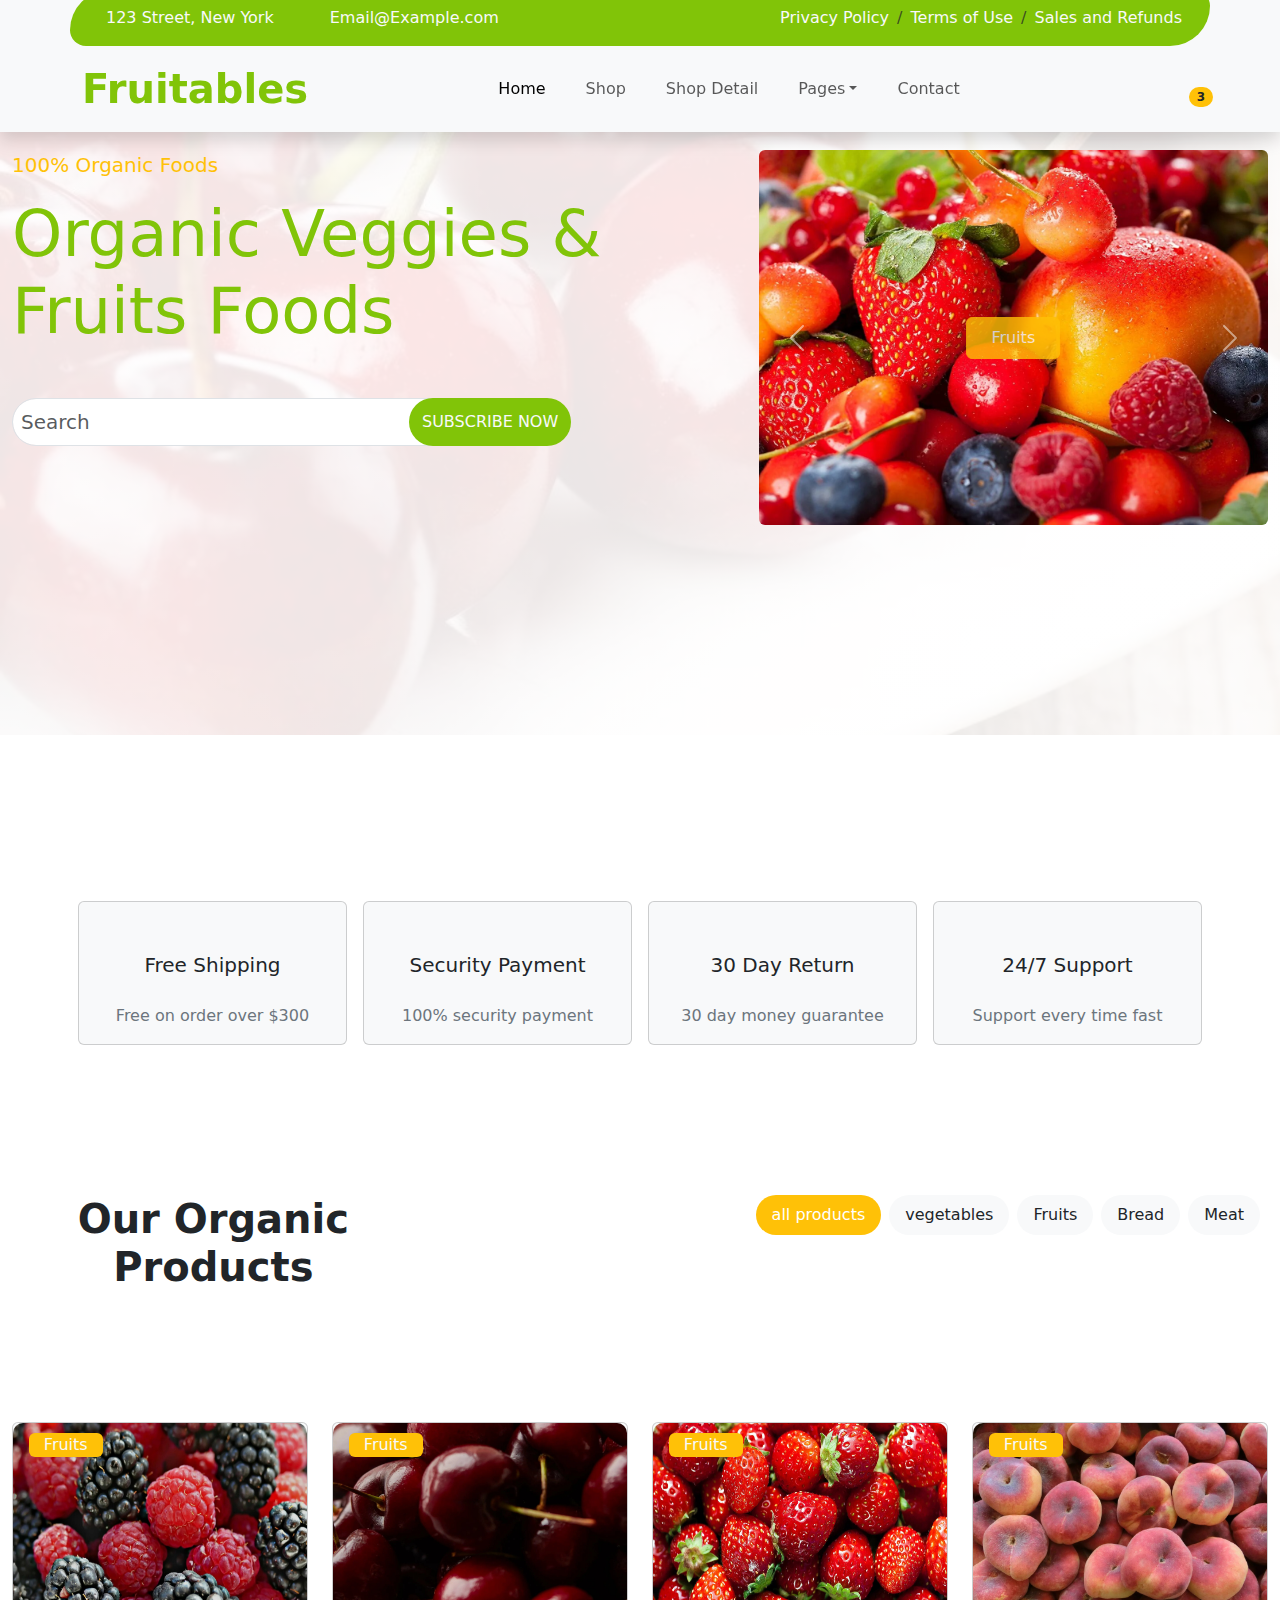
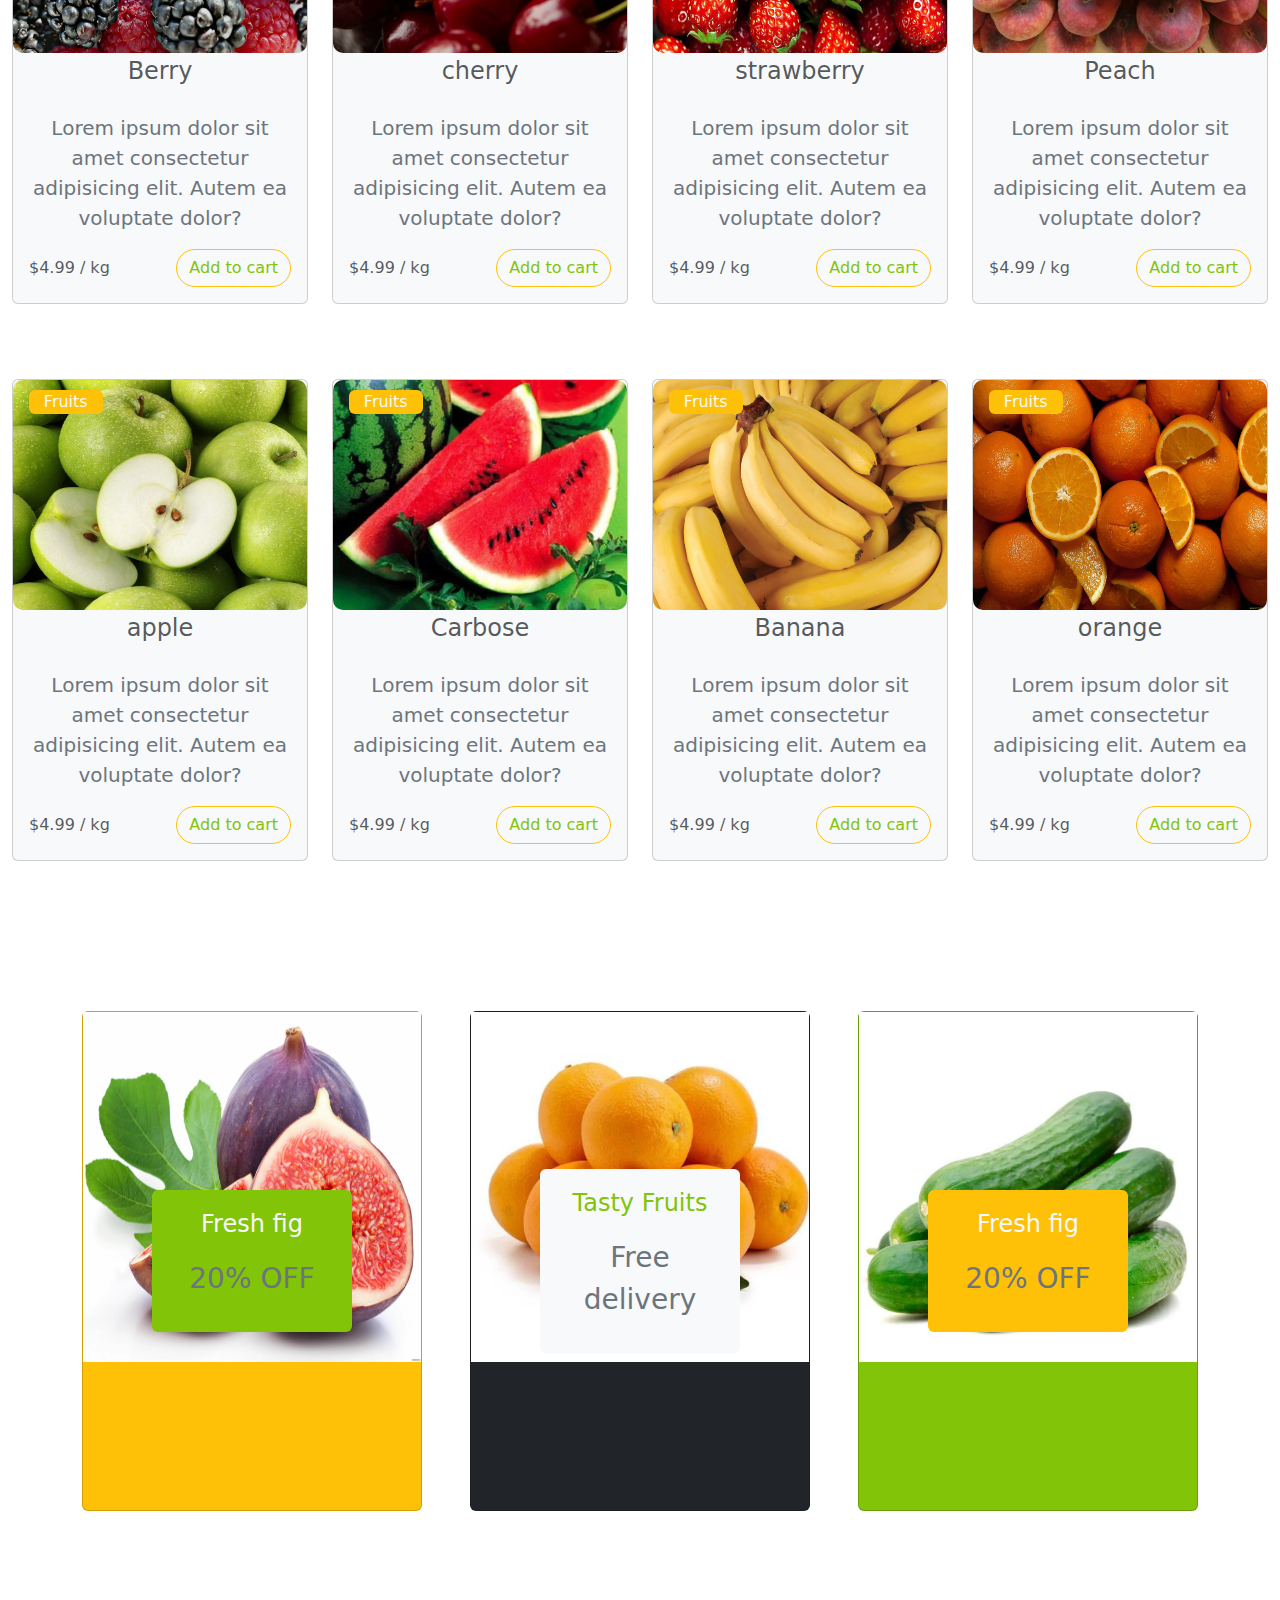
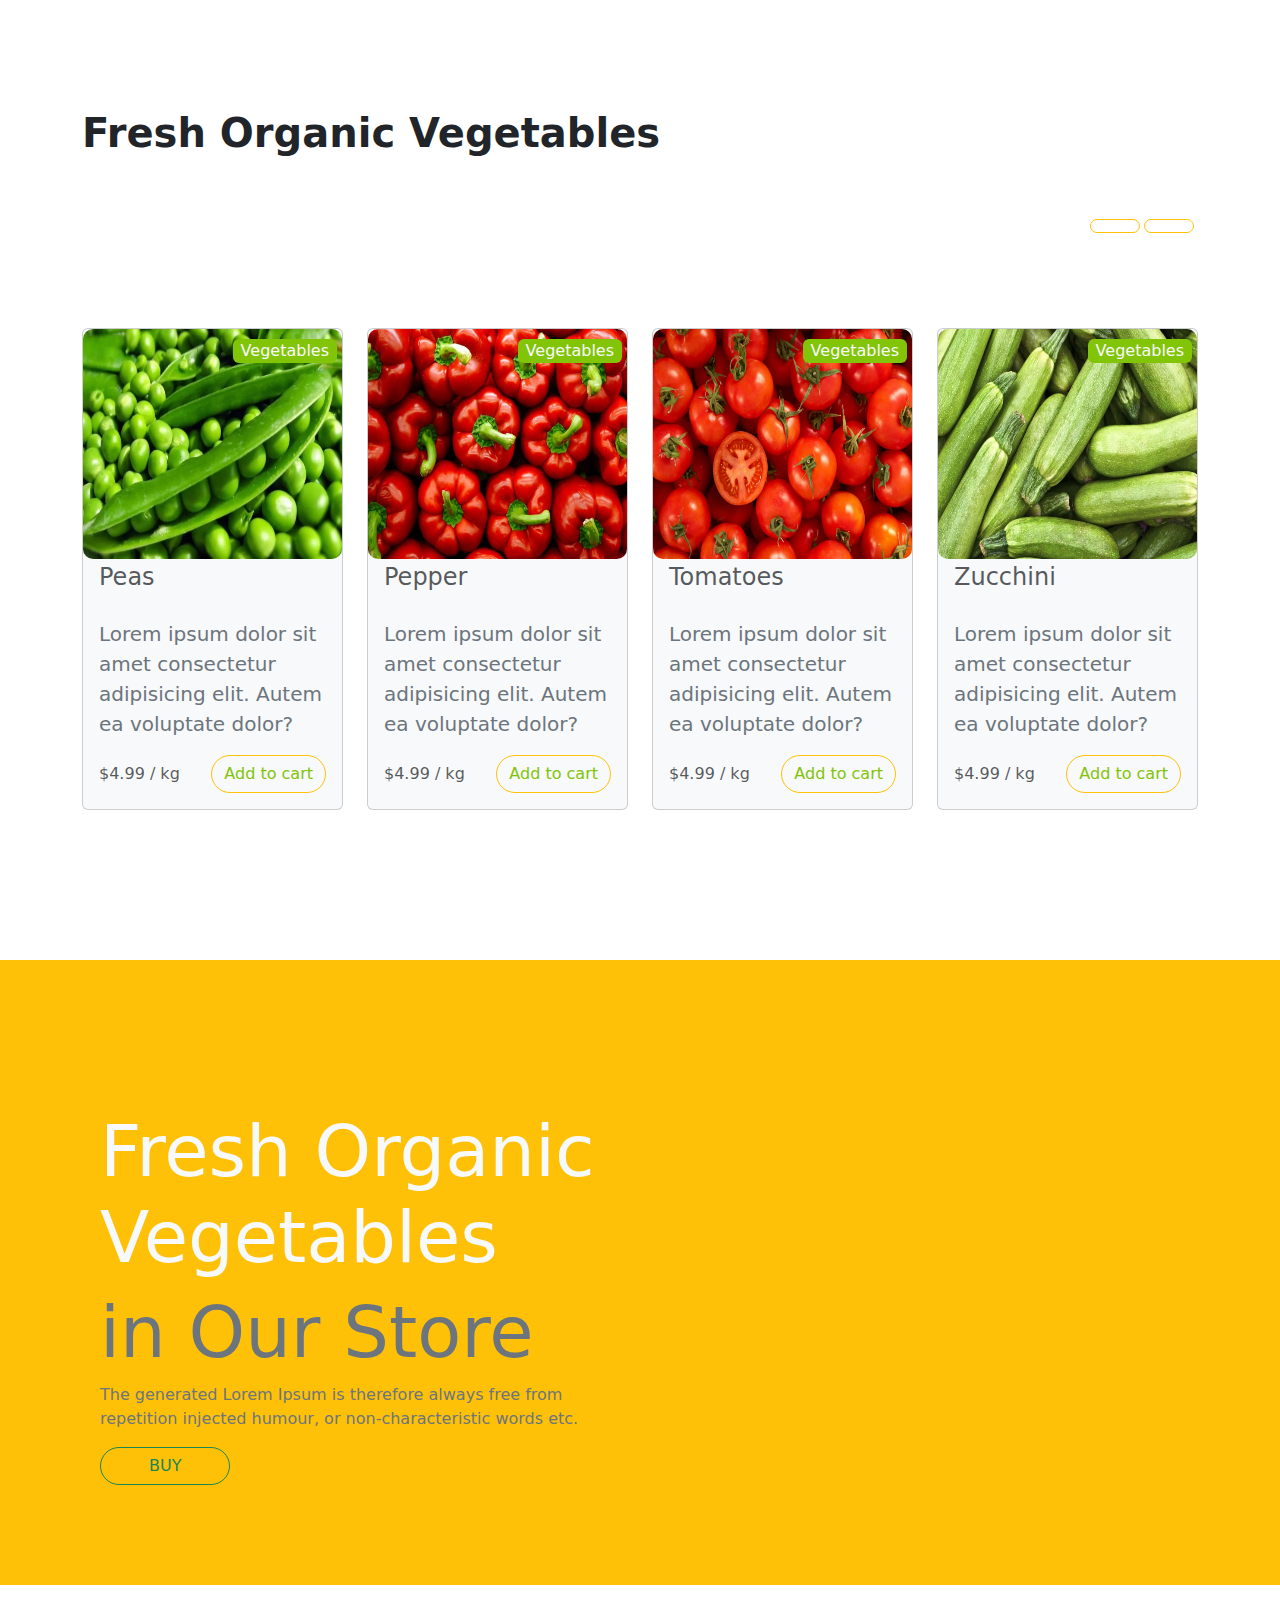
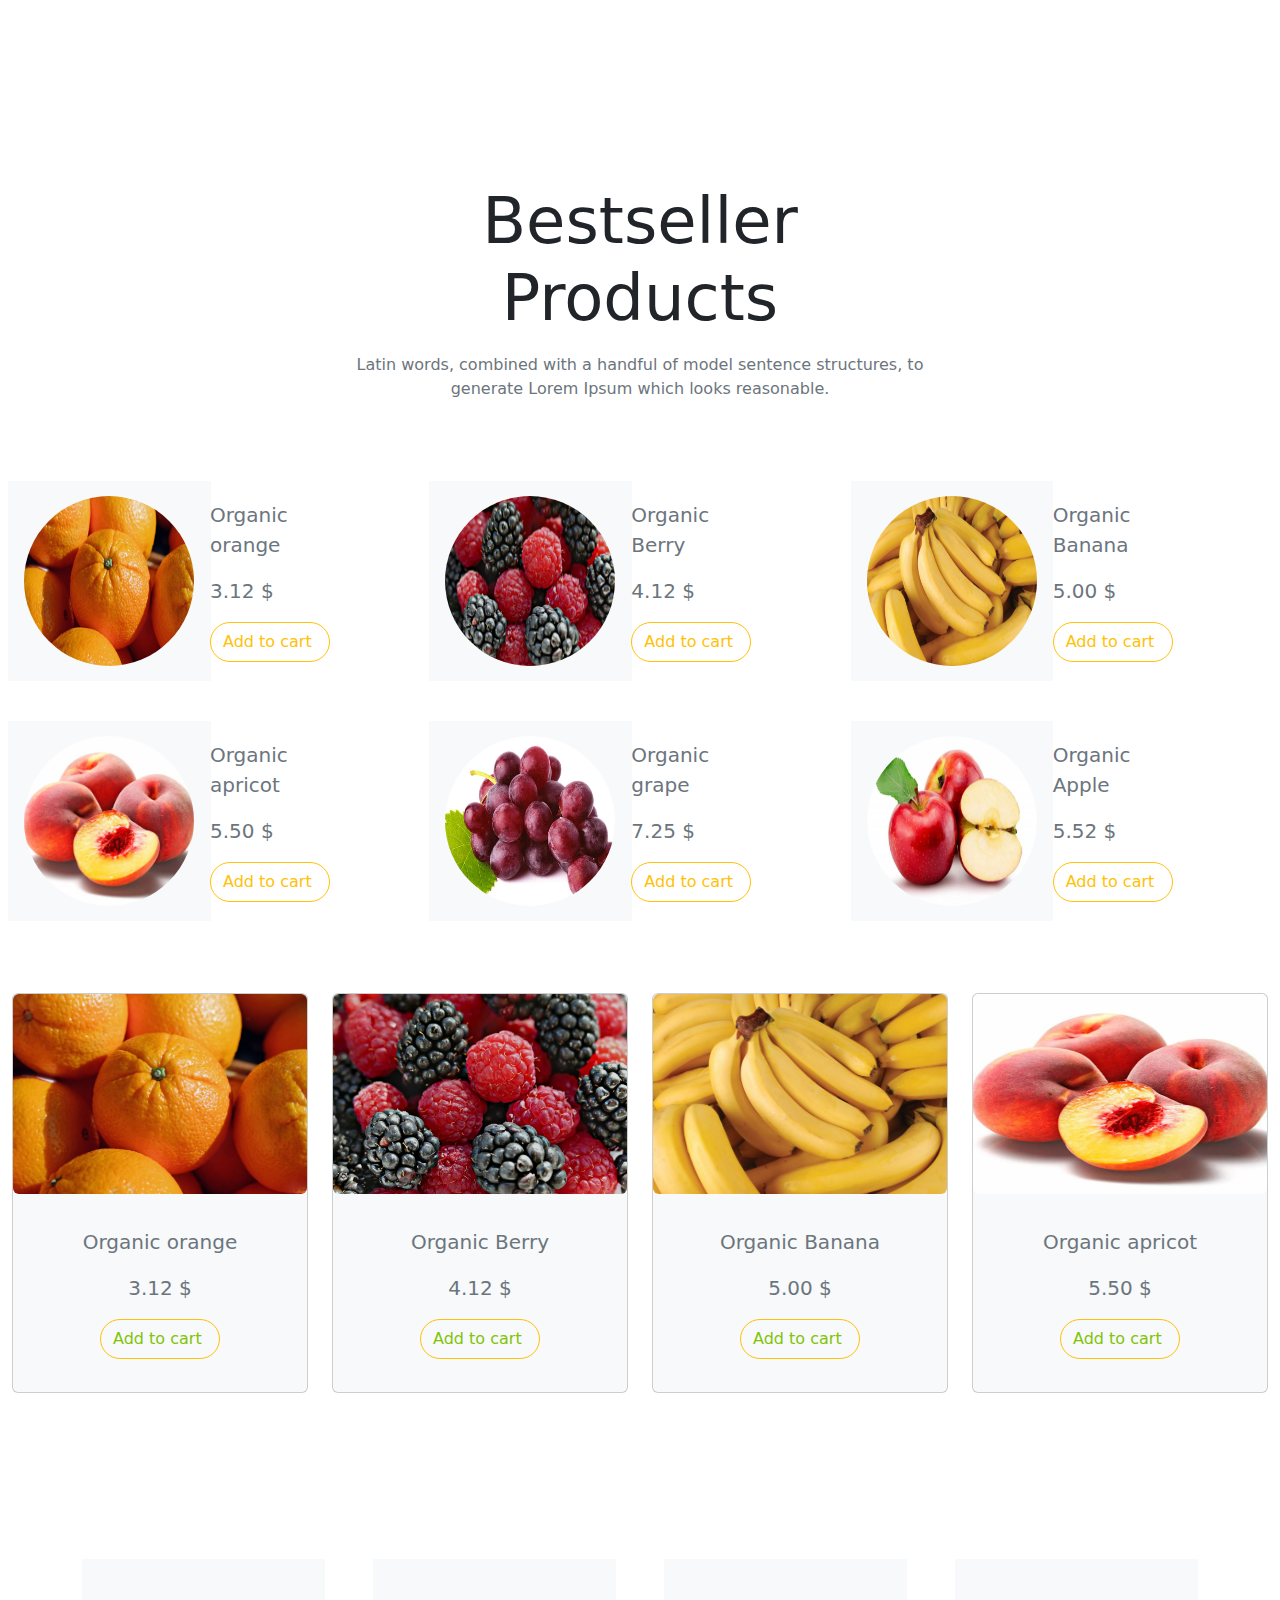
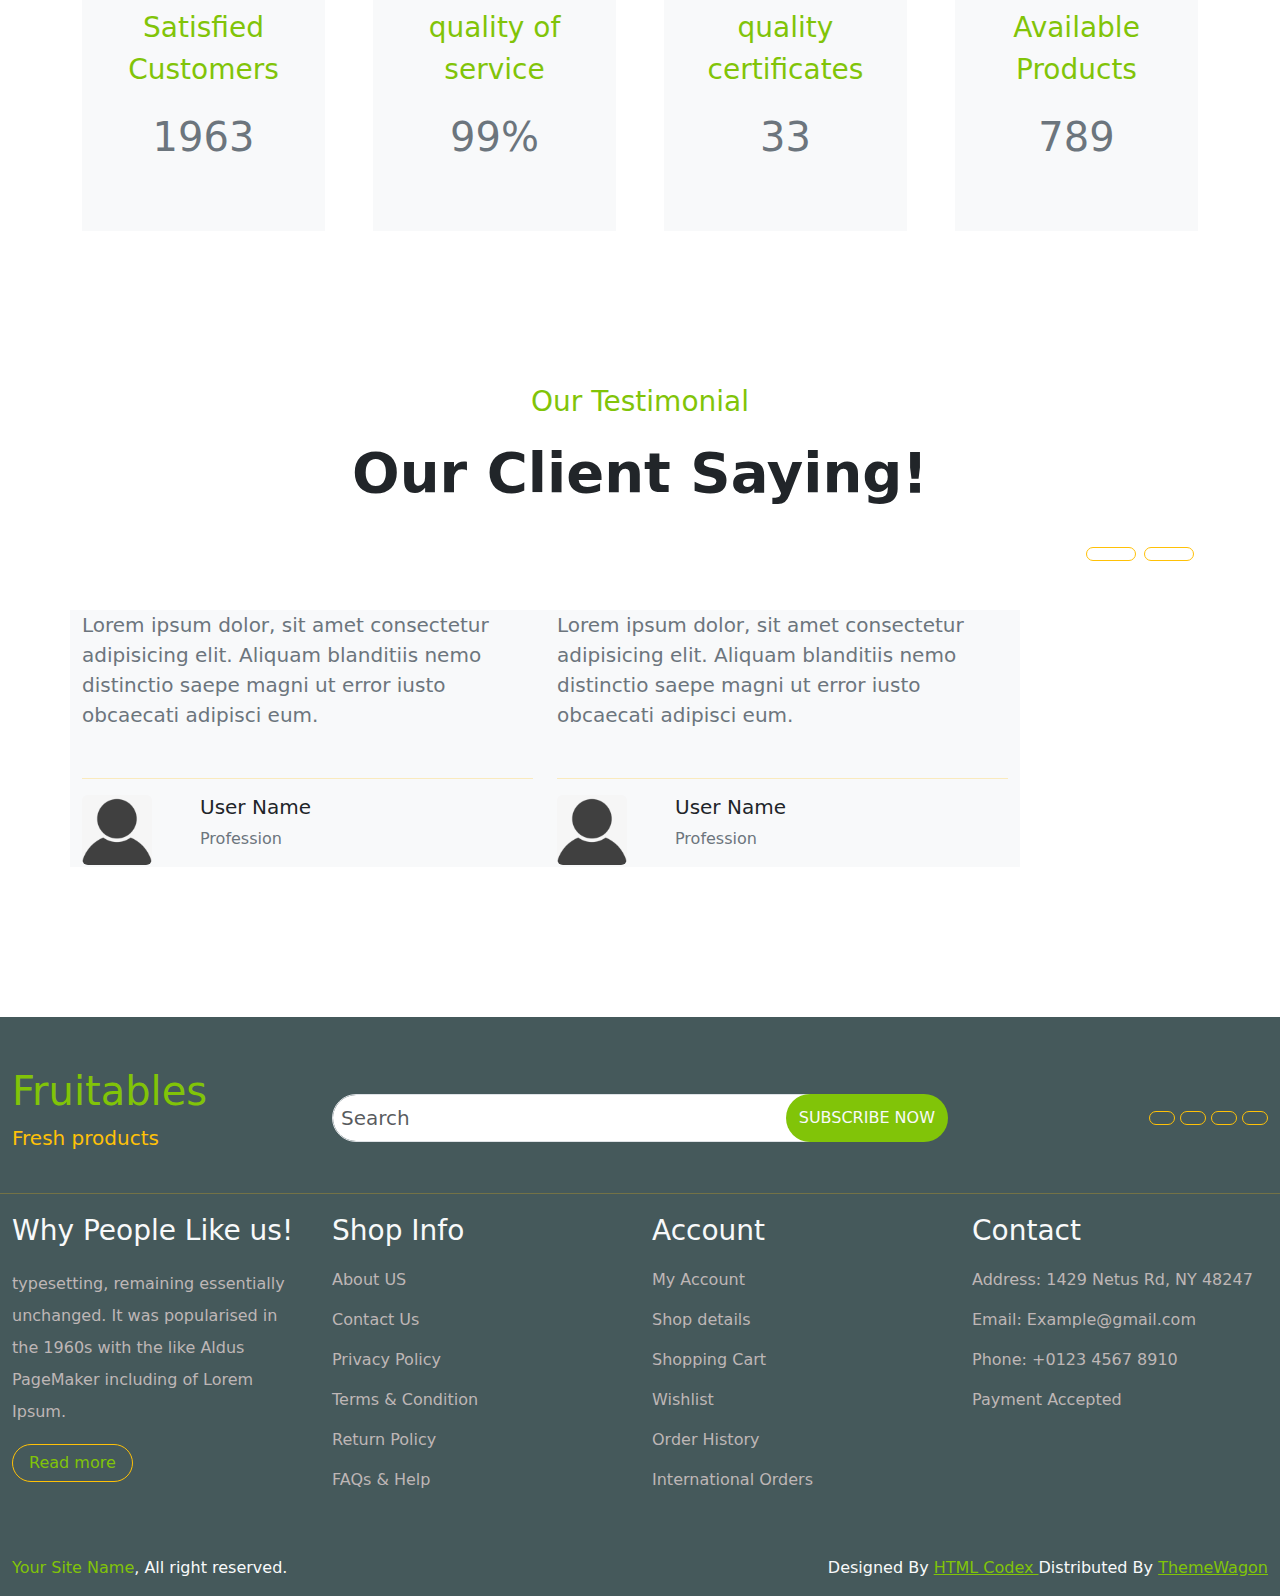
<file: index.html>
<!DOCTYPE html>
<html lang="en">

<head>
    <meta charset="UTF-8">
    <meta name="viewport" content="width=device-width, initial-scale=1.0">
    <title>Fruitables</title>
     <link rel="stylesheet" href="style.css">
    <link rel="stylesheet" href="https://cdn.jsdelivr.net/npm/bootstrap@5.2.3/dist/css/bootstrap.min.css">

    <link rel="stylesheet" href="https://cdnjs.cloudflare.com/ajax/libs/font-awesome/6.5.2/css/all.min.css" integrity="sha512-SnH5WK+bZxgPHs44uWIX+LLJAJ9/2PkPKZ5QiAj6Ta86w+fsb2TkcmfRyVX3pBnMFcV7oQPJkl9QevSCWr3W6A==" crossorigin="anonymous" referrerpolicy="no-referrer" />

</head>

<body>  
    <!--Header Start -->
    <header class="fixed-top bg-light shadow"> 
        <div class="container topbar d-none d-lg-block  "  style="background: #81C408; border-top-left-radius: 50px; 
        border-bottom-left-radius: 20px;
        border-top-right-radius: 20px;
        border-bottom-right-radius: 50px;
        " > 
            <div class="row">
                <div class="col-md-6">
            <div class="d-flex justify-content-start  "> 
              <p class="text-light mt-3 ms-3"><i class="fa-solid fa-location-dot me-2 text-warning"></i> 
                123 Street, New York</p> 
              <p class="text-light  mt-3 ms-5"><i class="fa-solid fa-envelope  me-2  text-warning"></i> 
                Email@Example.com</p> 
      </div>
    </div>
    <div class="col-md-6">
            <div class="d-flex justify-content-end"> 
              <ol class="breadcrumb  me-3 mt-3"> 
                <li class="breadcrumb-item "><a href="#" class="text-decoration-none text-light ">Privacy Policy</a></li> 
                <li class="breadcrumb-item "><a href="#" class="text-decoration-none text-light ">Terms 
                    of Use</a></li> 
                <li class="breadcrumb-item "><a href="#" class="text-decoration-none text-light ">Sales 
                    and Refunds</a></li> 
              </ol> 
            </div> 
        </div>
         </div>
          </div> 
          <div class="container  "> 
            <nav class="navbar  navbar-expand-xl"> 
                <a href="index.html" class="navbar-brand fs-1" style="color: #81C408;"><strong>Fruitables</strong></a> 
                <button class="navbar-toggler py-2 px-3" type="button" data-bs-toggle="collapse" data-bs-target="#Collapsenav"> 
                    <span class="fa fa-bars " style="color: #81C408;"></span> 
                </button> 
                <div class="collapse navbar-collapse " id="Collapsenav"> 
                    <div class="navbar-nav mx-auto"> 
                        <a href="./index.html" class="nav-item nav-link active me-4">Home</a> 
                        <a href="shop.html" class="nav-item nav-link me-4">Shop</a> 
                        <a href="shopdetail.html" class="nav-item nav-link me-4">Shop Detail</a> 
                        <div class="nav-item dropdown"> 
                            <a href="#" class="nav-link dropdown-toggle me-4" data-bs-toggle="dropdown">Pages</a> 
                            <div class="dropdown-menu bg-light"> 
                                <a href="cart.html" class="dropdown-item">Cart</a> 
                                <a href="chackout.html" class="dropdown-item">Chackout</a> 
                                <a href="testimonial.html" class="dropdown-item">Testimonial</a> 
                                <a href="404-Page.html" class="dropdown-item">404 Page</a> 
                            </div> 
                        </div> 
                        <a href="contact.html" class="nav-item nav-link">Contact</a> 
                    </div> 
                    <div class="d-flex m-3 me-0"> 
                      <a href="#" class="me-4 "> 
                        <i class="fa-solid fa-magnifying-glass fa-2x " style="color: #81C408;"></i> 
                      </a> 
                        <a href="#" class="position-relative me-4 my-auto"> 
                            <i class="fa fa-shopping-bag fa-2x " style="color: #81C408;"></i> 
                            <span class="badge bg-secondary rounded-pill bg-warning position-absolute text-dark" style="left: 15px; top: -2px;">3</span> 
                        </a> 
                        <a href="#" > 
                            <i class="fas fa-user fa-2x " style="color: #81C408;"></i> 
                        </a> 
                    </div> 
                </div> 
            </nav> 
        </div> 
    
    </header>

     <!--Header End -->

          <!--Content Start -->
 <section style="padding-top: 150px;" id="bac">
    <div class="container-fluid ">
        <div class="row  ">
            <div class="col-lg-7 col-md-12 ">
                <p class="fs-5 text-warning ">100% Organic Foods</p>
                <p class="display-3  " style="color: #81C408;"><strong>Organic Veggies & Fruits Foods</strong>
                </p>
                <form class="form d-none d-md-block">
                    <div class="input-group mt-5 mb-5 ">
                        <input type="text" class="form-control p-3 p-md-2 fs-5 rounded-pill" placeholder="Search"
                            style=" z-index: 1; max-width: 75%;">
                        <button class="btn  text-light  rounded-pill"
                            style="background: #81C408; z-index: 2; margin-left: -145px;">SUBSCRIBE NOW</button>

                    </div>
                </form>
                <form class="d-block d-md-none mt-5 mb-5">
                    <input type="text" class="form-control  p-2 fs-5  mb-4 rounded-pill" placeholder="Search">
                    <button class="btn  text-light p-2  rounded-pill w-100" style="background: #81C408; ">SUBSCRIBE
                        NOW</button>
                </form>

            </div>
            <div class="col-md-12 col-lg-5">
                <div id="slidescarousel" class="carousel slide position-relative w-100 w-md-50 w-sm-25"
                    data-bs-ride="carousel">
                    <div class="carousel-inner" role="listbox">
                        <div class="carousel-item active rounded">
                            <img src="./img/mm.jpg" class="img-fluid bg-secondary rounded w-100" alt=""
                                style="height: 375px;">
                            <a href="#"
                                class="btn px-4 py-2 btn-warning text-white rounded position-absolute top-50 start-50 translate-middle"
                                style="opacity: 0.8;">Fruits</a>
                        </div>
                        <div class="carousel-item rounded">
                            <img src="./img/v.jpg" class="img-fluid rounded w-100" alt="" style="height: 375px;">
                            <a href="#"
                                class="btn btn-warning px-4 py-2 text-white rounded position-absolute top-50 start-50 translate-middle"
                                style="opacity: 0.8;">Vegetables</a>
                        </div>
                    </div>
                    <button class="carousel-control-prev" type="button" data-bs-target="#slidescarousel"
                        data-bs-slide="prev">
                        <span class="carousel-control-prev-icon" aria-hidden="true"></span>
                        <span class="visually-hidden">Previous</span>
                    </button>
                    <button class="carousel-control-next" type="button" data-bs-target="#slidescarousel"
                        data-bs-slide="next">
                        <span class="carousel-control-next-icon" aria-hidden="true"></span>
                        <span class="visually-hidden">Next</span>
                    </button>
                </div>
            </div>


        </div>
    </div>
</section>



<section>
    <div class="container mar ">
        <div class="row mt-5 ">
            <div class="col-md-6 col-lg-3  g-3">
                <div class="card bg-light">
                    <i class="fa-solid fa-car mt-4 display-2 text-warning d-flex justify-content-center"></i>
                    <div class="card-title d-flex justify-content-center mt-4 fs-5">Free Shipping</div>
                    <div class="card-body d-flex justify-content-center text-secondary">Free on order over $300
                    </div>
                </div>
            </div>
            <div class="col-md-6 col-lg-3 g-3">
                <div class="card bg-light">
                    <i class="fa-solid fa-user mt-4 display-2 text-warning d-flex justify-content-center"></i>
                    <div class="card-title d-flex justify-content-center mt-4 fs-5">Security Payment</div>
                    <div class="card-body d-flex justify-content-center text-secondary">100% security payment</div>
                </div>
            </div>
            <div class="col-md-6 col-lg-3 g-3 ">
                <div class="card bg-light">
                    <i class="fa-solid fa-right-left mt-4 display-2 text-warning d-flex justify-content-center"></i>
                    <div class="card-title d-flex justify-content-center mt-4 fs-5">30 Day Return</div>
                    <div class="card-body d-flex justify-content-center text-secondary">30 day money guarantee</div>
                </div>
            </div>
            <div class="col-md-6 col-lg-3 g-3">
                <div class="card bg-light">
                    <i class="fa-solid fa-phone mt-4 display-2 text-warning d-flex justify-content-center"></i>
                    <div class="card-title d-flex justify-content-center mt-4 fs-5">24/7 Support</div>
                    <div class="card-body d-flex justify-content-center text-secondary">Support every time fast
                    </div>
                </div>
            </div>
        </div>
    </div>
</section>
<section>
    <div class="container-fluid mar">
        <div class="row text-center">
            <div class="col-lg-4  text-start mb-5">
                <h2 class="h2 fs-1  text-center"><strong>Our Organic Products</strong></h2>

            </div>
            <div class="col-lg-8  text-end ">
                <ul class="nav nav-pills list-unstyled d-inline-flex " id="ul">
                    <li class="nav-item"><a href="#" class="nav-link  me-2  rounded-pill bg-warning active">all
                            products</a></li>
                    <li class="nav-item"><a href="#"
                            class="nav-link  me-2  rounded-pill bg-light text-dark">vegetables</a></li>
                    <li class="nav-item"><a href="#"
                            class="nav-link  me-2  rounded-pill bg-light text-dark">Fruits</a></li>
                    <li class="nav-item"><a href="#"
                            class="nav-link  me-2  rounded-pill bg-light text-dark">Bread</a></li>
                    <li class="nav-item"><a href="#"
                            class="nav-link  me-2  rounded-pill bg-light text-dark">Meat</a></li>
                </ul>
            </div>
            <div class="col-12 col-md-4 col-lg-3 col-sm-6">
                <div class="card card-css bg-light">
                    <div class="zoom"><img src="./img/t.jpg" alt="" class="img-fluid"></div>
                    <div class="card-title d-flex justify-content-center fs-4 text-muted ">Berry</div>
                    <div class="card-body ">
                        <p class="fs-5 text-secondary">Lorem ipsum dolor sit amet consectetur adipisicing elit.
                            Autem ea voluptate dolor?</p>
                        <div class="d-flex justify-content-between align-items-center flex-wrap">
                            <p class="mb-0  text-muted">$4.99 / kg</p>
                            <button type="button" class="btn btn-outline-warning  rounded-pill">
                                <i class="fa-solid fa-lock"></i> Add to cart
                            </button>
                        </div>
                        <p class=" text-light bg-warning rounded w-25 text-center position-absolute "
                            style="top: 10px;">Fruits</p>
                    </div>
                </div>
            </div>
            <div class="col-12 col-md-4 col-lg-3 col-sm-6 ">
                <div class="card card-css bg-light">
                    <div class="zoom"><img src="./img/t1.jpg" alt="" class="img-fluid"></div>
                    <div class="card-title d-flex justify-content-center fs-4 text-muted ">cherry</div>
                    <div class="card-body ">
                        <p class="fs-5 text-secondary">Lorem ipsum dolor sit amet consectetur adipisicing elit.
                            Autem ea voluptate dolor?</p>
                        <div class="d-flex justify-content-between align-items-center flex-wrap">
                            <p class="mb-0  text-muted">$4.99 / kg</p>
                            <button type="button" class="btn btn-outline-warning  rounded-pill">
                                <i class="fa-solid fa-lock"></i> Add to cart
                            </button>
                        </div>
                        <p class=" text-light bg-warning rounded w-25 text-center position-absolute "
                            style="top: 10px;">Fruits</p>
                    </div>
                </div>
            </div>
            <div class="col-12 col-md-4 col-lg-3 col-sm-6 ">
                <div class="card card-css bg-light">
                    <div class="zoom"><img src="./img/t2.jpg" alt="" class="img-fluid"></div>
                    <div class="card-title d-flex justify-content-center fs-4 text-muted ">strawberry</div>
                    <div class="card-body ">
                        <p class="fs-5 text-secondary">Lorem ipsum dolor sit amet consectetur adipisicing elit.
                            Autem ea voluptate dolor?</p>
                        <div class="d-flex justify-content-between align-items-center flex-wrap">
                            <p class="mb-0  text-muted">$4.99 / kg</p>
                            <button type="button" class="btn btn-outline-warning  rounded-pill">
                                <i class="fa-solid fa-lock"></i> Add to cart
                            </button>
                        </div>
                        <p class=" text-light bg-warning rounded w-25 text-center position-absolute "
                            style="top: 10px;">Fruits</p>
                    </div>
                </div>
            </div>
            <div class="col-12 col-md-4 col-lg-3 col-sm-6 ">
                <div class="card card-css bg-light">
                    <div class="zoom"><img src="./img/t3.jpg" alt="" class="img-fluid"></div>
                    <div class="card-title d-flex justify-content-center fs-4 text-muted ">Peach</div>
                    <div class="card-body ">
                        <p class="fs-5 text-secondary">Lorem ipsum dolor sit amet consectetur adipisicing elit.
                            Autem ea voluptate dolor?</p>
                        <div class="d-flex justify-content-between align-items-center flex-wrap">
                            <p class="mb-0  text-muted">$4.99 / kg</p>
                            <button type="button" class="btn btn-outline-warning  rounded-pill">
                                <i class="fa-solid fa-lock"></i> Add to cart
                            </button>
                        </div>
                        <p class=" text-light bg-warning rounded w-25 text-center position-absolute "
                            style="top: 10px;">Fruits</p>
                    </div>
                </div>
            </div>
            <div class="col-12 col-md-4 col-lg-3 col-sm-6 ">
                <div class="card card-css bg-light">
                    <div class="zoom"><img src="./img/t5.jpg" alt="" class="img-fluid"></div>
                    <div class="card-title d-flex justify-content-center fs-4 text-muted ">apple</div>
                    <div class="card-body ">
                        <p class="fs-5 text-secondary">Lorem ipsum dolor sit amet consectetur adipisicing elit.
                            Autem ea voluptate dolor?</p>
                        <div class="d-flex justify-content-between align-items-center flex-wrap">
                            <p class="mb-0  text-muted">$4.99 / kg</p>
                            <button type="button" class="btn btn-outline-warning  rounded-pill">
                                <i class="fa-solid fa-lock"></i> Add to cart
                            </button>
                        </div>
                        <p class=" text-light bg-warning rounded w-25 text-center position-absolute "
                            style="top: 10px;">Fruits</p>
                    </div>
                </div>
            </div>
            <div class="col-12 col-md-4 col-lg-3 col-sm-6 ">
                <div class="card card-css bg-light">
                    <div class="zoom"><img src="./img/t6.jpg" alt="" class="img-fluid"></div>
                    <div class="card-title d-flex justify-content-center fs-4 text-muted ">Carbose</div>
                    <div class="card-body ">
                        <p class="fs-5 text-secondary">Lorem ipsum dolor sit amet consectetur adipisicing elit.
                            Autem ea voluptate dolor?</p>
                        <div class="d-flex justify-content-between align-items-center flex-wrap">
                            <p class="mb-0  text-muted">$4.99 / kg</p>
                            <button type="button" class="btn btn-outline-warning  rounded-pill">
                                <i class="fa-solid fa-lock"></i> Add to cart
                            </button>
                        </div>
                        <p class=" text-light bg-warning rounded w-25 text-center position-absolute "
                            style="top: 10px;">Fruits</p>
                    </div>
                </div>
            </div>
            <div class="col-12 col-md-4 col-lg-3 col-sm-6 ">
                <div class="card card-css bg-light">
                    <div class="zoom"><img src="./img/t7.jpg" alt="" class="img-fluid"></div>
                    <div class="card-title d-flex justify-content-center fs-4 text-muted ">Banana</div>
                    <div class="card-body ">
                        <p class="fs-5 text-secondary">Lorem ipsum dolor sit amet consectetur adipisicing elit.
                            Autem ea voluptate dolor?</p>
                        <div class="d-flex justify-content-between align-items-center flex-wrap">
                            <p class="mb-0  text-muted">$4.99 / kg</p>
                            <button type="button" class="btn btn-outline-warning  rounded-pill">
                                <i class="fa-solid fa-lock"></i> Add to cart
                            </button>
                        </div>
                        <p class=" text-light bg-warning rounded w-25 text-center position-absolute "
                            style="top: 10px;">Fruits</p>
                    </div>
                </div>
            </div>
            <div class="col-12 col-md-4 col-lg-3 col-sm-6 ">
                <div class="card card-css bg-light">
                    <div class="zoom"><img src="./img/t8.jpg" alt="" class="img-fluid"></div>
                    <div class="card-title d-flex justify-content-center fs-4 text-muted ">orange</div>
                    <div class="card-body ">
                        <p class="fs-5 text-secondary">Lorem ipsum dolor sit amet consectetur adipisicing elit.
                            Autem ea voluptate dolor?</p>
                        <div class="d-flex justify-content-between align-items-center flex-wrap">
                            <p class="mb-0  text-muted">$4.99 / kg</p>
                            <button type="button" class="btn btn-outline-warning  rounded-pill">
                                <i class="fa-solid fa-lock"></i> Add to cart
                            </button>
                        </div>
                        <p class=" text-light bg-warning rounded w-25 text-center position-absolute "
                            style="top: 10px;">Fruits</p>
                    </div>
                </div>
            </div>
        </div>
    </div>
</section> 
<section>
    <div class="container mar">
        <div class="row g-5 justify-content-center">
            <div class="col-md-6 col-lg-4">
                <div class="card bg-warning " style="height: 500px;">
                    <img src="./img/a3.jpg" alt="" class="img-fluid " style="height: 350px; width: 100%;">
                    <div class="card-body text-center position-absolute top-50 start-50 translate-middle rounded"
                        style=" background-color: #81C408; width: 200px; ">
                        <p class="fs-4 text-light">Fresh fig</p>
                        <p class="fs-3 text-secondary">20% OFF</p>
                    </div>
                </div>
            </div>
            <div class="col-md-6 col-lg-4">
                <div class="card bg-dark " style="height: 500px;">
                    <img src="./img/a2.jpg" alt="" class="img-fluid " style="height: 350px; width: 100%;">
                    <div class="card-body text-center bg-light  position-absolute top-50 start-50 translate-middle rounded"
                        style=" width: 200px; ">
                        <p class="fs-4" style="color: #81C408;">Tasty Fruits</p>
                        <p class="fs-3 text-secondary">Free delivery</p>
                    </div>
                </div>
            </div>
            <div class="col-md-6 col-lg-4">
                <div class="card  " style="height: 500px; background-color: #81C408;">
                    <img src="./img/a1.jpg" alt="" class="img-fluid " style="height: 350px; width: 100%;">
                    <div class="card-body text-center bg-warning  position-absolute top-50 start-50 translate-middle rounded"
                        style="  width: 200px; ">
                        <p class="fs-4 text-light">Fresh fig</p>
                        <p class="fs-3 text-secondary">20% OFF</p>
                    </div>
                </div>
            </div>
        </div>
    </div>
</section> 

<section>
    <div class="container mar">
        <div class="row">
            <div class="col-md-12 mt-5  ">
                <h2 class="h2 fs-1 "><strong>Fresh Organic Vegetables</strong></h2>
            </div>
            <div class="col-md-12 ">
                <ul class="list-unstyled d-flex justify-content-end mt-5 ">
                    <li class="me-1 "><a href="#" class="btn btn-outline-warning rounded-pill  pe-4 ps-4"
                            style="color: #81C408;"><i class="fa-solid fa-arrow-right"></i></a></li>
                    <li class="me-1 "><a href="#" class="btn  btn-outline-warning rounded-pill   pe-4 ps-4"
                            style="color: #81C408;"><i class="fa-solid fa-arrow-left"></i></a></li>
                </ul>
            </div>
            <div class="col-12 col-md-4 col-lg-3 col-sm-6 ">
                <div class="card card-css bg-light">
                    <div class="zoom"><img src="./img/k.jpg" alt="" class="img-fluid"></div>
                    <div class="card-title ms-3 fs-4 text-muted ">Peas</div>
                    <div class="card-body ">
                        <p class="fs-5 text-secondary">Lorem ipsum dolor sit amet consectetur adipisicing elit.
                            Autem ea voluptate dolor?</p>
                        <div class="d-flex justify-content-between align-items-center flex-wrap">
                            <p class="mb-0  text-muted">$4.99 / kg</p>
                            <button type="button" class="btn btn-outline-warning  rounded-pill">
                                <i class="fa-solid fa-lock"></i> Add to cart
                            </button>
                        </div>
                        <p class=" text-light rounded pe-2 ps-2 text-center position-absolute "
                            style="top: 10px ; right: 5px; background-color: #81C408;">Vegetables</p>
                    </div>
                </div>
            </div>
            <div class="col-12 col-md-4 col-lg-3 col-sm-6 ">
                <div class="card card-css bg-light">
                    <div class="zoom"><img src="./img/k2.jpg" alt="" class="img-fluid"></div>
                    <div class="card-title ms-3 fs-4 text-muted ">Pepper</div>
                    <div class="card-body ">
                        <p class="fs-5 text-secondary">Lorem ipsum dolor sit amet consectetur adipisicing elit.
                            Autem ea voluptate dolor?</p>
                        <div class="d-flex justify-content-between align-items-center flex-wrap">
                            <p class="mb-0  text-muted">$4.99 / kg</p>
                            <button type="button" class="btn btn-outline-warning  rounded-pill">
                                <i class="fa-solid fa-lock"></i> Add to cart
                            </button>
                        </div>
                        <p class=" text-light rounded pe-2 ps-2 text-center position-absolute "
                            style="top: 10px ; right: 5px; background-color: #81C408;">Vegetables</p>
                    </div>
                </div>
            </div>
            <div class="col-12 col-md-4 col-lg-3 col-sm-6 ">
                <div class="card card-css bg-light">
                    <div class="zoom"><img src="./img/k4.jpg" alt="" class="img-fluid"></div>
                    <div class="card-title ms-3 fs-4 text-muted ">Tomatoes</div>
                    <div class="card-body ">
                        <p class="fs-5 text-secondary">Lorem ipsum dolor sit amet consectetur adipisicing elit.
                            Autem ea voluptate dolor?</p>
                        <div class="d-flex justify-content-between align-items-center flex-wrap">
                            <p class="mb-0  text-muted">$4.99 / kg</p>
                            <button type="button" class="btn btn-outline-warning  rounded-pill">
                                <i class="fa-solid fa-lock"></i> Add to cart
                            </button>
                        </div>
                        <p class=" text-light rounded pe-2 ps-2 text-center position-absolute "
                            style="top: 10px ; right: 5px; background-color: #81C408;">Vegetables</p>
                    </div>
                </div>
            </div>
            <div class="col-12 col-md-4 col-lg-3 col-sm-6 ">
                <div class="card card-css bg-light">
                    <div class="zoom"><img src="./img/k1.jpg" alt="" class="img-fluid"></div>
                    <div class="card-title ms-3 fs-4 text-muted ">Zucchini</div>
                    <div class="card-body ">
                        <p class="fs-5 text-secondary">Lorem ipsum dolor sit amet consectetur adipisicing elit.
                            Autem ea voluptate dolor?</p>
                        <div class="d-flex justify-content-between align-items-center flex-wrap">
                            <p class="mb-0  text-muted">$4.99 / kg</p>
                            <button type="button" class="btn btn-outline-warning rounded-pill">
                                <i class="fa-solid fa-lock"></i> Add to cart
                            </button>
                        </div>
                        <p class=" text-light rounded pe-2 ps-2 text-center position-absolute "
                            style="top: 10px ; right: 5px; background-color: #81C408;">Vegetables</p>
                    </div>
                </div>
            </div>
        </div>
    </div>
</section> 



<section>
    <div class="container-fluid mar bg-warning " style="padding: 100px;">
        <div class="row">
            <div class="col-md-6 col-sm-12 mt-5">
                <h2 class="display-2 text-light  align-items-center"><strong>Fresh Organic Vegetables</strong></h2>
                <h2 class="display-2 text-secondary  align-items-center">in Our Store</h2>
                <p class=" text-secondary  align-items-center">The generated Lorem Ipsum is therefore always free
                    from repetition injected humour, or non-characteristic words etc.</p>
                <button type="button" class="btn btn-outline-success pe-5 ps-5  rounded-pill">BUY</button>
            </div>
            <div class="col-md-6 col-sm-12 mt-3 d-flex justify-content-center">
                <i class="fa-solid fa-apple-whole text-success " style="font-size: 350px;"></i>
            </div>
        </div>
    </div>
</section>
<section>
    <div class="container-fluid mar">
        <div class="row ">
            <div class="col-md-12  mt-5 mx-auto text-center" style="max-width: 600px;">
                <h2 class="display-3  mb-3"><strong>Bestseller Products</strong></h2>
                <p class="text-secondary">Latin words, combined with a handful of model sentence
                    structures, to generate Lorem Ipsum which looks reasonable.</p>
            </div>
            <div class="row g-3 mt-5">
                <div class=" col-xl-4 col-md-12 col-lg-6 mb-4">
                    <div class="col-md-6 d-flex flex-row align-items-center bg-light" style="height: 200px;">
                        <div>
                            <img src="./img/pp.jpg" alt="" class="d-none d-md-block me-3 ms-3"
                                style="border-radius: 50% 50%; width:170px; height: 170px;">
                            <img src="./img/pp.jpg" alt="" class="d-md-none d-block me-3 ms-3"
                                style="border-radius: 50% 50%; width:80px; height: 80px;">
                        </div>
                        <div class="col-md-6">
                            <p class="fs-5 text-secondary">Organic orange</p>
                            <p class="fs-5 text-secondary">3.12 $</p>
                            <button type="button"
                                class="btn btn-outline-warning rounded-pill cbtn d-flex align-items-center">
                                <i class="fa-solid fa-lock"></i> Add to cart
                            </button>
                        </div>
                    </div>
                </div>
                <div class=" col-xl-4 col-md-12 col-lg-6 mb-4 ">
                    <div class="col-md-6 d-flex flex-row align-items-center bg-light" style="height: 200px;">
                        <div>
                            <img src="./img/t.jpg" alt="" class="d-none d-md-block me-3 ms-3"
                                style="border-radius: 50% 50%; width:170px; height: 170px;">
                            <img src="./img/t.jpg" alt="" class="d-md-none d-block me-3 ms-3"
                                style="border-radius: 50% 50%; width:80px; height: 80px;">
                        </div>
                        <div class="col-md-6">
                            <p class="fs-5 text-secondary">Organic Berry</p>
                            <p class="fs-5 text-secondary">4.12 $</p>
                            <button type="button"
                                class="btn btn-outline-warning rounded-pill cbtn d-flex align-items-center">
                                <i class="fa-solid fa-lock"></i> Add to cart
                            </button>
                        </div>
                    </div>
                </div>
                <div class=" col-xl-4 col-md-12 col-lg-6 mb-4">
                    <div class="col-md-6 d-flex flex-row align-items-center bg-light" style="height: 200px;">
                        <div>
                            <img src="./img/t7.jpg" alt="" class="d-none d-md-block me-3 ms-3"
                                style="border-radius: 50% 50%; width:170px; height: 170px;">
                            <img src="./img/t7.jpg" alt="" class="d-md-none d-block me-3 ms-3"
                                style="border-radius: 50% 50%; width:80px; height: 80px;">
                        </div>
                        <div class="col-md-6 ">
                            <p class="fs-5 text-secondary">Organic Banana</p>
                            <p class="fs-5 text-secondary">5.00 $</p>
                            <button type="button"
                                class="btn btn-outline-warning rounded-pill cbtn d-flex align-items-center">
                                <i class="fa-solid fa-lock"></i> Add to cart
                            </button>
                        </div>
                    </div>
                </div>
                <div class=" col-xl-4 col-md-12 col-lg-6 mb-4">
                    <div class="col-md-6 d-flex flex-row align-items-center bg-light" style="height: 200px;">
                        <div>
                            <img src="./img/pp1.jpg" alt="" class="d-none d-md-block me-3 ms-3"
                                style="border-radius: 50% 50%; width:170px; height: 170px;">
                            <img src="./img/pp1.jpg" alt="" class="d-md-none d-block me-3 ms-3"
                                style="border-radius: 50% 50%; width:80px; height: 80px;">
                        </div>
                        <div class="col-md-6">
                            <p class="fs-5 text-secondary">Organic apricot</p>
                            <p class="fs-5 text-secondary">5.50 $</p>
                            <button type="button"
                                class="btn btn-outline-warning rounded-pill cbtn d-flex align-items-center">
                                <i class="fa-solid fa-lock"></i> Add to cart
                            </button>
                        </div>
                    </div>
                </div>
                <div class=" col-xl-4 col-md-12 col-lg-6 mb-4">
                    <div class=" col-md-6  d-flex flex-row align-items-center bg-light" style="height: 200px;">
                        <div>
                            <img src="./img/pp2.jpg" alt="" class="d-none d-md-block me-3 ms-3"
                                style="border-radius: 50% 50%; width:170px; height: 170px;">
                            <img src="./img/pp2.jpg" alt="" class="d-md-none d-block me-3 ms-3"
                                style="border-radius: 50% 50%; width:80px; height: 80px;">
                        </div>
                        <div class="col-md-6">
                            <p class="fs-5 text-secondary">Organic grape</p>
                            <p class="fs-5 text-secondary">7.25 $</p>
                            <button type="button"
                                class="btn btn-outline-warning rounded-pill cbtn d-flex align-items-center">
                                <i class="fa-solid fa-lock"></i> Add to cart
                            </button>
                        </div>
                    </div>
                </div>
                <div class=" col-xl-4 col-md-12 col-lg-6 mb-4">
                    <div class="col-md-6 d-flex flex-row align-items-center bg-light" style="height: 200px;">
                        <div>
                            <img src="./img/pp3.jpg" alt="" class="d-none d-md-block me-3 ms-3"
                                style="border-radius: 50% 50%; width:170px; height: 170px;">
                            <img src="./img/pp3.jpg" alt="" class="d-md-none d-block me-3 ms-3"
                                style="border-radius: 50% 50%; width:80px; height: 80px;">
                        </div>
                        <div class="col-md-6">
                            <p class="fs-5 text-secondary">Organic Apple</p>
                            <p class="fs-5 text-secondary">5.52 $</p>
                            <button type="button"
                                class="btn btn-outline-warning rounded-pill cbtn d-flex align-items-center">
                                <i class="fa-solid fa-lock"></i> Add to cart
                            </button>
                        </div>
                    </div>
                </div>
            </div>


            <div class="col-12 col-md-6 col-lg-3 mb-3  mt-5">
                <div class="card bg-light d-flex" style="height: 400px;">
                    <img src="./img/pp.jpg" alt="" class="img-fluid rounded"
                        style="  width: 100%; height: 200px;">
                    <div class="card-body d-flex flex-column justify-content-center align-items-center">
                        <p class="fs-5 text-secondary">Organic orange</p>
                        <p class="fs-5 text-secondary">3.12 $</p>
                        <button type="button"
                            class="btn btn-outline-warning rounded-pill cbtn d-flex align-items-center">
                            <i class="fa-solid fa-lock"></i> Add to cart
                        </button>
                    </div>
                </div>

            </div>
            <div class="col-12 col-md-6 col-lg-3 mb-3 mt-5">
                <div class="card bg-light d-flex" style="height: 400px;">
                    <img src="./img/t.jpg" alt="" class="img-fluid rounded"
                        style="  width: 100%; height: 200px;">
                    <div class="card-body d-flex flex-column justify-content-center align-items-center">
                        <p class="fs-5 text-secondary">Organic Berry</p>
                        <p class="fs-5 text-secondary">4.12 $</p>
                        <button type="button"
                            class="btn btn-outline-warning rounded-pill cbtn d-flex align-items-center">
                            <i class="fa-solid fa-lock"></i> Add to cart
                        </button>
                    </div>
                </div>

            </div>
            <div class="col-12 col-md-6 col-lg-3 mb-3 mt-5">
                <div class="card bg-light d-flex" style="height: 400px;">
                    <img src="./img/t7.jpg" alt="" class="img-fluid rounded"
                        style="  width: 100%; height: 200px;">
                    <div class="card-body d-flex flex-column justify-content-center align-items-center">
                        <p class="fs-5 text-secondary">Organic Banana</p>
                        <p class="fs-5 text-secondary">5.00 $</p>
                        <button type="button"
                            class="btn btn-outline-warning rounded-pill cbtn d-flex align-items-center">
                            <i class="fa-solid fa-lock"></i> Add to cart
                        </button>
                    </div>
                </div>

            </div>
            <div class="col-12 col-md-6 col-lg-3 mb-3 mt-5">
                <div class="card bg-light d-flex" style="height: 400px;">
                    <img src="./img/pp1.jpg" alt="" class="img-fluid rounded"
                        style="  width: 100%; height: 200px;">
                    <div class="card-body d-flex flex-column justify-content-center align-items-center">
                        <p class="fs-5 text-secondary">Organic apricot</p>
                        <p class="fs-5 text-secondary">5.50 $</p>
                        <button type="button"
                            class="btn btn-outline-warning rounded-pill cbtn d-flex align-items-center">
                            <i class="fa-solid fa-lock"></i> Add to cart
                        </button>
                    </div>
                </div>


            </div>



        </div>
    </div>
    </div>
</section> 
<section>
    <div class="container mar">
        <div class="row g-5">
            <div class="col-12 col-sm-6 col-md-4 col-lg-3">
                <div class="p-5 bg-light d-flex flex-column justify-content-center align-items-center">
                    <i class="fa-solid fa-users text-warning" style="font-size: 70px;"></i>
                    <p class="fs-3 text-center" style="color: #81C408;">Satisfied Customers</p>
                    <p class="fs-1 text-secondary">1963</p>
                </div>
            </div>
            <div class="col-12 col-sm-6 col-md-4 col-lg-3">
                <div class="p-5 bg-light d-flex flex-column justify-content-center align-items-center">
                    <i class="fa-solid fa-users text-warning" style="font-size: 70px;"></i>
                    <p class="fs-3 text-center" style="color: #81C408;">quality of service</p>
                    <p class="fs-1 text-secondary">99%</p>
                </div>

            </div>
            <div class="col-12 col-sm-6 col-md-4 col-lg-3">
                <div class="p-5 bg-light d-flex flex-column justify-content-center align-items-center">
                    <i class="fa-solid fa-users text-warning" style="font-size: 70px;"></i>
                    <p class="fs-3 text-center" style="color: #81C408;">quality certificates</p>
                    <p class="fs-1 text-secondary">33</p>
                </div>

            </div>
            <div class="col-12 col-sm-6 col-md-4 col-lg-3">
                <div class="p-5 bg-light d-flex flex-column justify-content-center align-items-center">
                    <i class="fa-solid fa-users text-warning" style="font-size: 70px;"></i>
                    <p class="fs-3 text-center" style="color: #81C408;">Available Products</p>
                    <p class="fs-1 text-secondary">789</p>
                </div>

            </div>
        </div>
    </div>
</section>
<section>
    <div class="container mar">
        <div class="row">
            <div class="col-md-12 text-center ">
                <p class=" fs-3" style="color: #81C408;">Our Testimonial</p>
                <h2 class="display-4 " style="font-weight: bold;">Our Client Saying!</h2>

            </div>
            <div class="col-md-12 mt-4 mb-4">
                <ul class="list-unstyled d-flex  justify-content-end ">
                    <li class="m-1"><a href="#" class="btn btn-outline-warning  rounded-pill pe-4 ps-4"
                            style="color: #81C408;"><i class="fa-solid fa-arrow-right"></i></a></li>
                    <li class="m-1"><a href="#" class="btn btn-outline-warning  rounded-pill pe-4 ps-4"
                            style="color: #81C408;"><i class="fa-solid fa-arrow-left"></i></a></li>
                </ul>
            </div>
            <div class="col-12 col-md-5  bg-light">
                <p class="fs-5 text-secondary mb-5">Lorem ipsum dolor, sit amet consectetur adipisicing elit.
                    Aliquam
                    blanditiis nemo distinctio saepe magni ut error iusto obcaecati adipisci eum.</p>
                <hr class="text-warning">
                <div class="d-flex">
                    <img src="./img/u.jpg" alt="" class="rounded" style="width: 70px; height: 70px;">
                    <div class="ms-5">
                        <h5>User Name</h5>
                        <p class="text-secondary">Profession</p>
                    </div>
                </div>
            </div>

            <div class="col-12 col-md-5  bg-light">
                <p class="fs-5 text-secondary mb-5">Lorem ipsum dolor, sit amet consectetur adipisicing elit.
                    Aliquam
                    blanditiis nemo distinctio saepe magni ut error iusto obcaecati adipisci eum.</p>
                <hr class="text-warning">
                <div class="d-flex">
                    <img src="./img/u.jpg" alt="" class="rounded" style="width: 70px; height: 70px;">
                    <div class="ms-5">
                        <h5>User Name</h5>
                        <p class="text-secondary">Profession</p>
                    </div>
                </div>
            </div>
        </div>
    </div>
</section>

 <!--Content End -->

 
      <!--Footer Start -->
      <footer style=" background-color: #45595B;">
        <div class="container-fluid footer" style=" padding-top: 50px; ">
            <div class="row d-flex align-items-center gy-4">

                <div class="col-md-12 col-lg-3 col-sm-6 ">
                    <a href="./index.html" class="text-decoration-none">
                        <h2 class="fs-1" style="color: #81C408;">Fruitables</h2>
                        <p class=" fs-5 text-warning">Fresh products</p>
                    </a>
                </div>
                <div class="col-md-12  col-lg-6  ">
                    <form class="form d-none d-md-block">
                        <div class="input-group  ">
                            <input type="text" class="form-control p-2 fs-5  rounded-pill" placeholder="Search"
                                style="z-index: 1;">
                            <button class="btn  text-light   rounded-pill"
                                style="background: #81C408; z-index: 2; margin-left: -145px;">SUBSCRIBE NOW</button>

                        </div>
                    </form>
                    <form class="d-block d-md-none mt-5 mb-5">
                        <input type="text" class="form-control  p-2 fs-5  mb-4 rounded-pill" placeholder="Search">
                        <button class="btn  text-light p-2  rounded-pill w-100" style="background: #81C408; ">SUBSCRIBE
                            NOW</button>
                    </form>
                </div>
                <div class="col-md-12  col-lg-3 col-sm-6 ">
                    <div class=" text-end">
                        <a href="#" class=" btn btn-outline-warning rounded-pill "><i
                                class="fa-brands fa-twitter  "></i></a> </i>
                        <a href="#" class=" btn btn-outline-warning rounded-pill "><i
                                class="fa-brands fa-facebook"></i></a></i>
                        <a href="#" class=" btn btn-outline-warning rounded-pill "><i
                                class="fa-brands fa-youtube  "></i></a> </i>
                        <a href="#" class=" btn btn-outline-warning rounded-pill "><i
                                class="fa-brands fa-linkedin"></i></a></i>
                    </div>
                </div>
                <hr class="text-warning">
            </div>
            <div class="row gy-4">
                <div class=" col-md-6 col-lg-3  col-sm-6 ">
                    <ul class="list-unstyled">
                        <li class="mb-3"><a href="#" class="text-decoration-none text-light fs-3 ">Why People Like
                                us!</a></li>
                        <li style="color: #beb6b6; line-height: 2; ">typesetting, remaining essentially unchanged. It
                            was popularised in the 1960s
                            with the like Aldus PageMaker including of Lorem Ipsum.
                        </li>
                        <li><a href="#" class="btn btn-outline-warning rounded-pill mt-3 pe-3 ps-3"
                                style="color: #81C408;">Read more</a></li>
                    </ul>
                </div>
                <div class=" col-md-6 col-lg-3  col-sm-6 ">
                    <ul class="list-unstyled">
                        <li class="mb-3"><a href="#" class="text-decoration-none text-light fs-3 ">Shop Info</a></li>
                        <li class="mb-3">
                            <a href="#" class=" text-decoration-none" style="color: #beb6b6;">About US</a>
                        </li>
                        <li class="mb-3">
                            <a href="#" class=" text-decoration-none" style="color: #beb6b6;">Contact Us</a>
                        </li>
                        <li class="mb-3">
                            <a href="#" class=" text-decoration-none" style="color: #beb6b6;">Privacy Policy</a>
                        </li>
                        <li class="mb-3">
                            <a href="#" class=" text-decoration-none" style="color: #beb6b6;">Terms & Condition</a>
                        </li>
                        <li class="mb-3">
                            <a href="#" class=" text-decoration-none" style="color: #beb6b6;">Return Policy</a>
                        </li>
                        <li class="mb-3">
                            <a href="#" class=" text-decoration-none" style="color: #beb6b6;">FAQs & Help</a>
                        </li>
                    </ul>
                </div>
                <div class=" col-md-6 col-lg-3 col-sm-6 ">
                    <ul class="list-unstyled">
                        <li class="mb-3"><a href="#" class="text-decoration-none text-light fs-3 ">Account</a></li>
                        <li class="mb-3">
                            <a href="#" class=" text-decoration-none" style="color: #beb6b6;">My Account</a>
                        </li>
                        <li class="mb-3">
                            <a href="#" class=" text-decoration-none" style="color: #beb6b6;">Shop details</a>
                        </li>
                        <li class="mb-3">
                            <a href="#" class=" text-decoration-none" style="color: #beb6b6;">Shopping Cart</a>
                        </li>
                        <li class="mb-3">
                            <a href="#" class=" text-decoration-none" style="color: #beb6b6;">Wishlist</a>
                        </li>
                        <li class="mb-3">
                            <a href="#" class=" text-decoration-none" style="color: #beb6b6;">Order History</a>
                        </li>
                        <li class="mb-3">
                            <a href="#" class=" text-decoration-none" style="color: #beb6b6;">International Orders</a>
                        </li>
                    </ul>
                </div>
                <div class=" col-md-6 col-lg-3 col-sm-6 ">
                    <ul class="list-unstyled">
                        <li class="mb-3"><a href="#" class="text-decoration-none text-light fs-3 ">Contact</a></li>
                        <li class="mb-3">
                            <a href="#" class=" text-decoration-none" style="color: #beb6b6;">Address: 1429 Netus Rd, NY
                                48247</a>
                        </li>
                        <li class="mb-3">
                            <a href="#" class=" text-decoration-none" style="color: #beb6b6;">Email:
                                Example@gmail.com</a>
                        </li>
                        <li class="mb-3">
                            <a href="#" class=" text-decoration-none" style="color: #beb6b6;">Phone: +0123 4567 8910</a>
                        </li>
                        <li class="mb-3">
                            <a href="#" class=" text-decoration-none" style="color: #beb6b6;">Payment Accepted</a>
                        </li>

                    </ul>
                </div>
            </div>
            <div class="row mt-5 d-flex justify-content-between">

                <div class="col-md-6 col-sm-12">
                    <p class=" text-light"><a href="#" class="text-decoration-none " style="color: #81C408;"><i
                                class="fa-solid fa-copyright text-light"></i> Your Site Name</a>, All right reserved.
                    </p>
                </div>
                <div class="col-md-6 col-sm-12 text-md-end">
                    <p class=" text-light">Designed By <a href="#" style="color: #81C408;">HTML Codex </a>Distributed By
                        <a href="#" style="color: #81C408;">ThemeWagon</a>
                    </p>
                </div>

            </div>
        </div>
    </footer>

     <!--Footer End -->
    
    <script src="https://cdn.jsdelivr.net/npm/@popperjs/core@2.11.6/dist/umd/popper.min.js"></script>
    <script src="https://cdn.jsdelivr.net/npm/bootstrap@5.3.0/dist/js/bootstrap.min.js"></script>
</body>

</html>
</file>
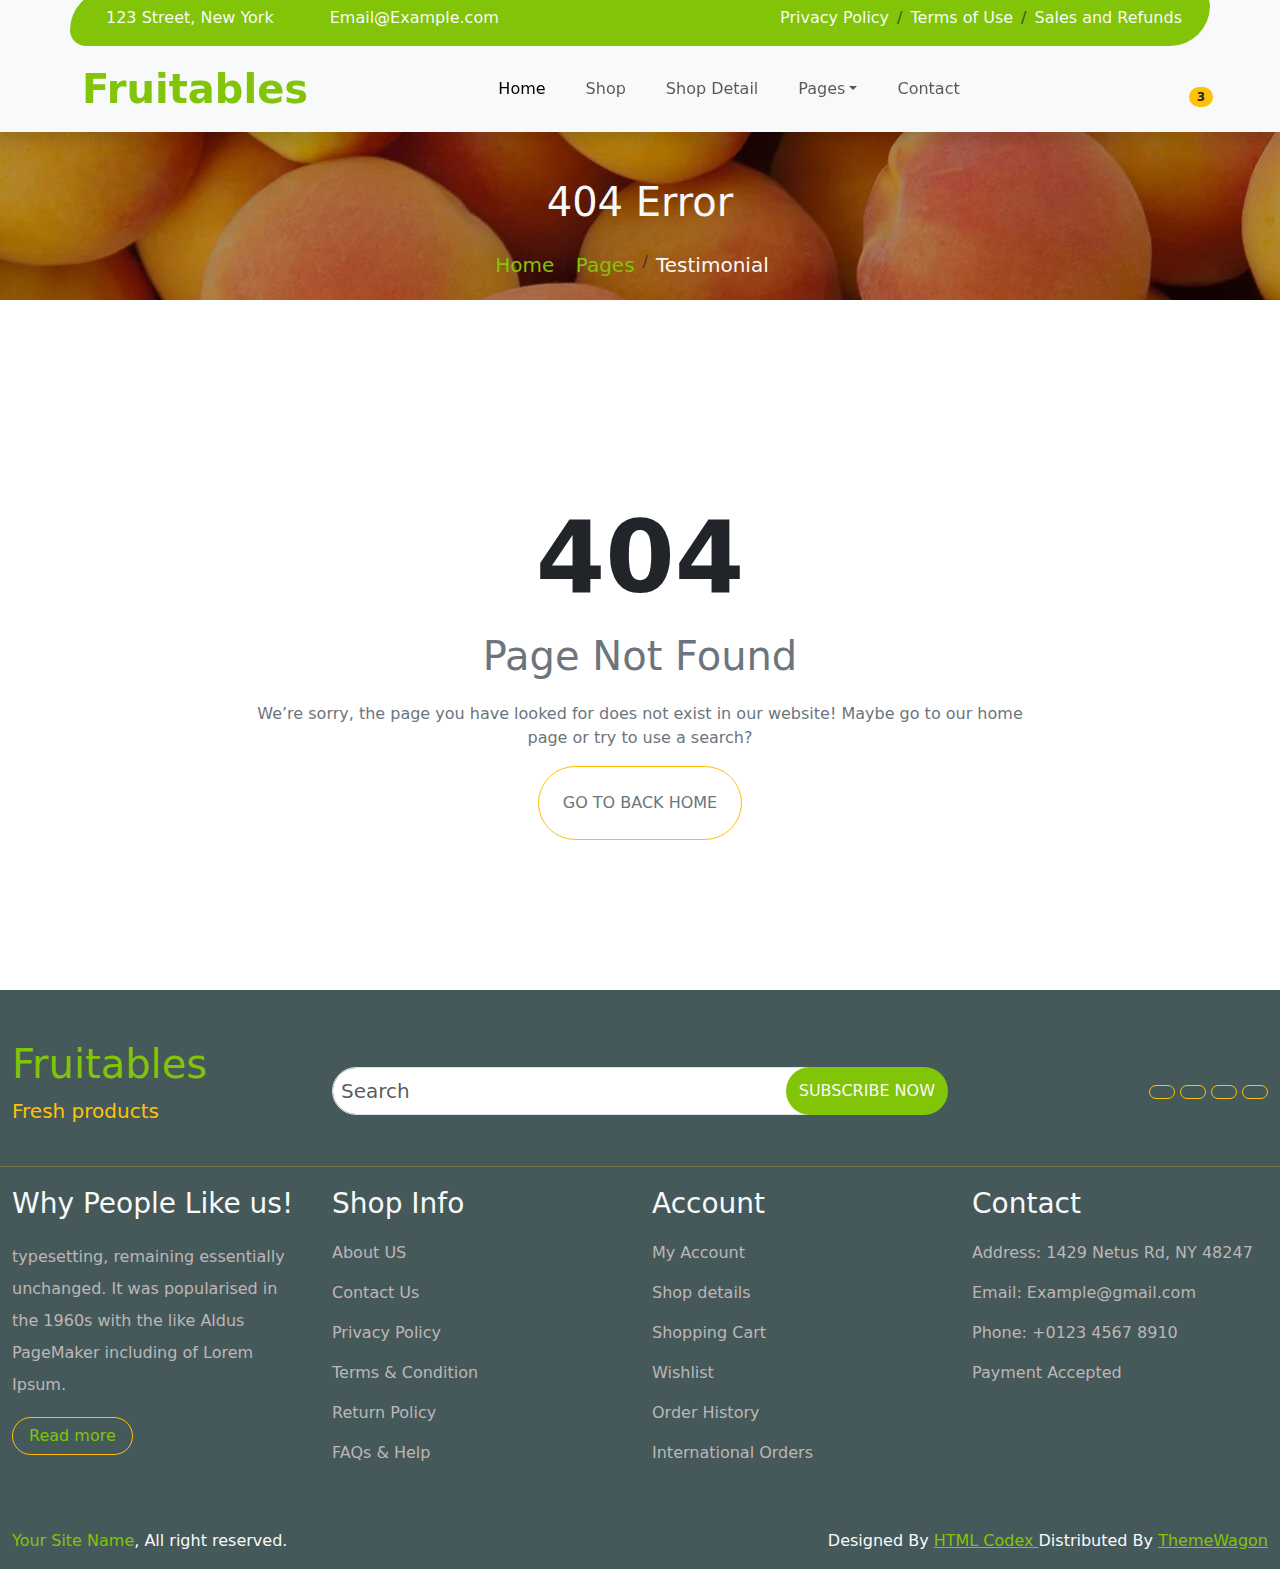
<file: 404-page.html>
<!DOCTYPE html>
<html lang="en">
    <head>
        <meta charset="UTF-8">
        <meta name="viewport" content="width=device-width, initial-scale=1.0">
        <title>Fruitables</title>
        <link rel="stylesheet" href="style.css">
        <link rel="stylesheet" href="https://cdn.jsdelivr.net/npm/bootstrap@5.2.3/dist/css/bootstrap.min.css">
    
        <link rel="stylesheet" href="https://cdnjs.cloudflare.com/ajax/libs/font-awesome/6.5.2/css/all.min.css" integrity="sha512-SnH5WK+bZxgPHs44uWIX+LLJAJ9/2PkPKZ5QiAj6Ta86w+fsb2TkcmfRyVX3pBnMFcV7oQPJkl9QevSCWr3W6A==" crossorigin="anonymous" referrerpolicy="no-referrer" />
    
    </head>

<body>
    <!--Header Start-->
    <header class="fixed-top bg-light shadow"> 
        <div class="container topbar d-none d-lg-block  "  style="background: #81C408; border-top-left-radius: 50px; 
        border-bottom-left-radius: 20px;
        border-top-right-radius: 20px;
        border-bottom-right-radius: 50px;
        " > 
            <div class="row">
                <div class="col-md-6">
            <div class="d-flex justify-content-start  "> 
              <p class="text-light mt-3 ms-3"><i class="fa-solid fa-location-dot me-2 text-warning"></i> 
                123 Street, New York</p> 
              <p class="text-light  mt-3 ms-5"><i class="fa-solid fa-envelope  me-2  text-warning"></i> 
                Email@Example.com</p> 
      </div>
    </div>
    <div class="col-md-6">
            <div class="d-flex justify-content-end"> 
              <ol class="breadcrumb  me-3 mt-3"> 
                <li class="breadcrumb-item "><a href="#" class="text-decoration-none text-light ">Privacy Policy</a></li> 
                <li class="breadcrumb-item "><a href="#" class="text-decoration-none text-light ">Terms 
                    of Use</a></li> 
                <li class="breadcrumb-item "><a href="#" class="text-decoration-none text-light ">Sales 
                    and Refunds</a></li> 
              </ol> 
            </div> 
        </div>
         </div>
          </div> 
          <div class="container  "> 
            <nav class="navbar  navbar-expand-xl"> 
                <a href="index.html" class="navbar-brand fs-1" style="color: #81C408;"><strong>Fruitables</strong></a> 
                <button class="navbar-toggler py-2 px-3" type="button" data-bs-toggle="collapse" data-bs-target="#Collapsenav"> 
                    <span class="fa fa-bars " style="color: #81C408;"></span> 
                </button> 
                <div class="collapse navbar-collapse " id="Collapsenav"> 
                    <div class="navbar-nav mx-auto"> 
                        <a href="./index.html" class="nav-item nav-link active me-4">Home</a> 
                        <a href="shop.html" class="nav-item nav-link me-4">Shop</a> 
                        <a href="shopdetail.html" class="nav-item nav-link me-4">Shop Detail</a> 
                        <div class="nav-item dropdown"> 
                            <a href="#" class="nav-link dropdown-toggle me-4" data-bs-toggle="dropdown">Pages</a> 
                            <div class="dropdown-menu bg-light"> 
                                <a href="cart.html" class="dropdown-item">Cart</a> 
                                <a href="chackout.html" class="dropdown-item">Chackout</a> 
                                <a href="testimonial.html" class="dropdown-item">Testimonial</a> 
                                <a href="404-Page.html" class="dropdown-item">404 Page</a> 
                            </div> 
                        </div> 
                        <a href="contact.html" class="nav-item nav-link">Contact</a> 
                    </div> 
                    <div class="d-flex m-3 me-0"> 
                      <a href="#" class="me-4 "> 
                        <i class="fa-solid fa-magnifying-glass fa-2x " style="color: #81C408;"></i> 
                      </a> 
                        <a href="#" class="position-relative me-4 my-auto"> 
                            <i class="fa fa-shopping-bag fa-2x " style="color: #81C408;"></i> 
                            <span class="badge bg-secondary rounded-pill bg-warning position-absolute text-dark" style="left: 15px; top: -2px;">3</span> 
                        </a> 
                        <a href="#" > 
                            <i class="fas fa-user fa-2x " style="color: #81C408;"></i> 
                        </a> 
                    </div> 
                </div> 
            </nav> 
        </div> 
    
    </header>
    <!--Header End-->

    <!--Content Start-->
    
    <section id="sec">
        <div class="text-center mx-auto sec">
            <h2 class="h2 text-light fs-1 ">404 Error</h2>
            <div class="d-flex justify-content-center ">
                <ol class="breadcrumb  me-3 mt-3">
                    <li class="breadcrumb-item "><a href="#" class="text-decoration-none fs-5 ">Home</a></li>
                    <li class="breadcrumb-item "><a href="#" class="text-decoration-none fs-5">Pages</a></li>
                    <li class="breadcrumb-item "><a href="#"
                            class="text-decoration-none fs-5 text-light active">Testimonial</a></li>
                </ol>
            </div>
        </div>
    </section>
    <section>
        <div class="container mar">
            <div class="row">
                
                <div class="col-md-12  mt-5 mx-auto text-center "  style="max-width: 800px;">
                    <i class="fa-solid fa-triangle-exclamation display-1 text-warning"></i>
                    <h4 style="font-weight: bold ; font-size: 100px;">404</h4>
                    <p class="text-secondary fs-1">Page Not Found</p>
                    <p class="text-secondary">We’re sorry, the page you have looked for does not exist in our website! Maybe go to our home page or try to use a search?</p>
                    <a href="./index.html" class="btn btn-outline-warning p-4 rounded-pill text-secondary" 
                    > GO TO BACK HOME</a>
                </div>
            </div>
        </div>
    </section>

    <!--Content End-->

    <!--Footer Start-->
    <footer style=" background-color: #45595B;">
        <div class="container-fluid footer" style=" padding-top: 50px; ">
            <div class="row d-flex align-items-center gy-4">

                <div class="col-md-12 col-lg-3 col-sm-6 ">
                    <a href="./index.html" class="text-decoration-none">
                        <h2 class="fs-1" style="color: #81C408;">Fruitables</h2>
                        <p class=" fs-5 text-warning">Fresh products</p>
                    </a>
                </div>
                <div class="col-md-12  col-lg-6  ">
                    <form class="form d-none d-md-block">
                        <div class="input-group  ">
                            <input type="text" class="form-control p-2 fs-5  rounded-pill" placeholder="Search"
                                style="z-index: 1;">
                            <button class="btn  text-light   rounded-pill"
                                style="background: #81C408; z-index: 2; margin-left: -145px;">SUBSCRIBE NOW</button>

                        </div>
                    </form>
                    <form class="d-block d-md-none mt-5 mb-5">
                        <input type="text" class="form-control  p-2 fs-5  mb-4 rounded-pill" placeholder="Search">
                        <button class="btn  text-light p-2  rounded-pill w-100" style="background: #81C408; ">SUBSCRIBE
                            NOW</button>
                    </form>
                </div>
                <div class="col-md-12  col-lg-3 col-sm-6 ">
                    <div class=" text-end">
                        <a href="#" class=" btn btn-outline-warning rounded-pill "><i
                                class="fa-brands fa-twitter  "></i></a> </i>
                        <a href="#" class=" btn btn-outline-warning rounded-pill "><i
                                class="fa-brands fa-facebook"></i></a></i>
                        <a href="#" class=" btn btn-outline-warning rounded-pill "><i
                                class="fa-brands fa-youtube  "></i></a> </i>
                        <a href="#" class=" btn btn-outline-warning rounded-pill "><i
                                class="fa-brands fa-linkedin"></i></a></i>
                    </div>
                </div>
                <hr class="text-warning">
            </div>
            <div class="row gy-4">
                <div class=" col-md-6 col-lg-3  col-sm-6 ">
                    <ul class="list-unstyled">
                        <li class="mb-3"><a href="#" class="text-decoration-none text-light fs-3 ">Why People Like
                                us!</a></li>
                        <li style="color: #beb6b6; line-height: 2; ">typesetting, remaining essentially unchanged. It
                            was popularised in the 1960s
                            with the like Aldus PageMaker including of Lorem Ipsum.
                        </li>
                        <li><a href="#" class="btn btn-outline-warning rounded-pill mt-3 pe-3 ps-3"
                                style="color: #81C408;">Read more</a></li>
                    </ul>
                </div>
                <div class=" col-md-6 col-lg-3  col-sm-6 ">
                    <ul class="list-unstyled">
                        <li class="mb-3"><a href="#" class="text-decoration-none text-light fs-3 ">Shop Info</a></li>
                        <li class="mb-3">
                            <a href="#" class=" text-decoration-none" style="color: #beb6b6;">About US</a>
                        </li>
                        <li class="mb-3">
                            <a href="#" class=" text-decoration-none" style="color: #beb6b6;">Contact Us</a>
                        </li>
                        <li class="mb-3">
                            <a href="#" class=" text-decoration-none" style="color: #beb6b6;">Privacy Policy</a>
                        </li>
                        <li class="mb-3">
                            <a href="#" class=" text-decoration-none" style="color: #beb6b6;">Terms & Condition</a>
                        </li>
                        <li class="mb-3">
                            <a href="#" class=" text-decoration-none" style="color: #beb6b6;">Return Policy</a>
                        </li>
                        <li class="mb-3">
                            <a href="#" class=" text-decoration-none" style="color: #beb6b6;">FAQs & Help</a>
                        </li>
                    </ul>
                </div>
                <div class=" col-md-6 col-lg-3 col-sm-6 ">
                    <ul class="list-unstyled">
                        <li class="mb-3"><a href="#" class="text-decoration-none text-light fs-3 ">Account</a></li>
                        <li class="mb-3">
                            <a href="#" class=" text-decoration-none" style="color: #beb6b6;">My Account</a>
                        </li>
                        <li class="mb-3">
                            <a href="#" class=" text-decoration-none" style="color: #beb6b6;">Shop details</a>
                        </li>
                        <li class="mb-3">
                            <a href="#" class=" text-decoration-none" style="color: #beb6b6;">Shopping Cart</a>
                        </li>
                        <li class="mb-3">
                            <a href="#" class=" text-decoration-none" style="color: #beb6b6;">Wishlist</a>
                        </li>
                        <li class="mb-3">
                            <a href="#" class=" text-decoration-none" style="color: #beb6b6;">Order History</a>
                        </li>
                        <li class="mb-3">
                            <a href="#" class=" text-decoration-none" style="color: #beb6b6;">International Orders</a>
                        </li>
                    </ul>
                </div>
                <div class=" col-md-6 col-lg-3 col-sm-6 ">
                    <ul class="list-unstyled">
                        <li class="mb-3"><a href="#" class="text-decoration-none text-light fs-3 ">Contact</a></li>
                        <li class="mb-3">
                            <a href="#" class=" text-decoration-none" style="color: #beb6b6;">Address: 1429 Netus Rd, NY
                                48247</a>
                        </li>
                        <li class="mb-3">
                            <a href="#" class=" text-decoration-none" style="color: #beb6b6;">Email:
                                Example@gmail.com</a>
                        </li>
                        <li class="mb-3">
                            <a href="#" class=" text-decoration-none" style="color: #beb6b6;">Phone: +0123 4567 8910</a>
                        </li>
                        <li class="mb-3">
                            <a href="#" class=" text-decoration-none" style="color: #beb6b6;">Payment Accepted</a>
                        </li>

                    </ul>
                </div>
            </div>
            <div class="row mt-5 d-flex justify-content-between">

                <div class="col-md-6 col-sm-12">
                    <p class=" text-light"><a href="#" class="text-decoration-none " style="color: #81C408;"><i
                                class="fa-solid fa-copyright text-light"></i> Your Site Name</a>, All right reserved.
                    </p>
                </div>
                <div class="col-md-6 col-sm-12 text-md-end">
                    <p class=" text-light">Designed By <a href="#" style="color: #81C408;">HTML Codex </a>Distributed By
                        <a href="#" style="color: #81C408;">ThemeWagon</a>
                    </p>
                </div>

            </div>
        </div>
    </footer>
    <!--Footer End-->


    <script src="https://cdn.jsdelivr.net/npm/@popperjs/core@2.11.6/dist/umd/popper.min.js"></script>
    <script src="https://cdn.jsdelivr.net/npm/bootstrap@5.3.0/dist/js/bootstrap.min.js"></script>
</body>
</html>
</file>
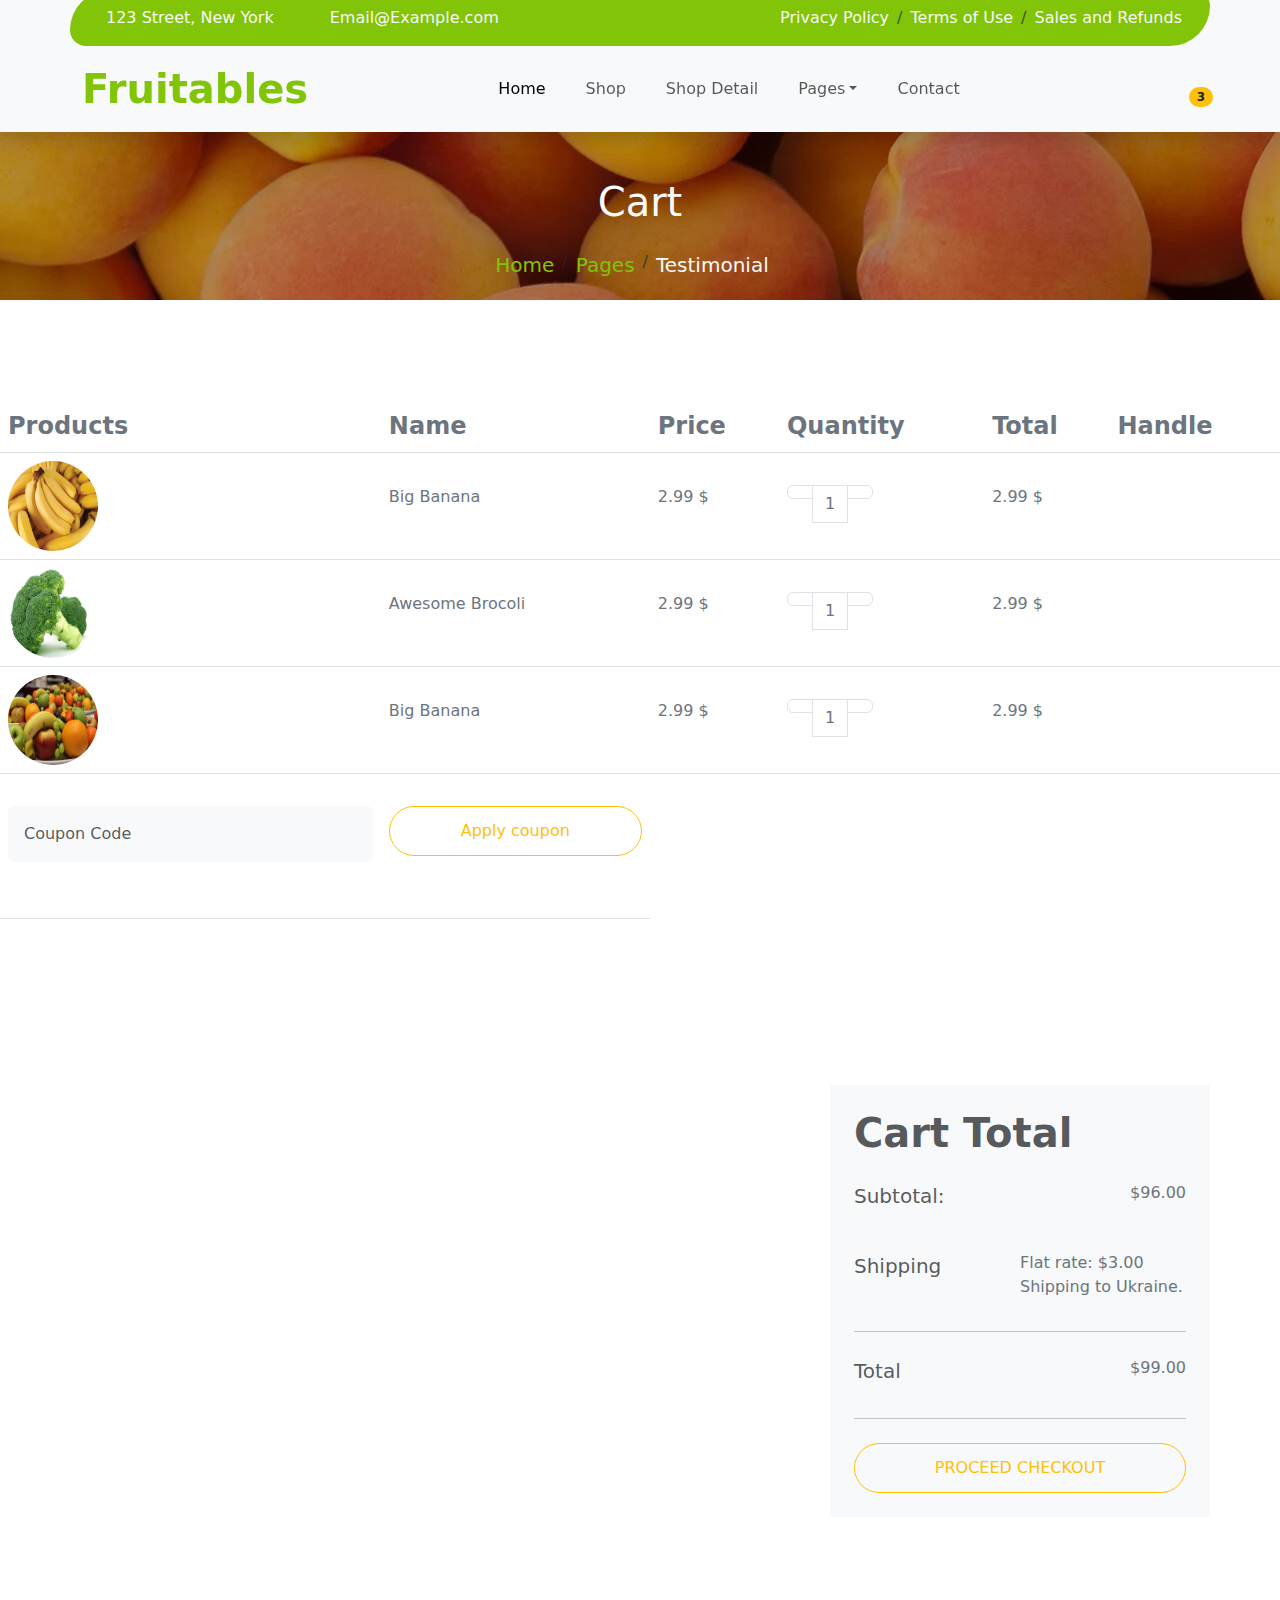
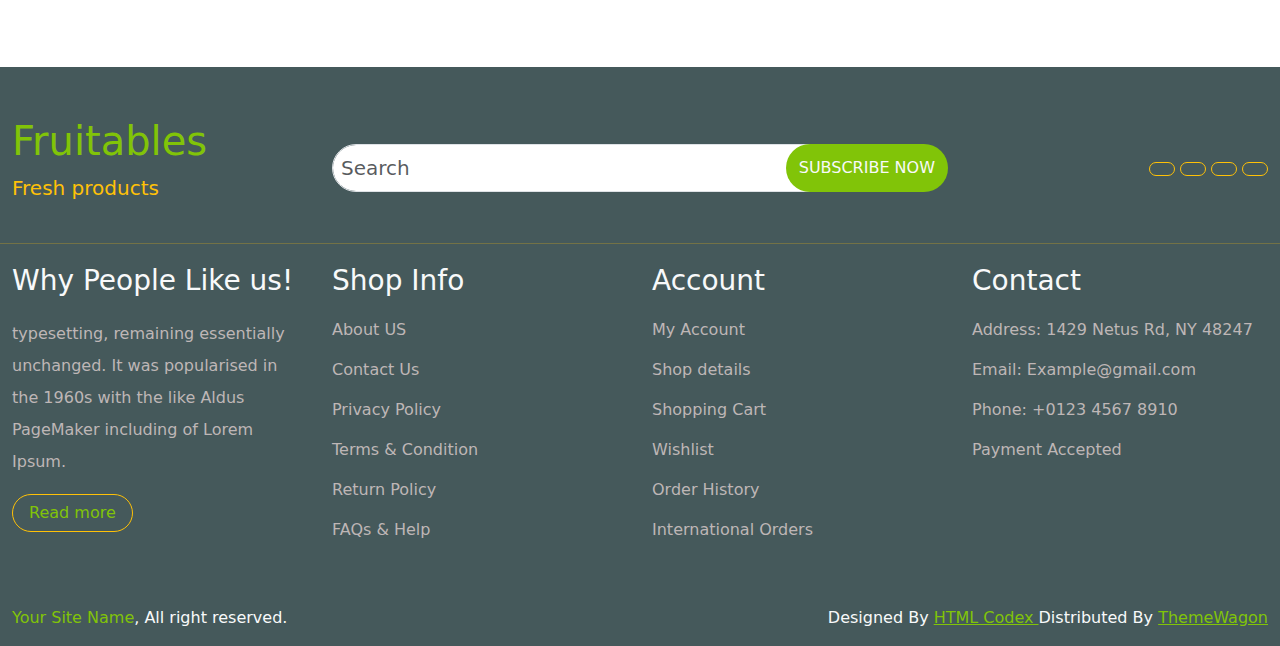
<file: cart.html>
<!DOCTYPE html>
<html lang="en">
    <head>
        <meta charset="UTF-8">
        <meta name="viewport" content="width=device-width, initial-scale=1.0">
        <title>Fruitables</title>
        <link rel="stylesheet" href="style.css">
        <link rel="stylesheet" href="https://cdn.jsdelivr.net/npm/bootstrap@5.2.3/dist/css/bootstrap.min.css">
    
        <link rel="stylesheet" href="https://cdnjs.cloudflare.com/ajax/libs/font-awesome/6.5.2/css/all.min.css" integrity="sha512-SnH5WK+bZxgPHs44uWIX+LLJAJ9/2PkPKZ5QiAj6Ta86w+fsb2TkcmfRyVX3pBnMFcV7oQPJkl9QevSCWr3W6A==" crossorigin="anonymous" referrerpolicy="no-referrer" />
    
    </head>
<body>
    <!--Header Start-->
    <header class="fixed-top bg-light shadow"> 
        <div class="container topbar d-none d-lg-block  "  style="background: #81C408; border-top-left-radius: 50px; 
        border-bottom-left-radius: 20px;
        border-top-right-radius: 20px;
        border-bottom-right-radius: 50px;
        " > 
            <div class="row">
                <div class="col-md-6">
            <div class="d-flex justify-content-start  "> 
              <p class="text-light mt-3 ms-3"><i class="fa-solid fa-location-dot me-2 text-warning"></i> 
                123 Street, New York</p> 
              <p class="text-light  mt-3 ms-5"><i class="fa-solid fa-envelope  me-2  text-warning"></i> 
                Email@Example.com</p> 
      </div>
    </div>
    <div class="col-md-6">
            <div class="d-flex justify-content-end"> 
              <ol class="breadcrumb  me-3 mt-3"> 
                <li class="breadcrumb-item "><a href="#" class="text-decoration-none text-light ">Privacy Policy</a></li> 
                <li class="breadcrumb-item "><a href="#" class="text-decoration-none text-light ">Terms 
                    of Use</a></li> 
                <li class="breadcrumb-item "><a href="#" class="text-decoration-none text-light ">Sales 
                    and Refunds</a></li> 
              </ol> 
            </div> 
        </div>
         </div>
          </div> 
          <div class="container  "> 
            <nav class="navbar  navbar-expand-xl"> 
                <a href="index.html" class="navbar-brand fs-1" style="color: #81C408;"><strong>Fruitables</strong></a> 
                <button class="navbar-toggler py-2 px-3" type="button" data-bs-toggle="collapse" data-bs-target="#Collapsenav"> 
                    <span class="fa fa-bars " style="color: #81C408;"></span> 
                </button> 
                <div class="collapse navbar-collapse " id="Collapsenav"> 
                    <div class="navbar-nav mx-auto"> 
                        <a href="./index.html" class="nav-item nav-link active me-4">Home</a> 
                        <a href="shop.html" class="nav-item nav-link me-4">Shop</a> 
                        <a href="shopdetail.html" class="nav-item nav-link me-4">Shop Detail</a> 
                        <div class="nav-item dropdown"> 
                            <a href="#" class="nav-link dropdown-toggle me-4" data-bs-toggle="dropdown">Pages</a> 
                            <div class="dropdown-menu bg-light"> 
                                <a href="cart.html" class="dropdown-item">Cart</a> 
                                <a href="chackout.html" class="dropdown-item">Chackout</a> 
                                <a href="testimonial.html" class="dropdown-item">Testimonial</a> 
                                <a href="404-Page.html" class="dropdown-item">404 Page</a> 
                            </div> 
                        </div> 
                        <a href="contact.html" class="nav-item nav-link">Contact</a> 
                    </div> 
                    <div class="d-flex m-3 me-0"> 
                      <a href="#" class="me-4 "> 
                        <i class="fa-solid fa-magnifying-glass fa-2x " style="color: #81C408;"></i> 
                      </a> 
                        <a href="#" class="position-relative me-4 my-auto"> 
                            <i class="fa fa-shopping-bag fa-2x " style="color: #81C408;"></i> 
                            <span class="badge bg-secondary rounded-pill bg-warning position-absolute text-dark" style="left: 15px; top: -2px;">3</span> 
                        </a> 
                        <a href="#" > 
                            <i class="fas fa-user fa-2x " style="color: #81C408;"></i> 
                        </a> 
                    </div> 
                </div> 
            </nav> 
        </div> 
    
    </header>
    <!--Header End-->

  <!--Content Start-->
  <section id="sec" >
    <div class="text-center mx-auto sec">
        <h2 class="h2 text-light fs-1 ">Cart</h2>
        <div class="d-flex justify-content-center ">
            <ol class="breadcrumb  me-3 mt-3">
                <li class="breadcrumb-item "><a href="#" class="text-decoration-none fs-5 ">Home</a></li>
                <li class="breadcrumb-item "><a href="#" class="text-decoration-none fs-5">Pages</a></li>
                <li class="breadcrumb-item "><a href="#"
                        class="text-decoration-none fs-5 text-light active">Testimonial</a></li>
            </ol>
        </div>
    </div>
</section>

<section class="mar" style="margin-top: 100px;">
    <div class="table-responsive">
        <table class="table">
            <thead>
                <tr>
                    <th class="text-secondary fs-4">Products</th>
                    <th class="text-secondary fs-4">Name</th>
                    <th class="text-secondary fs-4">Price</th>
                    <th class="text-secondary fs-4">Quantity</th>
                    <th class="text-secondary fs-4">Total</th>
                    <th class="text-secondary fs-4">Handle</th>
                </tr>
            </thead>
            <tbody>
                <tr>
                    <td><img src="./img/t7.jpg" alt="" class="img-fluid rounded-circle" style="width: 90px; height: 90px;"></td>
                    <td><p class="text-secondary mt-4">Big Banana</p></td>
                    <td><p class="text-secondary mt-4">2.99 $</p></td>
                    <td>
                        <ul class="pagination mt-4">
                            <li class="page-item"><a class="page-link text-secondary" href="#"><i class="fa-solid fa-plus"></i></a></li>
                            <li class="page-item"><a class="page-link text-secondary" href="#">1</a></li>
                            <li class="page-item"><a class="page-link text-secondary" href="#"><i class="fa-solid fa-minus"></i></a></li>
                        </ul>
                    </td>
                    <td><p class="text-secondary mt-4">2.99 $</p></td>
                    <td><a href="#"><i class="fa-solid fa-close fs-2 text-danger mt-4"></i></a></td>
                </tr>
                <tr>
                    <td><img src="./img/img9.jpg" alt="" class="img-fluid rounded-circle" style="width: 90px; height: 90px;"></td>
                    <td><p class="text-secondary mt-4">Awesome Brocoli</p></td>
                    <td><p class="text-secondary mt-4">2.99 $</p></td>
                    <td>
                        <ul class="pagination mt-4">
                            <li class="page-item"><a class="page-link text-secondary" href="#"><i class="fa-solid fa-plus"></i></a></li>
                            <li class="page-item"><a class="page-link text-secondary" href="#">1</a></li>
                            <li class="page-item"><a class="page-link text-secondary" href="#"><i class="fa-solid fa-minus"></i></a></li>
                        </ul>
                    </td>
                    <td><p class="text-secondary mt-4">2.99 $</p></td>
                    <td><a href="#"><i class="fa-solid fa-close fs-2 text-danger mt-4"></i></a></td>
                </tr>
                <tr>
                    <td><img src="./img/c6.jpg" alt="" class="img-fluid rounded-circle" style="width: 90px; height: 90px;"></td>
                    <td><p class="text-secondary mt-4">Big Banana</p></td>
                    <td><p class="text-secondary mt-4">2.99 $</p></td>
                    <td>
                        <ul class="pagination mt-4">
                            <li class="page-item"><a class="page-link text-secondary" href="#"><i class="fa-solid fa-plus"></i></a></li>
                            <li class="page-item"><a class="page-link text-secondary" href="#">1</a></li>
                            <li class="page-item"><a class="page-link text-secondary" href="#"><i class="fa-solid fa-minus"></i></a></li>
                        </ul>
                    </td>
                    <td><p class="text-secondary mt-4">2.99 $</p></td>
                    <td><a href="#"><i class="fa-solid fa-close fs-2 text-danger mt-4"></i></a></td>
                  
                </tr>
                <tr>
                    <td><input type="text" placeholder="Coupon Code"  class="form-control w-100 mt-4  p-3 mb-5 bg-light border-0"></td>
                    <td>
                        <button type="button"
                                class="btn btn-outline-warning rounded-pill w-100 p-4 mt-4 cbtn d-flex align-items-center justify-content-center">
                                <i class="fa-solid fa-lock"></i>Apply coupon
                            </button>
                    </td>
                </tr>
            </tbody>
        </table>
    </div>
</section>
<section class="mar">
 <div class="container">
    <div class="row">
        <div class="col-md-8"></div>
        <div class="col-md-4 bg-light p-4">
       <h4 class="h1 text-muted" ><strong>Cart Total</strong></h4>
       <div class="d-flex justify-content-between mt-4">
        <p  class="text-muted fs-5">Subtotal:</p>
        <p class="text-secondary">$96.00</p>
       </div>
       <div class="d-flex justify-content-between mt-4">
        <p  class="text-muted fs-5">Shipping</p>
        <p class="text-secondary w-50">Flat rate: $3.00 Shipping to Ukraine.</p>
       </div>
       <hr>
       <div class="d-flex justify-content-between mt-4">
        <p class="text-muted fs-5"> Total</p>
        <p class="text-secondary">$99.00</p>
       </div>
       <hr>
       <button type="button"
       class="btn btn-outline-warning rounded-pill w-100 p-4 mt-4 cbtn d-flex align-items-center justify-content-center">PROCEED CHECKOUT
   </button>
        </div>
    </div>
 </div>


</section>
<!--Content End-->

<!--Footer Start-->
<footer style=" background-color: #45595B;">
    <div class="container-fluid footer" style=" padding-top: 50px; ">
        <div class="row d-flex align-items-center gy-4">

            <div class="col-md-12 col-lg-3 col-sm-6 ">
                <a href="./index.html" class="text-decoration-none">
                    <h2 class="fs-1" style="color: #81C408;">Fruitables</h2>
                    <p class=" fs-5 text-warning">Fresh products</p>
                </a>
            </div>
            <div class="col-md-12  col-lg-6  ">
                <form class="form d-none d-md-block">
                    <div class="input-group  ">
                        <input type="text" class="form-control p-2 fs-5  rounded-pill" placeholder="Search"
                            style="z-index: 1;">
                        <button class="btn  text-light   rounded-pill"
                            style="background: #81C408; z-index: 2; margin-left: -145px;">SUBSCRIBE NOW</button>

                    </div>
                </form>
                <form class="d-block d-md-none mt-5 mb-5">
                    <input type="text" class="form-control  p-2 fs-5  mb-4 rounded-pill" placeholder="Search">
                    <button class="btn  text-light p-2  rounded-pill w-100" style="background: #81C408; ">SUBSCRIBE
                        NOW</button>
                </form>
            </div>
            <div class="col-md-12  col-lg-3 col-sm-6 ">
                <div class=" text-end">
                    <a href="#" class=" btn btn-outline-warning rounded-pill "><i
                            class="fa-brands fa-twitter  "></i></a> </i>
                    <a href="#" class=" btn btn-outline-warning rounded-pill "><i
                            class="fa-brands fa-facebook"></i></a></i>
                    <a href="#" class=" btn btn-outline-warning rounded-pill "><i
                            class="fa-brands fa-youtube  "></i></a> </i>
                    <a href="#" class=" btn btn-outline-warning rounded-pill "><i
                            class="fa-brands fa-linkedin"></i></a></i>
                </div>
            </div>
            <hr class="text-warning">
        </div>
        <div class="row gy-4">
            <div class=" col-md-6 col-lg-3  col-sm-6 ">
                <ul class="list-unstyled">
                    <li class="mb-3"><a href="#" class="text-decoration-none text-light fs-3 ">Why People Like
                            us!</a></li>
                    <li style="color: #beb6b6; line-height: 2; ">typesetting, remaining essentially unchanged. It
                        was popularised in the 1960s
                        with the like Aldus PageMaker including of Lorem Ipsum.
                    </li>
                    <li><a href="#" class="btn btn-outline-warning rounded-pill mt-3 pe-3 ps-3"
                            style="color: #81C408;">Read more</a></li>
                </ul>
            </div>
            <div class=" col-md-6 col-lg-3  col-sm-6 ">
                <ul class="list-unstyled">
                    <li class="mb-3"><a href="#" class="text-decoration-none text-light fs-3 ">Shop Info</a></li>
                    <li class="mb-3">
                        <a href="#" class=" text-decoration-none" style="color: #beb6b6;">About US</a>
                    </li>
                    <li class="mb-3">
                        <a href="#" class=" text-decoration-none" style="color: #beb6b6;">Contact Us</a>
                    </li>
                    <li class="mb-3">
                        <a href="#" class=" text-decoration-none" style="color: #beb6b6;">Privacy Policy</a>
                    </li>
                    <li class="mb-3">
                        <a href="#" class=" text-decoration-none" style="color: #beb6b6;">Terms & Condition</a>
                    </li>
                    <li class="mb-3">
                        <a href="#" class=" text-decoration-none" style="color: #beb6b6;">Return Policy</a>
                    </li>
                    <li class="mb-3">
                        <a href="#" class=" text-decoration-none" style="color: #beb6b6;">FAQs & Help</a>
                    </li>
                </ul>
            </div>
            <div class=" col-md-6 col-lg-3 col-sm-6 ">
                <ul class="list-unstyled">
                    <li class="mb-3"><a href="#" class="text-decoration-none text-light fs-3 ">Account</a></li>
                    <li class="mb-3">
                        <a href="#" class=" text-decoration-none" style="color: #beb6b6;">My Account</a>
                    </li>
                    <li class="mb-3">
                        <a href="#" class=" text-decoration-none" style="color: #beb6b6;">Shop details</a>
                    </li>
                    <li class="mb-3">
                        <a href="#" class=" text-decoration-none" style="color: #beb6b6;">Shopping Cart</a>
                    </li>
                    <li class="mb-3">
                        <a href="#" class=" text-decoration-none" style="color: #beb6b6;">Wishlist</a>
                    </li>
                    <li class="mb-3">
                        <a href="#" class=" text-decoration-none" style="color: #beb6b6;">Order History</a>
                    </li>
                    <li class="mb-3">
                        <a href="#" class=" text-decoration-none" style="color: #beb6b6;">International Orders</a>
                    </li>
                </ul>
            </div>
            <div class=" col-md-6 col-lg-3 col-sm-6 ">
                <ul class="list-unstyled">
                    <li class="mb-3"><a href="#" class="text-decoration-none text-light fs-3 ">Contact</a></li>
                    <li class="mb-3">
                        <a href="#" class=" text-decoration-none" style="color: #beb6b6;">Address: 1429 Netus Rd, NY
                            48247</a>
                    </li>
                    <li class="mb-3">
                        <a href="#" class=" text-decoration-none" style="color: #beb6b6;">Email:
                            Example@gmail.com</a>
                    </li>
                    <li class="mb-3">
                        <a href="#" class=" text-decoration-none" style="color: #beb6b6;">Phone: +0123 4567 8910</a>
                    </li>
                    <li class="mb-3">
                        <a href="#" class=" text-decoration-none" style="color: #beb6b6;">Payment Accepted</a>
                    </li>

                </ul>
            </div>
        </div>
        <div class="row mt-5 d-flex justify-content-between">

            <div class="col-md-6 col-sm-12">
                <p class=" text-light"><a href="#" class="text-decoration-none " style="color: #81C408;"><i
                            class="fa-solid fa-copyright text-light"></i> Your Site Name</a>, All right reserved.
                </p>
            </div>
            <div class="col-md-6 col-sm-12 text-md-end">
                <p class=" text-light">Designed By <a href="#" style="color: #81C408;">HTML Codex </a>Distributed By
                    <a href="#" style="color: #81C408;">ThemeWagon</a>
                </p>
            </div>

        </div>
    </div>
</footer>
<!--Footer End-->




    
    <script src="https://cdn.jsdelivr.net/npm/@popperjs/core@2.11.6/dist/umd/popper.min.js"></script>
    <script src="https://cdn.jsdelivr.net/npm/bootstrap@5.3.0/dist/js/bootstrap.min.js"></script>
</body>
</html>
</file>
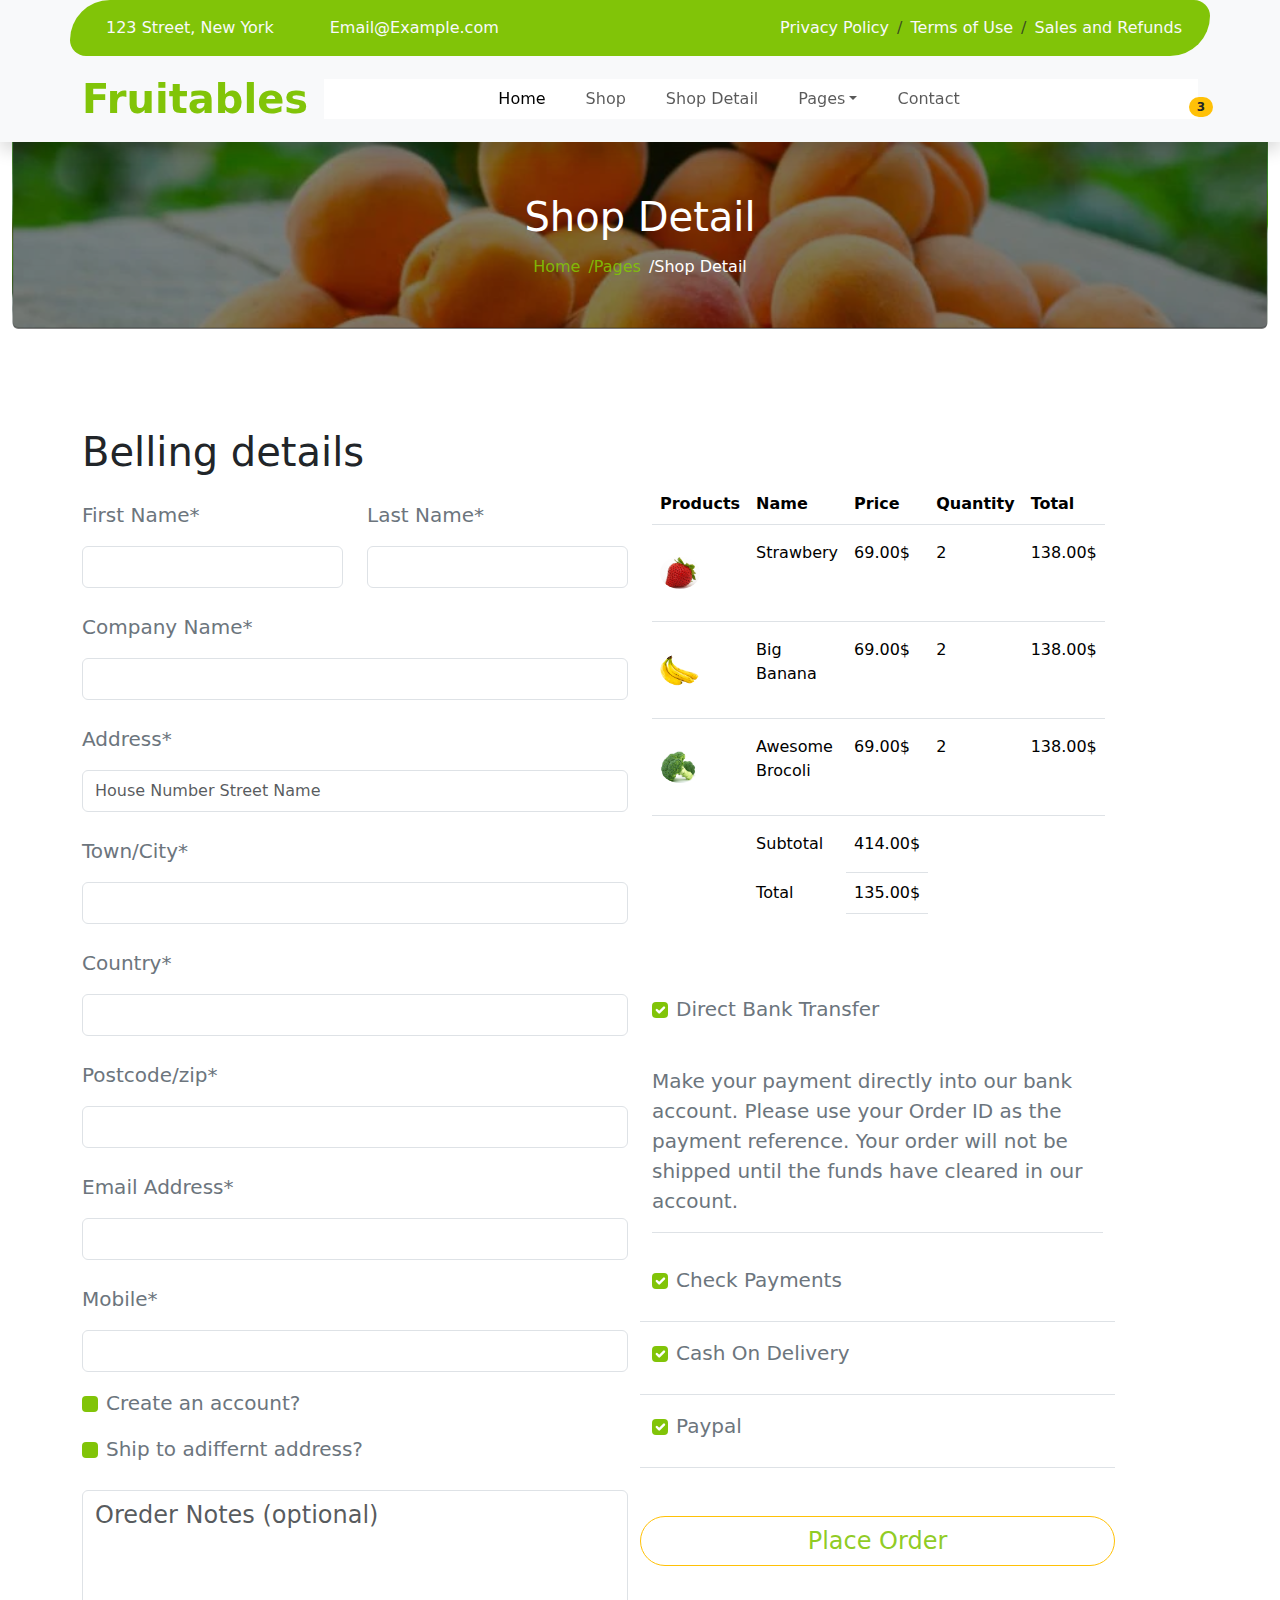
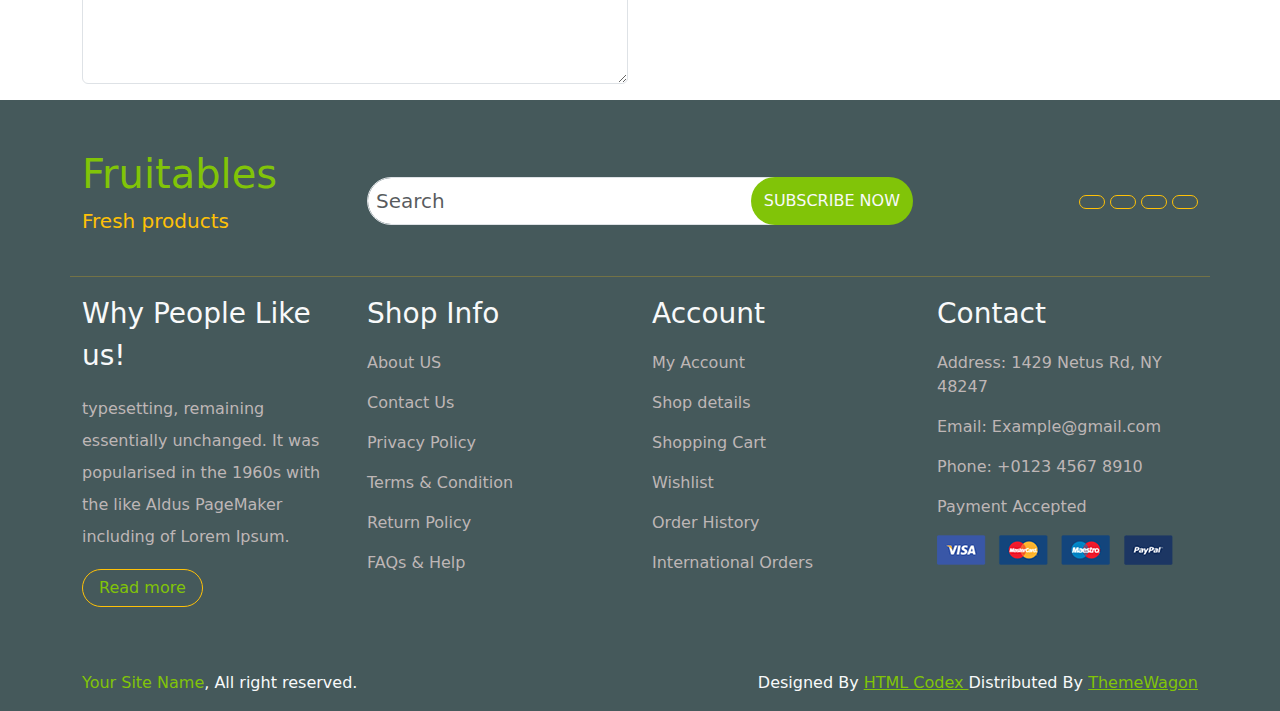
<file: chackout.html>
<!DOCTYPE html>
<html lang="en">
<head>
    <meta charset="UTF-8">
    <meta name="viewport" content="width=device-width, initial-scale=1.0">
    <title>Fruitables</title>

    <link rel="stylesheet" href="https://cdn.jsdelivr.net/npm/bootstrap@5.2.3/dist/css/bootstrap.min.css">

    <link rel="stylesheet" href="https://cdnjs.cloudflare.com/ajax/libs/font-awesome/6.5.2/css/all.min.css" integrity="sha512-SnH5WK+bZxgPHs44uWIX+LLJAJ9/2PkPKZ5QiAj6Ta86w+fsb2TkcmfRyVX3pBnMFcV7oQPJkl9QevSCWr3W6A==" crossorigin="anonymous" referrerpolicy="no-referrer" />

</head>
<body>
    

     <!--Header Start-->
     <div class="container-fluid">
  <header class="fixed-top bg-light shadow"> 
    <div class="container topbar d-none d-lg-block  "  style="background: #81C408; border-top-left-radius: 50px; 
    border-bottom-left-radius: 20px;
    border-top-right-radius: 20px;
    border-bottom-right-radius: 50px;
    " > 
        <div class="row">
            <div class="col-md-6">
        <div class="d-flex justify-content-start  "> 
          <p class="text-light mt-3 ms-3"><i class="fa-solid fa-location-dot me-2 text-warning"></i> 
            123 Street, New York</p> 
          <p class="text-light  mt-3 ms-5"><i class="fa-solid fa-envelope  me-2  text-warning"></i> 
            Email@Example.com</p> 
  </div>
</div>
<div class="col-md-6">
        <div class="d-flex justify-content-end"> 
          <ol class="breadcrumb  me-3 mt-3"> 
            <li class="breadcrumb-item "><a href="#" class="text-decoration-none text-light ">Privacy Policy</a></li> 
            <li class="breadcrumb-item "><a href="#" class="text-decoration-none text-light ">Terms 
                of Use</a></li> 
            <li class="breadcrumb-item "><a href="#" class="text-decoration-none text-light ">Sales 
                and Refunds</a></li> 
          </ol> 
        </div> 
    </div>
     </div>
      </div> 
      <div class="container  "> 
        <nav class="navbar  navbar-expand-xl"> 
            <a href="index.html" class="navbar-brand fs-1" style="color: #81C408;"><strong>Fruitables</strong></a> 
            <button class="navbar-toggler py-2 px-3" type="button" data-bs-toggle="collapse" data-bs-target="#Collapsenav"> 
                <span class="fa fa-bars " style="color: #81C408;"></span> 
            </button> 
            <div class="collapse navbar-collapse bg-white" id="Collapsenav"> 
                <div class="navbar-nav mx-auto"> 
                    <a href="./index.html" class="nav-item nav-link active me-4">Home</a> 
                    <a href="shop.html" class="nav-item nav-link me-4">Shop</a> 
                    <a href="shopdetail.html" class="nav-item nav-link me-4">Shop Detail</a> 
                    <div class="nav-item dropdown"> 
                        <a href="#" class="nav-link dropdown-toggle me-4" data-bs-toggle="dropdown">Pages</a> 
                        <div class="dropdown-menu bg-light"> 
                            <a href="cart.html" class="dropdown-item">Cart</a> 
                            <a href="chackout.html" class="dropdown-item">Chackout</a> 
                            <a href="testimonial.html" class="dropdown-item">Testimonial</a> 
                            <a href="404Page.html" class="dropdown-item">404 Page</a> 
                        </div> 
                    </div> 
                    <a href="contact.html" class="nav-item nav-link">Contact</a> 
                </div> 
                <div class="d-flex m-3 me-0"> 
                  <a href="#" class="me-4 "> 
                    <i class="fa-solid fa-magnifying-glass fa-2x " style="color: #81C408;"></i> 
                  </a> 
                    <a href="#" class="position-relative me-4 my-auto"> 
                        <i class="fa fa-shopping-bag fa-2x " style="color: #81C408;"></i> 
                        <span class="badge bg-secondary rounded-pill bg-warning position-absolute text-dark" style="left: 15px; top: -2px;">3</span> 
                    </a> 
                    <a href="#" > 
                        <i class="fas fa-user fa-2x " style="color: #81C408;"></i> 
                    </a> 
                </div> 
            </div> 
        </nav> 
    </div> 

</header>
</div>

     <!--Header End--> 
     

    <!--Banner Start-->
<div class="container-fluid ">
<div class="row " style="margin-top: 128px;">   
<div class="col-md-12" >
  <div class="card"style="background-image: url(./img/kayisi-faydalari-site.webp); background-size: cover; background-position: center; height:200px;" >
  <div class="  card-img-overlay "  style="background-color: rgba(0,0,0,0.5); height: 200px;">

    <h1 class="d-flex justify-content-center align-items-center text-white mt-5">Shop Detail</h1>
   <div class="d-flex justify-content-center align-items-center ">
       <a href="" class="breadcrumb-item  px-1 btn btn-outline-link border-0 " style="color:rgba(130, 197, 5, 0.897);">Home </a>

          
           <a href="" class="breadcrumb-item px-1  btn btn-outline-link border-0" style="color: rgba(130, 197, 5, 0.897);">Pages</a> 

           <a href="" class="breadcrumb-item px-1 btn btn-outline-link border-0 text-white" >Shop Detail</a> 
          
          </div>

       </div>
    </div>
</div>
</div>
</div>

    <!--Banner End-->


 <!--Content Start-->
 <div class="container" >
    <div class="row"style="margin-top: 100px;">
       <h1>Belling details</h1> 
       <div class="col-md-6">
        <div class="row">
        <div class="col-md-6">
           <form action="">  
            <label for="" class="form-lable py-3 fs-5 text-secondary">First Name*</label>
            <input type="text" class="form-control py-2">

            
           </form>
        </div>

        <div class="col-md-6">
            <form action="">
             <label for="" class="form-lable py-3 fs-5 text-secondary">Last Name*</label>
             <input type="text" class="form-control py-2">
 
             
            </form>
         </div>
</div>
         <div class="mt-2">
            <form action="">
                <label for="" class="form-lable py-3 fs-5 text-secondary">Company Name*</label>
                <input type="text" class="form-control py-2">
    
                
               </form>
         </div>

         <div class="mt-2">
            <form action="">
                <label for="" class="form-lable py-3  fs-5 text-secondary">Address*</label>
                <input type="text" placeholder="House Number Street Name" class="form-control py-2">
    
                
               </form>
         </div>

         <div class="mt-2">
            <form action="">
                <label for="" class="form-lable py-3 fs-5 text-secondary">Town/City*</label>
                <input type="text" class="form-control py-2">
    
                
               </form>
         </div>

         <div class="mt-2">
            <form action="">
                <label for="" class="form-lable py-3 fs-5 text-secondary">Country*</label>
                <input type="text" class="form-control py-2">
    
                
               </form>
         </div>

         <div class="mt-2">
            <form action="">
                <label for="" class="form-lable py-3 fs-5 text-secondary">Postcode/zip*</label>
                <input type="text" class="form-control py-2">
    
                
               </form>
         </div>

         <div class="mt-2">
            <form action="">
                <label for="" class="form-lable py-3 fs-5 text-secondary">Email Address*</label>
                <input type="text" class="form-control py-2">
    
                
               </form>
         </div>

         <div class="mt-2">
            <form action="">
                <label for="" class="form-lable py-3 fs-5 text-secondary">Mobile*</label>
                <input type="text" class="form-control py-2">
    
                
               </form>
         </div>

         <div class=" mt-3">
            <div class="form-check ">
                <input type="checkbox" class="form-check-input mt-2"  style="background-color: #81C408; border:  #81C408;">
                <label for="" class="form-check-lable fs-5 text-secondary">Create an account?</label>
            </div>
         </div>

         <div class=" mt-3">
            <div class="form-check">
                <input type="checkbox" class="form-check-input mt-2"  style="background-color: #81C408; border:  #81C408;">
                <label for="" class="form-check-lable text-secondary fs-5 mb-4">Ship to adiffernt address?</label>
            </div>
         </div>

         <div class="mb-3">
         <textarea name="" id="" placeholder="Oreder Notes (optional)" class="form-control fs-4" cols="30" rows="5"></textarea>
    </div>
</div>



<div class="col-md-5 ">
    <table class="table table-white text-secondary">
        <thead >
      <tr>
          <th >Products</th>
          <th>Name</th>
          <th >Price</th>
          <th>Quantity</th>
        <th>Total</th>
      </tr>
    </thead>
    <tbody >
      <tr>
          <td>
     <img src="./img/featur-2.jpg" class="rounded-circle py-4" style="width: 40px;" alt=""></td>
          <td class="py-3 ">Strawbery</td>
          <td class="py-3 ">69.00$</td>
          <td class="py-3">2</td>
          <td class="py-3 ">138.00$</td>
      </tr>
    </tbody>
    <tbody >
      <tr>
          <td>
     <img src="./img/vegetable-item-3 (1).png" class="rounded-circle py-4"style="width: 40px;" alt=""></td>
          <td class="py-3 ">Big Banana</td>
          <td class="py-3 ">69.00$</td>
          <td class="py-3 ">2</td>
          <td class="py-3 ">138.00$</td>
      </tr>
    </tbody>
    <tbody >
      <tr>
          <td >
     <img src="./img/featur-3.jpg" class="rounded-circle py-4 " style="width:40px;" alt=""></td>
          <td class="py-3 ">Awesome Brocoli</td>
          <td class="py-3 ">69.00$</td>
          <td class="py-3  ">2</td>
          <td class="py-3 ">138.00$</td>
      </tr>
    </tbody>
    
 
    
    <tbody >
      <tr>
          <td class=" border-0"></td>
          <td class="py-3 border-0">Subtotal</td>
          <td class="py-3 ">414.00$</td>
      </tr>
  </tbody>
      
      
    
    
    <tbody>
    <tr >
      <td class=" border-0"></td>
      <td class="  border-0">Total</td>
      
      <td>135.00$</td>
    </tr>
    </tbody>
 
    
    </table>


<div class=" row py-5 ">
        
        <div class=" mt-3">
            <div class="form-check">
                <input type="checkbox" checked class="form-check-input mt-2"  style="background-color: #81C408; border:  #81C408;">
                <label for="" class="form-check-lable text-secondary fs-5 mb-4">Direct Bank Transfer</label>
            </div>
         
        <p class="fs-5 text-secondary border-bottom py-3">Make your payment directly into our bank account. Please use your Order ID as the payment reference. Your order will not be shipped until the funds have cleared in our account.</p>
 </div>

 <div class=" mt-3 border-bottom">
    <div class="form-check">
        <input type="checkbox" checked class="form-check-input mt-2"  style="background-color: #81C408; border:  #81C408;">
        <label for="" class="form-check-lable text-secondary fs-5 mb-4">Check Payments</label>
    </div>
 
</div>

<div class=" mt-3 border-bottom">
    <div class="form-check">
        <input type="checkbox" checked class="form-check-input mt-2"  style="background-color: #81C408; border:  #81C408;">
        <label for="" class="form-check-lable text-secondary fs-5 mb-4">Cash On Delivery</label>
    </div>
 

</div>


<div class=" mt-3 border-bottom">
    <div class="form-check">
        <input type="checkbox" checked class="form-check-input mt-2"  style="background-color: #81C408; border:  #81C408;">
        <label for="" class="form-check-lable text-secondary fs-5 mb-4">Paypal</label>
    </div>
 

</div>
<a href="" class="btn w-100 mt-5 fs-4 rounded-5 btn btn-outline-warning" style="--bs-btn-color:rgba(130, 197, 5, 0.897);--bs-btn-hover-color:white;">
   Place Order</a>

</div>
</div>
</div>
</div>
   <!--Content  End-->


   <!--Footer Start-->

<footer style=" background-color: #45595B;" > 
    <div class="container" style=" padding-top: 50px; " > 
        <div class="row d-flex align-items-center gy-4" > 
             
            <div class="col-md-12 col-lg-3 col-sm-6 "> 
                <a href="./index.html" class="text-decoration-none"> 
                    <h2 class="fs-1" style="color: #81C408;">Fruitables</h2> 
                    <p class=" fs-5 text-warning">Fresh products</p> 
                </a> 
            </div> 
            <div class="col-md-12  col-lg-6  "> 
                <form class="form "> 
                    <div class="input-group  "> 
                        <input type="text" class="form-control p-2 fs-5  rounded-pill" placeholder="Search" 
                            style="z-index: 1;"> 
                        <button class="btn  text-light   rounded-pill" 
                            style="background: #81C408; z-index: 2; margin-left: -145px;">SUBSCRIBE NOW</button> 

                    </div> 
                </form> 
            </div> 
            <div class="col-md-12  col-lg-3 col-sm-6 "> 
                <div class=" text-end"> 
                    <a href="#" class=" btn btn-outline-warning rounded-pill "><i 
                            class="fa-brands fa-twitter  "></i></a> </i> 
                    <a href="#" class=" btn btn-outline-warning rounded-pill "><i 
                            class="fa-brands fa-facebook"></i></a></i> 
                    <a href="#" class=" btn btn-outline-warning rounded-pill "><i 
                            class="fa-brands fa-youtube  "></i></a> </i> 
                    <a href="#" class=" btn btn-outline-warning rounded-pill "><i 
                            class="fa-brands fa-linkedin"></i></a></i> 
                </div> 
            </div> 
            <hr class="text-warning"> 
        </div> 
        <div class="row gy-4"> 
            <div class=" col-md-6 col-lg-3  col-sm-6 "> 
                <ul class="list-unstyled"> 
                    <li class="mb-3"><a href="#" class="text-decoration-none text-light fs-3 ">Why People Like us!</a></li> 
                    <li style="color: #beb6b6; line-height: 2; ">typesetting, remaining essentially unchanged. It was popularised in the 1960s 
                        with the like Aldus PageMaker including of Lorem Ipsum. 
                    </li> 
                    <li><a href="#" class="btn btn-outline-warning rounded-pill mt-3 pe-3 ps-3" style="color: #81C408;">Read more</a></li> 
                </ul> 
            </div> 
            <div class=" col-md-6 col-lg-3  col-sm-6 "> 
                <ul class="list-unstyled"> 
                    <li class="mb-3"><a href="#" class="text-decoration-none text-light fs-3 ">Shop Info</a></li> 
                    <li  class="mb-3"> 
                        <a href="#" class=" text-decoration-none" style="color: #beb6b6;">About US</a> 
                    </li> 
                    <li  class="mb-3"> 
                        <a href="#" class=" text-decoration-none" style="color: #beb6b6;">Contact Us</a> 
                    </li> 
                    <li  class="mb-3"> 
                        <a href="#" class=" text-decoration-none" style="color: #beb6b6;">Privacy Policy</a> 
                    </li> 
                    <li class="mb-3"> 
                        <a href="#" class=" text-decoration-none" style="color: #beb6b6;">Terms & Condition</a> 
                    </li> 
                    <li  class="mb-3"> 
                        <a href="#" class=" text-decoration-none" style="color: #beb6b6;">Return Policy</a> 
                    </li> 
                    <li  class="mb-3"> 
                        <a href="#" class=" text-decoration-none" style="color: #beb6b6;">FAQs & Help</a> 
                    </li></ul> 
            </div> 
            <div class=" col-md-6 col-lg-3 col-sm-6 "> 
                <ul class="list-unstyled"> 
                    <li class="mb-3"><a href="#" class="text-decoration-none text-light fs-3 ">Account</a></li> 
                    <li  class="mb-3"> 
                        <a href="#" class=" text-decoration-none" style="color: #beb6b6;">My Account</a> 
                    </li> 
                    <li  class="mb-3"> 
                        <a href="#" class=" text-decoration-none" style="color: #beb6b6;">Shop details</a> 
                    </li> 
                    <li  class="mb-3"> 
                        <a href="#" class=" text-decoration-none" style="color: #beb6b6;">Shopping Cart</a> 
                    </li> 
                    <li class="mb-3"> 
                        <a href="#" class=" text-decoration-none" style="color: #beb6b6;">Wishlist</a> 
                    </li> 
                    <li  class="mb-3"> 
                        <a href="#" class=" text-decoration-none" style="color: #beb6b6;">Order History</a> 
                    </li> 
                    <li  class="mb-3"> 
                        <a href="#" class=" text-decoration-none" style="color: #beb6b6;">International Orders</a> 
                    </li> 
                </ul> 
            </div> 
            <div class=" col-md-6 col-lg-3 col-sm-6 "> 
                <ul class="list-unstyled"> 
                    <li class="mb-3"><a href="#" class="text-decoration-none text-light fs-3 ">Contact</a></li> 
                    <li  class="mb-3"> 
                        <a href="#" class=" text-decoration-none" style="color: #beb6b6;">Address: 1429 Netus Rd, NY 48247</a> 
                    </li> 
                    <li  class="mb-3"> 
                        <a href="#" class=" text-decoration-none" style="color: #beb6b6;">Email: Example@gmail.com</a> 
                    </li> 
                    <li  class="mb-3"> 
                        <a href="#" class=" text-decoration-none" style="color: #beb6b6;">Phone: +0123 4567 8910</a> 
                    </li> 
                    <li class="mb-3"> 
                        <a href="#" class=" text-decoration-none" style="color: #beb6b6;">Payment Accepted</a> 
                    </li> 
                    
                </ul> 
                <img src="./img/payment (1).png" alt="">
            </div> 
        </div> 
        <div class="row mt-5 d-flex justify-content-between"> 
            
             <div class="col-md-6 col-sm-12"> 
             <p class=" text-light"><a href="#" class="text-decoration-none " style="color: #81C408;"><i class="fa-solid fa-copyright text-light"></i> Your Site Name</a>, All right reserved.</p> 
             </div> 
             <div  class="col-md-6 col-sm-12 text-md-end"> 
                <p class=" text-light">Designed By <a href="#"  style="color: #81C408;">HTML Codex </a>Distributed By <a href="#"  style="color: #81C408;">ThemeWagon</a></p> 
                </div> 
         
        </div> 
    </div> 
</footer>


  <!--Footer End-->


    <script src="https://cdn.jsdelivr.net/npm/bootstrap@5.2.3/dist/js/bootstrap.bundle.min.js"></script>

    <script src="https://cdn.jsdelivr.net/npm/@popperjs/core@2.11.6/dist/umd/popper.min.js"></script>


</body>
</html>
</file>
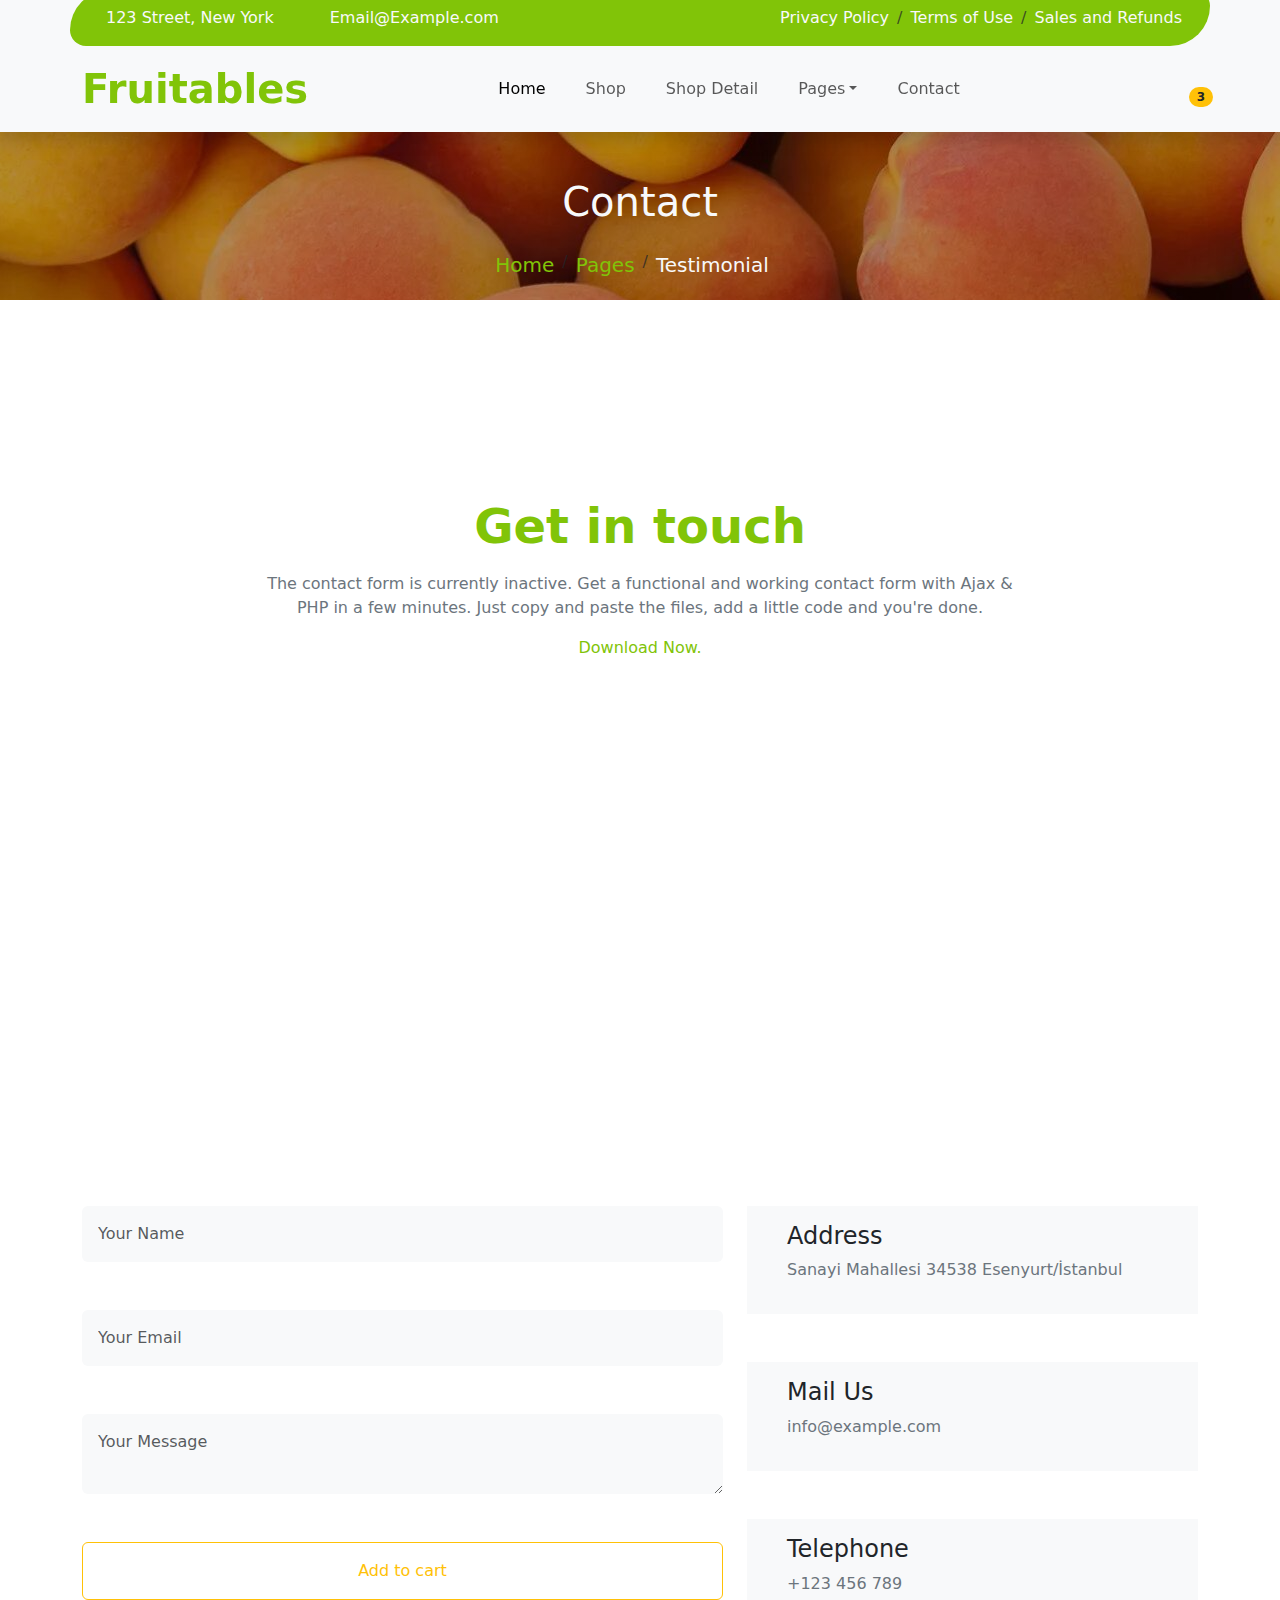
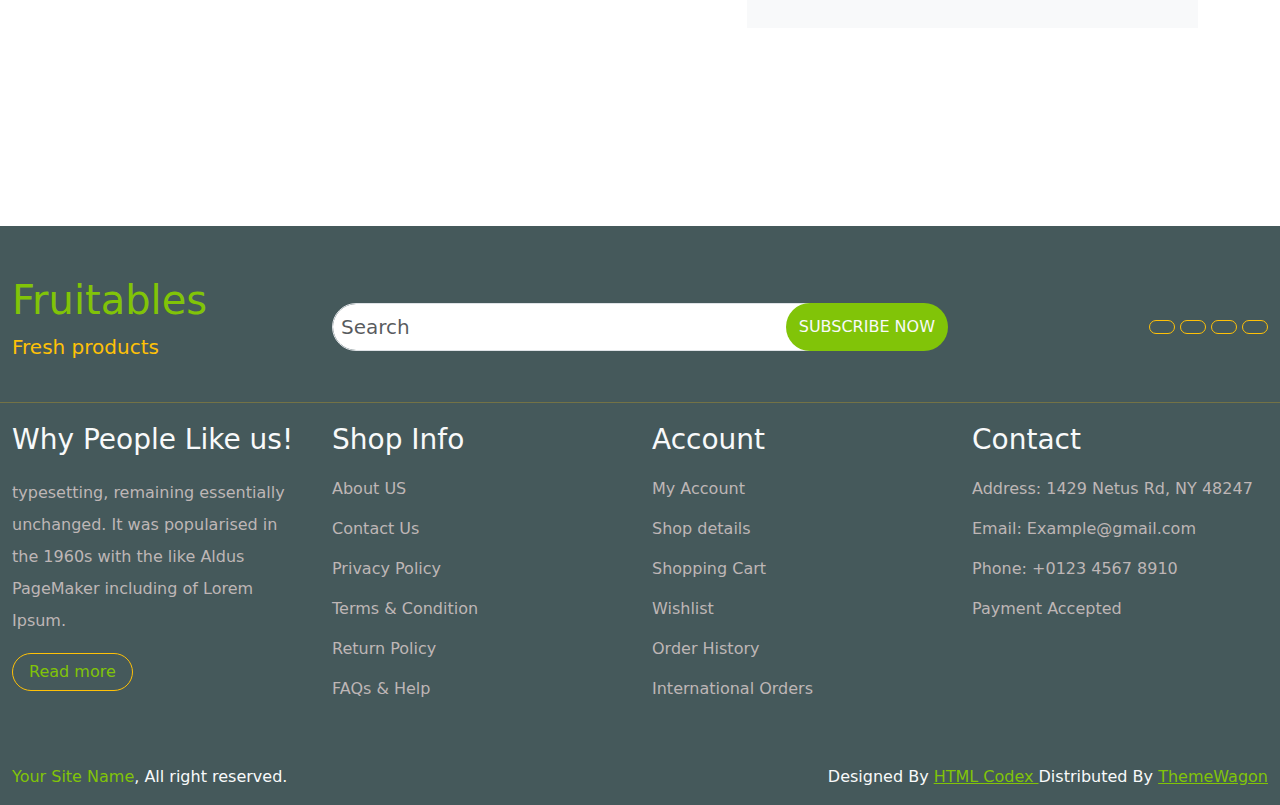
<file: contact.html>
<!DOCTYPE html>
<html lang="en">
    <head>
        <meta charset="UTF-8">
        <meta name="viewport" content="width=device-width, initial-scale=1.0">
        <title>Fruitables</title>
        <link rel="stylesheet" href="style.css">
        <link rel="stylesheet" href="https://cdn.jsdelivr.net/npm/bootstrap@5.2.3/dist/css/bootstrap.min.css">
    
        <link rel="stylesheet" href="https://cdnjs.cloudflare.com/ajax/libs/font-awesome/6.5.2/css/all.min.css" integrity="sha512-SnH5WK+bZxgPHs44uWIX+LLJAJ9/2PkPKZ5QiAj6Ta86w+fsb2TkcmfRyVX3pBnMFcV7oQPJkl9QevSCWr3W6A==" crossorigin="anonymous" referrerpolicy="no-referrer" />
    
    </head>


<body>
    <!--Header Start-->
    <header class="fixed-top bg-light shadow"> 
        <div class="container topbar d-none d-lg-block  "  style="background: #81C408; border-top-left-radius: 50px; 
        border-bottom-left-radius: 20px;
        border-top-right-radius: 20px;
        border-bottom-right-radius: 50px;
        " > 
            <div class="row">
                <div class="col-md-6">
            <div class="d-flex justify-content-start  "> 
              <p class="text-light mt-3 ms-3"><i class="fa-solid fa-location-dot me-2 text-warning"></i> 
                123 Street, New York</p> 
              <p class="text-light  mt-3 ms-5"><i class="fa-solid fa-envelope  me-2  text-warning"></i> 
                Email@Example.com</p> 
      </div>
    </div>
    <div class="col-md-6">
            <div class="d-flex justify-content-end"> 
              <ol class="breadcrumb  me-3 mt-3"> 
                <li class="breadcrumb-item "><a href="#" class="text-decoration-none text-light ">Privacy Policy</a></li> 
                <li class="breadcrumb-item "><a href="#" class="text-decoration-none text-light ">Terms 
                    of Use</a></li> 
                <li class="breadcrumb-item "><a href="#" class="text-decoration-none text-light ">Sales 
                    and Refunds</a></li> 
              </ol> 
            </div> 
        </div>
         </div>
          </div> 
          <div class="container  "> 
            <nav class="navbar  navbar-expand-xl"> 
                <a href="index.html" class="navbar-brand fs-1" style="color: #81C408;"><strong>Fruitables</strong></a> 
                <button class="navbar-toggler py-2 px-3" type="button" data-bs-toggle="collapse" data-bs-target="#Collapsenav"> 
                    <span class="fa fa-bars " style="color: #81C408;"></span> 
                </button> 
                <div class="collapse navbar-collapse " id="Collapsenav"> 
                    <div class="navbar-nav mx-auto"> 
                        <a href="./index.html" class="nav-item nav-link active me-4">Home</a> 
                        <a href="shop.html" class="nav-item nav-link me-4">Shop</a> 
                        <a href="shopdetail.html" class="nav-item nav-link me-4">Shop Detail</a> 
                        <div class="nav-item dropdown"> 
                            <a href="#" class="nav-link dropdown-toggle me-4" data-bs-toggle="dropdown">Pages</a> 
                            <div class="dropdown-menu bg-light"> 
                                <a href="cart.html" class="dropdown-item">Cart</a> 
                                <a href="chackout.html" class="dropdown-item">Chackout</a> 
                                <a href="testimonial.html" class="dropdown-item">Testimonial</a> 
                                <a href="404-Page.html" class="dropdown-item">404 Page</a> 
                            </div> 
                        </div> 
                        <a href="contact.html" class="nav-item nav-link">Contact</a> 
                    </div> 
                    <div class="d-flex m-3 me-0"> 
                      <a href="#" class="me-4 "> 
                        <i class="fa-solid fa-magnifying-glass fa-2x " style="color: #81C408;"></i> 
                      </a> 
                        <a href="#" class="position-relative me-4 my-auto"> 
                            <i class="fa fa-shopping-bag fa-2x " style="color: #81C408;"></i> 
                            <span class="badge bg-secondary rounded-pill bg-warning position-absolute text-dark" style="left: 15px; top: -2px;">3</span> 
                        </a> 
                        <a href="#" > 
                            <i class="fas fa-user fa-2x " style="color: #81C408;"></i> 
                        </a> 
                    </div> 
                </div> 
            </nav> 
        </div> 
    
    </header>
    <!--Header End-->

    <!--Content Start-->
    <section id="sec">
        <div class="text-center mx-auto sec">
            <h2 class="h2 text-light fs-1 ">Contact</h2>
            <div class="d-flex justify-content-center ">
                <ol class="breadcrumb  me-3 mt-3">
                    <li class="breadcrumb-item "><a href="#" class="text-decoration-none fs-5 ">Home</a></li>
                    <li class="breadcrumb-item "><a href="#" class="text-decoration-none fs-5">Pages</a></li>
                    <li class="breadcrumb-item "><a href="#"
                            class="text-decoration-none fs-5 text-light active">Testimonial</a></li>
                </ol>
            </div>
        </div>
    </section>
    <section>
        <div class="container mar">
            <div class="row ">
                <div class="col-md-12  mt-5 mx-auto text-center" style="max-width: 800px;">
                    <h2 class="display-5  mb-3" style="color: #81C408; font-weight: bold;">Get in touch</h2>
                    <p class="text-secondary">The contact form is currently inactive. Get a functional and working
                        contact form with Ajax & PHP in a few minutes. Just copy and paste the files, add a little code
                        and you're done.</p>
                        <a href="# " style="color: #81C408; " class="text-decoration-none  text-center">Download Now.</a>
                </div>
                <div class="col-md-12 d-flex justify-content-center mt-5">
                    <iframe src="https://www.google.com/maps/embed?pb=!1m18!1m12!1m3!1d99857.18964589529!2d28.6825336!3d41.0082376!2m3!1f0!2f0!3f0!3m2!1i1024!2i768!4f13.1!3m3!1m2!1s0x14caa7040068086b%3A0xe1ccfe98bc01b0d0!2zS8O8cnNlbSBNb25hc3RpciBTdGF0dXM!5e0!3m2!1str!2str!4v1693315230893!5m2!1str!2str" 
                    width="100%" height="450" allowfullscreen="" loading="lazy" referrerpolicy="no-referrer-when-downgrade" class="rounded"></iframe>
                </div>
                
                <div class="col-md-7 mt-5">
                 <form action=""> 
                    <input type="text" placeholder="Your Name" class="form-control w-100  p-3 mb-5 bg-light border-0">
                    <input type="email" placeholder="Your Email" class="form-control w-100  p-3 mb-5 bg-light border-0">
                    <textarea name="" id="" class="form-control w-100  p-3 mb-5 bg-light border-0" placeholder="Your Message" ></textarea>
                    <!-- <input type="submit"  class="btn-outline-warning form-control w-100  p-3 mb-5 bg-light border-0"> -->
                    <button type="button"
                    class="btn btn-outline-warning p-3 w-100 "> Add to cart
                </button>
                 </form>
                </div>
                <div class="col-md-5 mt-5 ">
                    <div class="bg-light  d-flex mb-5 p-3">
                        <i class="fa-solid fa-location-dot fs-3 me-2 p-2" style="color: #81C408;"></i>
                        <div>
                            <h4 class="fs-4">Address</h4>
                            <p class="text-secondary">Sanayi Mahallesi  34538 Esenyurt/İstanbul</p>
                        </div>
                    </div>
                    <div class="bg-light  d-flex mb-5 p-3">
                        <i class="fa-solid fa-envelope fs-3 me-2 p-2" style="color: #81C408;"></i>
                        <div>
                            <h4 class="fs-4">Mail Us</h4>
                            <p class="text-secondary">info@example.com</p>
                        </div>
                    </div>
                    <div class="bg-light  d-flex mb-5 p-3">
                        <i class="fa-solid fa-phone fs-3 me-2 p-2" style="color: #81C408;"></i>
                        <div>
                            <h4 class="fs-4">Telephone</h4>
                            <p class="text-secondary">+123 456 789</p>
                        </div>
                    </div>
                </div>
            </div>
        </div>
    </section>
    <!--Content End-->

    <!--Footer Start-->
    <footer style=" background-color: #45595B;">
        <div class="container-fluid footer" style=" padding-top: 50px; ">
            <div class="row d-flex align-items-center gy-4">

                <div class="col-md-12 col-lg-3 col-sm-6 ">
                    <a href="./index.html" class="text-decoration-none">
                        <h2 class="fs-1" style="color: #81C408;">Fruitables</h2>
                        <p class=" fs-5 text-warning">Fresh products</p>
                    </a>
                </div>
                <div class="col-md-12  col-lg-6  ">
                    <form class="form d-none d-md-block">
                        <div class="input-group  ">
                            <input type="text" class="form-control p-2 fs-5  rounded-pill" placeholder="Search"
                                style="z-index: 1;">
                            <button class="btn  text-light   rounded-pill"
                                style="background: #81C408; z-index: 2; margin-left: -145px;">SUBSCRIBE NOW</button>

                        </div>
                    </form>
                    <form class="d-block d-md-none mt-5 mb-5">
                        <input type="text" class="form-control  p-2 fs-5  mb-4 rounded-pill" placeholder="Search">
                        <button class="btn  text-light p-2  rounded-pill w-100" style="background: #81C408; ">SUBSCRIBE
                            NOW</button>
                    </form>
                </div>
                <div class="col-md-12  col-lg-3 col-sm-6 ">
                    <div class=" text-end">
                        <a href="#" class=" btn btn-outline-warning rounded-pill "><i
                                class="fa-brands fa-twitter  "></i></a> </i>
                        <a href="#" class=" btn btn-outline-warning rounded-pill "><i
                                class="fa-brands fa-facebook"></i></a></i>
                        <a href="#" class=" btn btn-outline-warning rounded-pill "><i
                                class="fa-brands fa-youtube  "></i></a> </i>
                        <a href="#" class=" btn btn-outline-warning rounded-pill "><i
                                class="fa-brands fa-linkedin"></i></a></i>
                    </div>
                </div>
                <hr class="text-warning">
            </div>
            <div class="row gy-4">
                <div class=" col-md-6 col-lg-3  col-sm-6 ">
                    <ul class="list-unstyled">
                        <li class="mb-3"><a href="#" class="text-decoration-none text-light fs-3 ">Why People Like
                                us!</a></li>
                        <li style="color: #beb6b6; line-height: 2; ">typesetting, remaining essentially unchanged. It
                            was popularised in the 1960s
                            with the like Aldus PageMaker including of Lorem Ipsum.
                        </li>
                        <li><a href="#" class="btn btn-outline-warning rounded-pill mt-3 pe-3 ps-3"
                                style="color: #81C408;">Read more</a></li>
                    </ul>
                </div>
                <div class=" col-md-6 col-lg-3  col-sm-6 ">
                    <ul class="list-unstyled">
                        <li class="mb-3"><a href="#" class="text-decoration-none text-light fs-3 ">Shop Info</a></li>
                        <li class="mb-3">
                            <a href="#" class=" text-decoration-none" style="color: #beb6b6;">About US</a>
                        </li>
                        <li class="mb-3">
                            <a href="#" class=" text-decoration-none" style="color: #beb6b6;">Contact Us</a>
                        </li>
                        <li class="mb-3">
                            <a href="#" class=" text-decoration-none" style="color: #beb6b6;">Privacy Policy</a>
                        </li>
                        <li class="mb-3">
                            <a href="#" class=" text-decoration-none" style="color: #beb6b6;">Terms & Condition</a>
                        </li>
                        <li class="mb-3">
                            <a href="#" class=" text-decoration-none" style="color: #beb6b6;">Return Policy</a>
                        </li>
                        <li class="mb-3">
                            <a href="#" class=" text-decoration-none" style="color: #beb6b6;">FAQs & Help</a>
                        </li>
                    </ul>
                </div>
                <div class=" col-md-6 col-lg-3 col-sm-6 ">
                    <ul class="list-unstyled">
                        <li class="mb-3"><a href="#" class="text-decoration-none text-light fs-3 ">Account</a></li>
                        <li class="mb-3">
                            <a href="#" class=" text-decoration-none" style="color: #beb6b6;">My Account</a>
                        </li>
                        <li class="mb-3">
                            <a href="#" class=" text-decoration-none" style="color: #beb6b6;">Shop details</a>
                        </li>
                        <li class="mb-3">
                            <a href="#" class=" text-decoration-none" style="color: #beb6b6;">Shopping Cart</a>
                        </li>
                        <li class="mb-3">
                            <a href="#" class=" text-decoration-none" style="color: #beb6b6;">Wishlist</a>
                        </li>
                        <li class="mb-3">
                            <a href="#" class=" text-decoration-none" style="color: #beb6b6;">Order History</a>
                        </li>
                        <li class="mb-3">
                            <a href="#" class=" text-decoration-none" style="color: #beb6b6;">International Orders</a>
                        </li>
                    </ul>
                </div>
                <div class=" col-md-6 col-lg-3 col-sm-6 ">
                    <ul class="list-unstyled">
                        <li class="mb-3"><a href="#" class="text-decoration-none text-light fs-3 ">Contact</a></li>
                        <li class="mb-3">
                            <a href="#" class=" text-decoration-none" style="color: #beb6b6;">Address: 1429 Netus Rd, NY
                                48247</a>
                        </li>
                        <li class="mb-3">
                            <a href="#" class=" text-decoration-none" style="color: #beb6b6;">Email:
                                Example@gmail.com</a>
                        </li>
                        <li class="mb-3">
                            <a href="#" class=" text-decoration-none" style="color: #beb6b6;">Phone: +0123 4567 8910</a>
                        </li>
                        <li class="mb-3">
                            <a href="#" class=" text-decoration-none" style="color: #beb6b6;">Payment Accepted</a>
                        </li>

                    </ul>
                </div>
            </div>
            <div class="row mt-5 d-flex justify-content-between">

                <div class="col-md-6 col-sm-12">
                    <p class=" text-light"><a href="#" class="text-decoration-none " style="color: #81C408;"><i
                                class="fa-solid fa-copyright text-light"></i> Your Site Name</a>, All right reserved.
                    </p>
                </div>
                <div class="col-md-6 col-sm-12 text-md-end">
                    <p class=" text-light">Designed By <a href="#" style="color: #81C408;">HTML Codex </a>Distributed By
                        <a href="#" style="color: #81C408;">ThemeWagon</a>
                    </p>
                </div>

            </div>
        </div>
    </footer>
    <!--Footer End-->


    <script src="https://cdn.jsdelivr.net/npm/@popperjs/core@2.11.6/dist/umd/popper.min.js"></script>
    <script src="https://cdn.jsdelivr.net/npm/bootstrap@5.3.0/dist/js/bootstrap.min.js"></script>
</body>

</html>
</file>
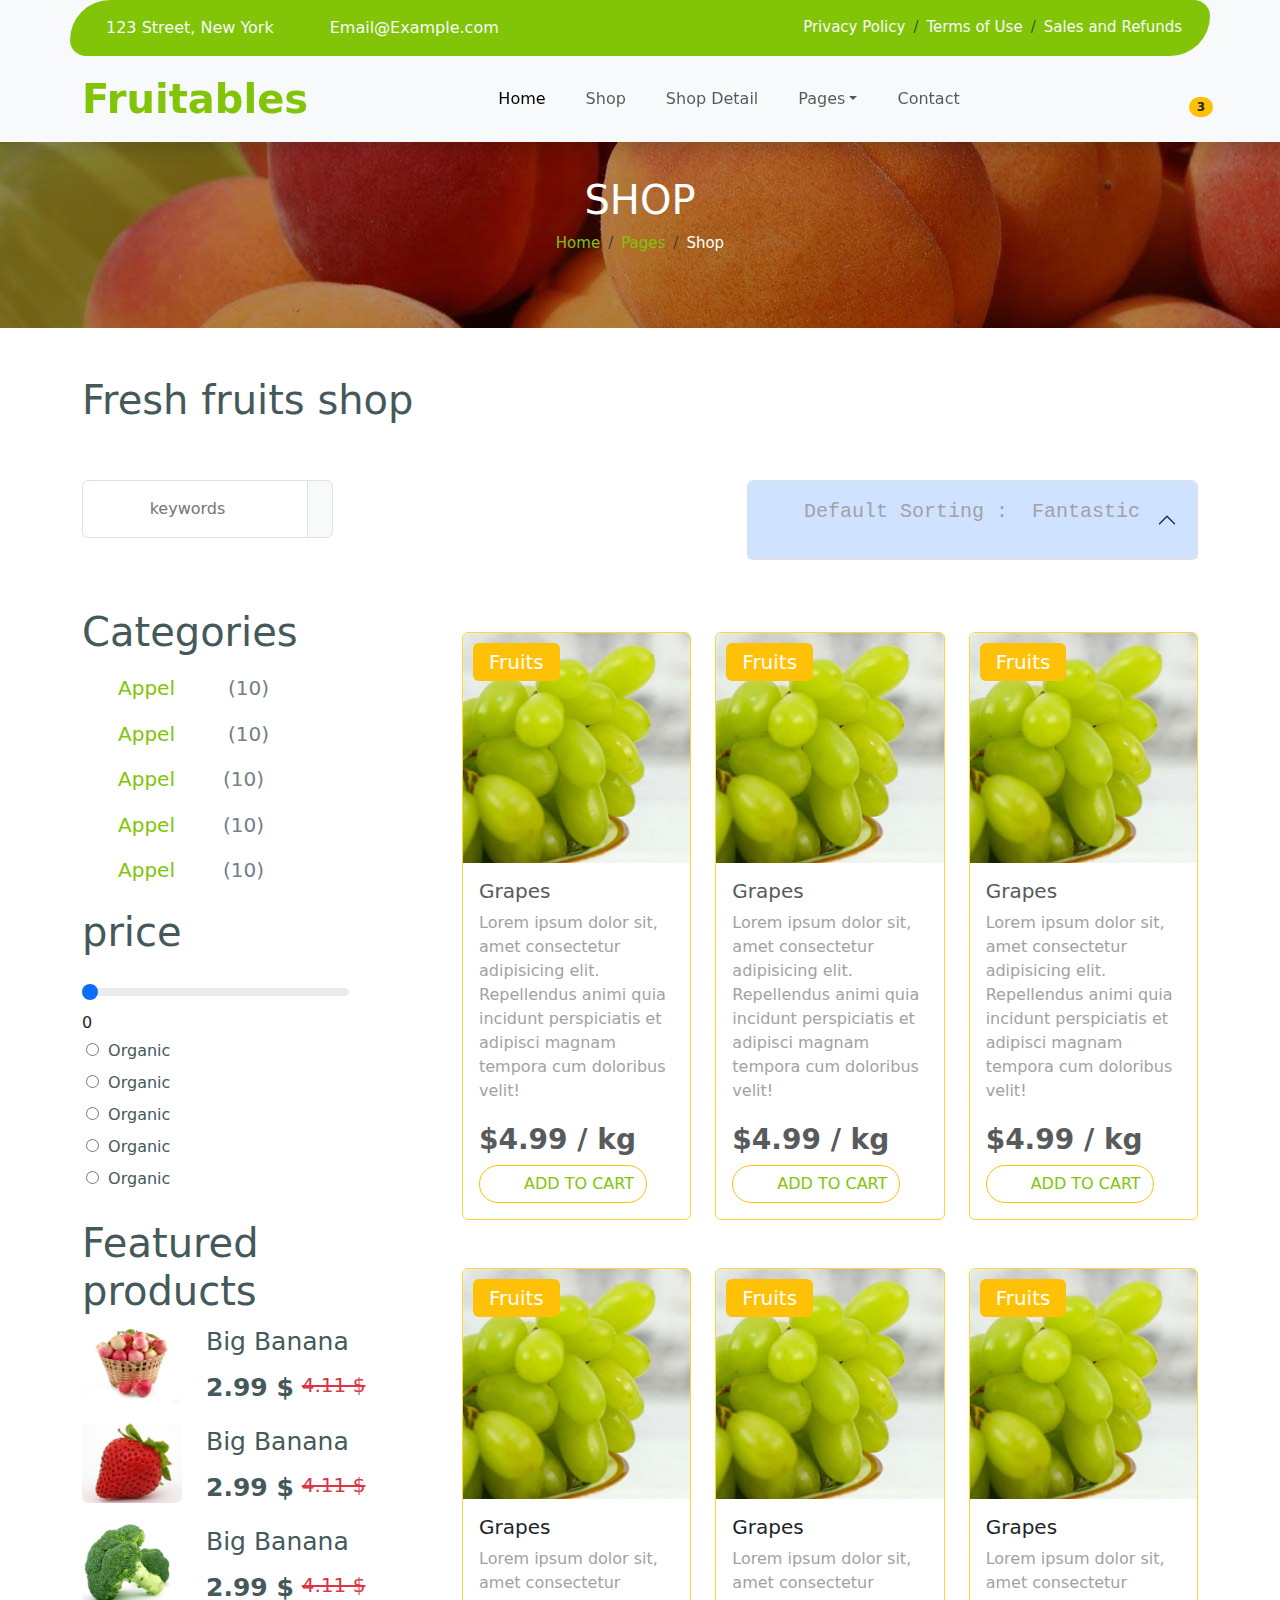
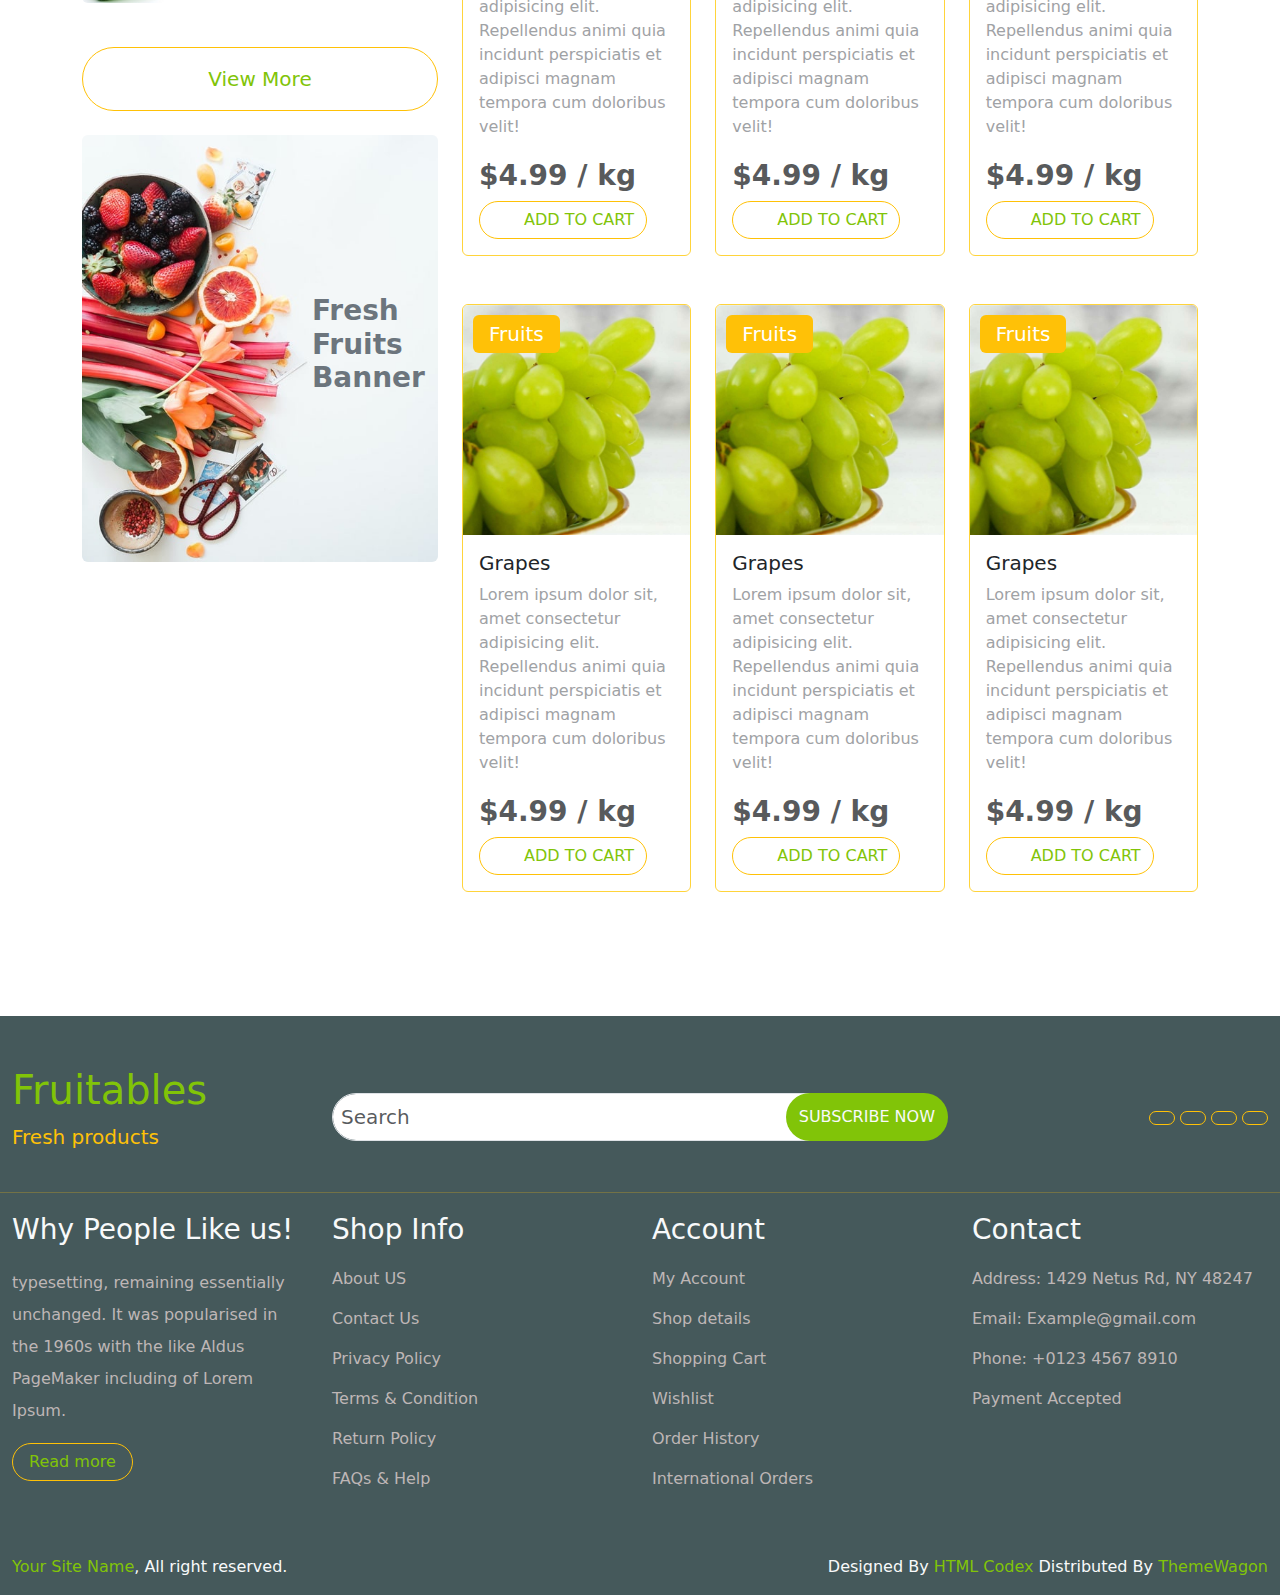
<file: shop.html>
<!DOCTYPE html>
<html lang="en">
  <head>
    <meta charset="UTF-8" />
    <meta name="viewport" content="width=device-width, initial-scale=1.0" />
    <title>SHOP</title>
    <link
      rel="stylesheet"
      href="	https://cdn.jsdelivr.net/npm/bootstrap@5.3.3/dist/css/bootstrap.min.css"
    />
    <link
      rel="stylesheet"
      href="https://cdnjs.cloudflare.com/ajax/libs/font-awesome/6.6.0/css/all.min.css"
      integrity="sha512-Kc323vGBEqzTmouAECnVceyQqyqdsSiqLQISBL29aUW4U/M7pSPA/gEUZQqv1cwx4OnYxTxve5UMg5GT6L4JJg=="
      crossorigin="anonymous"
      referrerpolicy="no-referrer"
    />
  
  </head>
  <body>


<!--Header Start-->
<header class="fixed-top bg-light shadow"> 
  <div class="container topbar d-none d-lg-block  "  style="background: #81C408; border-top-left-radius: 50px; 
  border-bottom-left-radius: 20px;
  border-top-right-radius: 20px;
  border-bottom-right-radius: 50px;
  " > 
      <div class="row">
          <div class="col-md-6">
      <div class="d-flex justify-content-start  "> 
        <p class="text-light mt-3 ms-3"><i class="fa-solid fa-location-dot me-2 text-warning"></i> 
          123 Street, New York</p> 
        <p class="text-light  mt-3 ms-5"><i class="fa-solid fa-envelope  me-2  text-warning"></i> 
          Email@Example.com</p> 
</div>
</div>
<div class="col-md-6">
      <div class="d-flex justify-content-end"> 
        <ol class="breadcrumb  me-3 mt-3"> 
          <li class="breadcrumb-item "><a href="#" class="text-decoration-none text-light ">Privacy Policy</a></li> 
          <li class="breadcrumb-item "><a href="#" class="text-decoration-none text-light ">Terms 
              of Use</a></li> 
          <li class="breadcrumb-item "><a href="#" class="text-decoration-none text-light ">Sales 
              and Refunds</a></li> 
        </ol> 
      </div> 
  </div>
   </div>
    </div> 
    <div class="container  "> 
      <nav class="navbar  navbar-expand-xl"> 
          <a href="index.html" class="navbar-brand fs-1" style="color: #81C408;"><strong>Fruitables</strong></a> 
          <button class="navbar-toggler py-2 px-3" type="button" data-bs-toggle="collapse" data-bs-target="#Collapsenav"> 
              <span class="fa fa-bars " style="color: #81C408;"></span> 
          </button> 
          <div class="collapse navbar-collapse " id="Collapsenav"> 
              <div class="navbar-nav mx-auto"> 
                  <a href="./index.html" class="nav-item nav-link active me-4">Home</a> 
                  <a href="shop.html" class="nav-item nav-link me-4">Shop</a> 
                  <a href="shopdetail.html" class="nav-item nav-link me-4">Shop Detail</a> 
                  <div class="nav-item dropdown"> 
                      <a href="#" class="nav-link dropdown-toggle me-4" data-bs-toggle="dropdown">Pages</a> 
                      <div class="dropdown-menu bg-light"> 
                          <a href="cart.html" class="dropdown-item">Cart</a> 
                          <a href="chackout.html" class="dropdown-item">Chackout</a> 
                          <a href="testimonial.html" class="dropdown-item">Testimonial</a> 
                          <a href="404-Page.html" class="dropdown-item">404 Page</a> 
                      </div> 
                  </div> 
                  <a href="contact.html" class="nav-item nav-link">Contact</a> 
              </div> 
              <div class="d-flex m-3 me-0"> 
                <a href="#" class="me-4 "> 
                  <i class="fa-solid fa-magnifying-glass fa-2x " style="color: #81C408;"></i> 
                </a> 
                  <a href="#" class="position-relative me-4 my-auto"> 
                      <i class="fa fa-shopping-bag fa-2x " style="color: #81C408;"></i> 
                      <span class="badge bg-secondary rounded-pill bg-warning position-absolute text-dark" style="left: 15px; top: -2px;">3</span> 
                  </a> 
                  <a href="#" > 
                      <i class="fas fa-user fa-2x " style="color: #81C408;"></i> 
                  </a> 
              </div> 
          </div> 
      </nav> 
  </div> 

</header>
<!--Header End-->

<!--Banner Start-->
<div class="container-fluid ">
  <div class="row   img22" style="margin-top: 128px;">
    <div class="col-md-12">
      <h1 class="shop text-white justify-content-center mt-5">SHOP</h1>
      <ol class="breadcrumb">
        <li class="breadcrumb-item">Home</li>
        <li class="breadcrumb-item">Pages</li>
        <li class="breadcrumb-item active text-white">Shop</li>
      </ol>
    </div>
  </div>
</div>
<!--Banner End-->
<style>
  .breadcrumb {
    display: flex;
    justify-content: center;
    font-size: 15px;
    bottom: 9rem;
    color: #81c408;
  }

  .shop {
    bottom: 9rem;
    display: flex;
    justify-content: center;
  }
  a {
    text-decoration: none;
  }
  #pagi {
    border: 3px solid;
    border-color: #ffd43b;
    border-radius: 10px;
    margin: 10px;
    font-size: 19px;
  }
  #pagi:hover {
    background-color: #81c408;
  }
  .more {
    color: #81c408;
  }
  .fa-bag-shopping {
    color: #81c408;
  }
  .card:hover {
    box-shadow: -6px 3px 27px 19px rgba(0, 0, 0, 0.29);
    -webkit-box-shadow: -6px 3px 27px 19px rgba(0, 0, 0, 0.29);
    -moz-box-shadow: -6px 3px 27px 19px rgba(0, 0, 0, 0.29);
  }
  .card img {
    width: 100%;
    height: 230px;
    transition: transform 0.3s ease-in-out;
  }
  .card img:hover {
    transform: scale(1.2);
  }
  .card {
    overflow: hidden;
    border-color: #ffd43b;
  }

  .zoom {
    position: relative;
    overflow: hidden;
  }
  .img22 {
    background: linear-gradient(rgba(0, 0, 0, 0.3), rgba(0, 0, 0, 0.3)),
      url("./img/img1.jpg");
    height: 200px;
  }
  .cart {
    color: #81c408;
  }
</style>




<!--Content Start-->
<div class="container">
  <div class="row mt-5">
    <div>
      <h1 style="color: #45595b">Fresh fruits shop</h1>
    </div>
    <div class="col-md-3 mt-5 mb-5">
      <form action="">
        <div class="input-group">
          <input
            type="search"
            class="from-control input-group-text bg-white  py-3"
            placeholder="keywords"
          />
          <button class="input-group-text btn btn-light border">
            <i
              class="fa-solid fa-magnifying-glass"
              style="color: #9fa2a5"
            ></i>
          </button>
        </div>
      </form>
    </div>
    <div class="col-md-5 mb-5 mt-5 ms-auto">
      <div class="accordion">
        <div class="accordion-item">
          <div class="accordion-header">
            <button
              class="accordion-button"
              data-bs-toggle="collapse"
              data-bs-target="#DefaulSorting  "
            >
              <pre style="color: #9fa2a5; font-size: 20px">
   Default Sorting :  Fantastic</pre
              >
            </button>
            <div class="accordion-collapse collapse" id="DefaulSorting">
              <div class="accordion-body">
                <ul style="color: #9fa2a5; font-size: 15px">
                  <li>organig</li>
                  <li>organig</li>
                  <li>organig</li>
                  <li>organig</li>
                </ul>
              </div>
            </div>
          </div>
        </div>
      </div>
    </div>
  </div>
</div>
<article>
  <div class="container">
    <div class="row">
      <div class="col-md-4">
        <div class="col-md-9">
          <div>
            <h1 style="color: #45595b">Categories</h1>
          </div>
          <div>
            <ul class="list-unstyled">
              <li class="p-1">
                <i
                  id="appel"
                  style="color: #81c408; font-size: 25px"
                  class="fa-solid fa-apple-whole p-3"
                ></i
                ><a
                  id="appel"
                  style="color: #81c408; font-size: 20px"
                  href="#"
                >
                  Appel</a
                >
                <span style="color: #747d88; font-size: 20px" class="p-5"
                  >(10)</span
                >
              </li>
              <li class="p-1">
                <i
                  id="appel"
                  style="color: #81c408; font-size: 25px"
                  class="fa-solid fa-apple-whole p-3"
                ></i
                ><a
                  id="appel"
                  style="color: #81c408; font-size: 20px"
                  href="#"
                >
                  Appel</a
                >
                <span style="color: #747d88; font-size: 20px" class="p-5"
                  >(10)</span
                >
              </li>
              <li class="p-1">
                <i
                  id="appel"
                  style="color: #81c408; font-size: 25px"
                  class="fa-solid fa-apple-whole p-3"
                ></i>
                <a
                  id="appel"
                  style="color: #81c408; font-size: 20px"
                  href="#"
                >
                  Appel</a
                ><span style="color: #747d88; font-size: 20px" class="p-5"
                  >(10)</span
                >
              </li>
              <li class="p-1">
                <i
                  id="appel"
                  style="color: #81c408; font-size: 25px"
                  class="fa-solid fa-apple-whole p-3"
                ></i>
                <a
                  id="appel"
                  style="color: #81c408; font-size: 20px"
                  href="#"
                >
                  Appel</a
                ><span style="color: #747d88; font-size: 20px" class="p-5"
                  >(10)</span
                >
              </li>
              <li class="p-1">
                <i
                  id="appel"
                  style="color: #81c408; font-size: 25px"
                  class="fa-solid fa-apple-whole p-3"
                ></i>
                <a
                  id="appel"
                  style="color: #81c408; font-size: 20px"
                  href="#"
                >
                  Appel</a
                ><span style="color: #747d88; font-size: 20px" class="p-5"
                  >(10)</span
                >
              </li>
            </ul>
          </div>
        </div>
        
        <div class="col-md-9">
          <div>
            <h1 class="mb-4" style="color: #45595b">price</h1>
            <div>
              <input
                type="range"
                class="form-range"
                id="rangeInput"
                name="rangeInput"
                min="0"
                max="500"
                value="0"
                oninput="amount.value=rangeInput.value"
              />
              <output
                id="amount"
                name="amount"
                min-velue="0"
                max-value="500"
                for="rangeInput"
                >0</output
              >
            </div>
          </div>
        </div>
        <div class="col-md-9">
          <div>
            <div class="p-1">
              <input
                type="radio"
                class="me-1"
                id="Categories-1"
                name="Categories-1"
                value="Beverages"
              />
              <label for="Categories-1" style="color: #45595b">
                Organic</label
              >
            </div>
            <div class="p-1">
              <input
                type="radio"
                class="me-1"
                id="Categories-1"
                name="Categories-1"
                value="Beverages"
              />
              <label for="Categories-1" style="color: #45595b">
                Organic</label
              >
            </div>
            <div class="p-1">
              <input
                type="radio"
                class="me-1"
                id="Categories-1"
                name="Categories-1"
                value="Beverages"
              />
              <label for="Categories-1" style="color: #45595b">
                Organic</label
              >
            </div>
            <div class="p-1">
              <input
                type="radio"
                class="me-1"
                id="Categories-1"
                name="Categories-1"
                value="Beverages"
              />
              <label for="Categories-1" style="color: #45595b">
                Organic</label
              >
            </div>
            <div class="p-1">
              <input
                type="radio"
                class="me-1"
                id="Categories-1"
                name="Categories-1"
                value="Beverages"
              />
              <label for="Categories-1" style="color: #45595b">
                Organic</label
              >
            </div>
          </div>
        </div>
        <div class="col-md-12">
          <div>
            <div>
              <h1 class="mt-4" style="color: #45595b">Featured products</h1>
            </div>
            <div>
              <div class="d-flex align-items-center justify-content-start">
                <div
                  class="rounded me-4"
                  style="width: 100px; height: 100px"
                >
                  <img
                    src="./img/img7.jpg"
                    class="img-fluid rounded"
                    alt=""
                  />
                </div>
                <div>
                  <h6 class="mb-2" style="color: #45595b; font-size: 25px">
                    Big Banana
                  </h6>
                  <div class="d-flex mb-2">
                    <i class="fa-solid fa-star" style="color: #ffd43b"></i>
                    <i class="fa-solid fa-star" style="color: #ffd43b"></i>
                    <i class="fa-solid fa-star" style="color: #ffd43b"></i>
                    <i class="fa-solid fa-star" style="color: #ffd43b"></i>
                    <i class="fa-solid fa-star" style="color: #ffd43b"></i>
                  </div>
                  <div class="d-flex mb-2">
                    <h5
                      class="fw-bold me-2"
                      style="color: #45595b; font-size: 25px"
                    >
                      2.99 $
                    </h5>
                    <h5 class="text-danger text-decoration-line-through">
                      4.11 $
                    </h5>
                  </div>
                </div>
              </div>
            </div>
            <div>
              <div class="d-flex align-items-center justify-content-start">
                <div
                  class="rounded me-4"
                  style="width: 100px; height: 100px"
                >
                  <img
                    src="./img/img8.jpg"
                    class="img-fluid rounded"
                    alt=""
                  />
                </div>
                <div>
                  <h6 class="mb-2" style="color: #45595b; font-size: 25px">
                    Big Banana
                  </h6>
                  <div class="d-flex mb-2">
                    <i class="fa-solid fa-star" style="color: #ffd43b"></i>
                    <i class="fa-solid fa-star" style="color: #ffd43b"></i>
                    <i class="fa-solid fa-star" style="color: #ffd43b"></i>
                    <i
                      class="fa-solid fa-star text-secondary"
                      style="color: #ffd43b"
                    ></i>
                    <i
                      class="fa-solid fa-star text-secondary"
                      style="color: #ffd43b"
                    ></i>
                  </div>
                  <div class="d-flex mb-2">
                    <h5
                      class="fw-bold me-2"
                      style="color: #45595b; font-size: 25px"
                    >
                      2.99 $
                    </h5>
                    <h5 class="text-danger text-decoration-line-through">
                      4.11 $
                    </h5>
                  </div>
                </div>
              </div>
            </div>
            <div>
              <div class="d-flex align-items-center justify-content-start">
                <div
                  class="rounded me-4"
                  style="width: 100px; height: 100px"
                >
                  <img
                    src="./img/img9.jpg"
                    class="img-fluid rounded"
                    alt=""
                  />
                </div>
                <div>
                  <h6 class="mb-2" style="color: #45595b; font-size: 25px">
                    Big Banana
                  </h6>
                  <div class="d-flex mb-2">
                    <i class="fa-solid fa-star" style="color: #ffd43b"></i>
                    <i class="fa-solid fa-star" style="color: #ffd43b"></i>
                    <i class="fa-solid fa-star" style="color: #ffd43b"></i>
                    <i class="fa-solid fa-star" style="color: #ffd43b"></i>
                    <i
                      class="fa-solid fa-star text-secondary"
                      style="color: #ffd43b"
                    ></i>
                  </div>
                  <div class="d-flex mb-2">
                    <h5
                      class="fw-bold me-2"
                      style="color: #45595b; font-size: 25px"
                    >
                      2.99 $
                    </h5>
                    <h5 class="text-danger text-decoration-line-through">
                      4.11 $
                    </h5>
                  </div>
                </div>
              </div>
            </div>
          </div>
        </div>
        <div class="col-md-12">
          <div class="d-flex justify-content-center my-4">
            <a
              href="#"
              class="btn btn-outline-warning px-4 py-3 rounded-pill w-100 more fs-5"
              >View More</a
            >
          </div>
        </div>

        <div class="position-relative">
          <img src="./img/img3.jpg" class="img-fluid rounded" alt="" />
          <div
            class="position-absolute"
            style="top: 50%; left: 230px; transform: translateY(-50%)"
          >
            <h3 class="text-secondary fw-bold">
              Fresh <br />
              Fruits <br />
              Banner
            </h3>
          </div>
        </div>
      </div>

      <div class="col-md-8">
        <div class="row d-flex justify-content-center">
          <div class="col-md-4 py-4">
            <div class="card">
              <div class="zoom">
                <img src="./img/img4.jpg" class="card-img-top" alt="" />
              </div>
              <div
                class="text-white bg-warning px-3 py-1 rounded position-absolute fs-5"
                style="top: 10px; left: 10px"
              >
                Fruits
              </div>
              <div class="card-body">
                <h5 class="card-title" style="color: #585a5c">Grapes</h5>
                <p class="card-text" style="color: #9fa2a5">
                  Lorem ipsum dolor sit, amet consectetur adipisicing elit.
                  Repellendus animi quia incidunt perspiciatis et adipisci
                  magnam tempora cum doloribus velit!
                </p>
                <p class="fs-3 fw-bold mb-0" style="color: #585a5c">
                  $4.99 / kg
                </p>
                <a
                  href="#"
                  class="btn btn-outline-warning rounded-pill mt-1 cart"
                >
                  <i class="fa-solid fa-bag-shopping p-3"> </i>
                  ADD TO CART
                </a>
              </div>
            </div>
          </div>
          <div class="col-md-4 py-4">
            <div class="card">
              <div class="zoom">
                <img src="./img/img4.jpg" class="card-img-top" alt="" />
              </div>
              <div
                class="text-white bg-warning px-3 py-1 rounded position-absolute fs-5"
                style="top: 10px; left: 10px"
              >
                Fruits
              </div>

              <div class="card-body">
                <h5 class="card-title" style="color: #585a5c">Grapes</h5>
                <p class="card-text" style="color: #9fa2a5">
                  Lorem ipsum dolor sit, amet consectetur adipisicing elit.
                  Repellendus animi quia incidunt perspiciatis et adipisci
                  magnam tempora cum doloribus velit!
                </p>
                <p class="fs-3 fw-bold mb-0" style="color: #585a5c">
                  $4.99 / kg
                </p>
                <a
                  href="#"
                  class="btn btn-outline-warning rounded-pill mt-1 cart"
                >
                  <i class="fa-solid fa-bag-shopping p-3"> </i>
                  ADD TO CART
                </a>
              </div>
            </div>
          </div>
          <div class="col-md-4 py-4">
            <div class="card">
              <div class="zoom">
                <img src="./img/img4.jpg" class="card-img-top" alt="" />
              </div>
              <div
                class="text-white bg-warning px-3 py-1 rounded position-absolute fs-5"
                style="top: 10px; left: 10px"
              >
                Fruits
              </div>

              <div class="card-body">
                <h5 class="card-title" style="color: #585a5c">Grapes</h5>
                <p class="card-text" style="color: #9fa2a5">
                  Lorem ipsum dolor sit, amet consectetur adipisicing elit.
                  Repellendus animi quia incidunt perspiciatis et adipisci
                  magnam tempora cum doloribus velit!
                </p>
                <p class="fs-3 fw-bold mb-0" style="color: #585a5c">
                  $4.99 / kg
                </p>
                <a
                  href="#"
                  class="btn btn-outline-warning rounded-pill mt-1 cart"
                >
                  <i class="fa-solid fa-bag-shopping p-3"> </i>
                  ADD TO CART
                </a>
              </div>
            </div>
          </div>
          <div class="col-md-4 py-4">
            <div class="card">
              <div class="zoom">
                <img src="./img/img4.jpg" class="card-img-top" alt="" />
              </div>
              <div
                class="text-white bg-warning px-3 py-1 rounded position-absolute fs-5"
                style="top: 10px; left: 10px"
              >
                Fruits
              </div>

              <div class="card-body">
                <h5 class="card-title">Grapes</h5>
                <p class="card-text" style="color: #9fa2a5">
                  Lorem ipsum dolor sit, amet consectetur adipisicing elit.
                  Repellendus animi quia incidunt perspiciatis et adipisci
                  magnam tempora cum doloribus velit!
                </p>
                <p class="fs-3 fw-bold mb-0" style="color: #585a5c">
                  $4.99 / kg
                </p>
                <a
                  href="#"
                  class="btn btn-outline-warning rounded-pill mt-1 cart"
                >
                  <i class="fa-solid fa-bag-shopping p-3"> </i>
                  ADD TO CART
                </a>
              </div>
            </div>
          </div>
          <div class="col-md-4 py-4">
            <div class="card">
              <div class="zoom">
                <img src="./img/img4.jpg" class="card-img-top" alt="" />
              </div>
              <div
                class="text-white bg-warning px-3 py-1 rounded position-absolute fs-5"
                style="top: 10px; left: 10px"
              >
                Fruits
              </div>

              <div class="card-body">
                <h5 class="card-title">Grapes</h5>
                <p class="card-text" style="color: #9fa2a5">
                  Lorem ipsum dolor sit, amet consectetur adipisicing elit.
                  Repellendus animi quia incidunt perspiciatis et adipisci
                  magnam tempora cum doloribus velit!
                </p>
                <p class="fs-3 fw-bold mb-0" style="color: #585a5c">
                  $4.99 / kg
                </p>
                <a
                  href="#"
                  class="btn btn-outline-warning rounded-pill mt-1 cart"
                >
                  <i class="fa-solid fa-bag-shopping p-3"> </i>
                  ADD TO CART
                </a>
              </div>
            </div>
          </div>
          <div class="col-md-4 py-4">
            <div class="card">
              <div class="zoom">
                <img src="./img/img4.jpg" class="card-img-top" alt="" />
              </div>
              <div
                class="text-white bg-warning px-3 py-1 rounded position-absolute fs-5"
                style="top: 10px; left: 10px"
              >
                Fruits
              </div>

              <div class="card-body">
                <h5 class="card-title">Grapes</h5>
                <p class="card-text" style="color: #9fa2a5">
                  Lorem ipsum dolor sit, amet consectetur adipisicing elit.
                  Repellendus animi quia incidunt perspiciatis et adipisci
                  magnam tempora cum doloribus velit!
                </p>
                <p class="fs-3 fw-bold mb-0" style="color: #585a5c">
                  $4.99 / kg
                </p>
                <a
                  href="#"
                  class="btn btn-outline-warning rounded-pill mt-1 cart"
                >
                  <i class="fa-solid fa-bag-shopping p-3"> </i>
                  ADD TO CART
                </a>
              </div>
            </div>
          </div>
          <div class="col-md-4 py-4">
            <div class="card">
              <div class="zoom">
                <img src="./img/img4.jpg" class="card-img-top" alt="" />
              </div>
              <div
                class="text-white bg-warning px-3 py-1 rounded position-absolute fs-5"
                style="top: 10px; left: 10px"
              >
                Fruits
              </div>

              <div class="card-body">
                <h5 class="card-title">Grapes</h5>
                <p class="card-text" style="color: #9fa2a5">
                  Lorem ipsum dolor sit, amet consectetur adipisicing elit.
                  Repellendus animi quia incidunt perspiciatis et adipisci
                  magnam tempora cum doloribus velit!
                </p>
                <p class="fs-3 fw-bold mb-0" style="color: #585a5c">
                  $4.99 / kg
                </p>
                <a
                  href="#"
                  class="btn btn-outline-warning rounded-pill mt-1 cart"
                >
                  <i class="fa-solid fa-bag-shopping p-3"> </i>
                  ADD TO CART
                </a>
              </div>
            </div>
          </div>
          <div class="col-md-4 py-4">
            <div class="card">
              <div class="zoom">
                <img src="./img/img4.jpg" class="card-img-top" alt="" />
              </div>
              <div
                class="text-white bg-warning px-3 py-1 rounded position-absolute fs-5"
                style="top: 10px; left: 10px"
              >
                Fruits
              </div>
              <div class="card-body">
                <h5 class="card-title">Grapes</h5>
                <p class="card-text" style="color: #9fa2a5">
                  Lorem ipsum dolor sit, amet consectetur adipisicing elit.
                  Repellendus animi quia incidunt perspiciatis et adipisci
                  magnam tempora cum doloribus velit!
                </p>
                <p class="fs-3 fw-bold mb-0" style="color: #585a5c">
                  $4.99 / kg
                </p>
                <a
                  href="#"
                  class="btn btn-outline-warning rounded-pill mt-1 cart"
                >
                  <i class="fa-solid fa-bag-shopping p-3"> </i>
                  ADD TO CART
                </a>
              </div>
            </div>
          </div>
          <div class="col-md-4 py-4">
            <div class="card">
              <div class="zoom">
                <img src="./img/img4.jpg" class="card-img-top" alt="" />
              </div>
              <div
                class="text-white bg-warning px-3 py-1 rounded position-absolute fs-5"
                style="top: 10px; left: 10px"
              >
                Fruits
              </div>

              <div class="card-body">
                <h5 class="card-title">Grapes</h5>
                <p class="card-text" style="color: #9fa2a5">
                  Lorem ipsum dolor sit, amet consectetur adipisicing elit.
                  Repellendus animi quia incidunt perspiciatis et adipisci
                  magnam tempora cum doloribus velit!
                </p>
                <p class="fs-3 fw-bold mb-0" style="color: #585a5c">
                  $4.99 / kg
                </p>
                <a
                  href="#"
                  class="btn btn-outline-warning rounded-pill mt-1 cart"
                >
                  <i class="fa-solid fa-bag-shopping p-3"> </i>
                  ADD TO CART
                </a>
              </div>
            </div>
          </div>
        </div>
      </div>
    </div>
    </div>
</article>


<!--Content End-->

<!--Footer Start-->

<footer style=" background-color: #45595B;margin-top: 100px;" >
  <div class="container-fluid footer" style=" padding-top: 50px; " >
      <div class="row d-flex align-items-center gy-4" >
          
          <div class="col-md-12 col-lg-3 col-sm-6 ">
              <a href="./index.html" class="text-decoration-none">
                  <h2 class="fs-1" style="color: #81C408;">Fruitables</h2>
                  <p class=" fs-5 text-warning">Fresh products</p>
              </a>
          </div>
          <div class="col-md-12  col-lg-6  ">
              <form class="form d-none d-md-block">
                  <div class="input-group  ">
                      <input type="text" class="form-control p-2 fs-5  rounded-pill" placeholder="Search"
                          style="z-index: 1;">
                      <button class="btn  text-light   rounded-pill"
                          style="background: #81C408; z-index: 2; margin-left: -145px;">SUBSCRIBE NOW</button>

                  </div>
              </form>
              <form class="d-block d-md-none mt-5 mb-5">
                  <input type="text" class="form-control  p-2 fs-5  mb-4 rounded-pill" placeholder="Search">
                  <button class="btn  text-light p-2  rounded-pill w-100"
                  style="background: #81C408; ">SUBSCRIBE NOW</button>
                </form>
          </div>
          <div class="col-md-12  col-lg-3 col-sm-6 ">
              <div class=" text-end">
                  <a href="#" class=" btn btn-outline-warning rounded-pill "><i
                          class="fa-brands fa-twitter  "></i></a> </i>
                  <a href="#" class=" btn btn-outline-warning rounded-pill "><i
                          class="fa-brands fa-facebook"></i></a></i>
                  <a href="#" class=" btn btn-outline-warning rounded-pill "><i
                          class="fa-brands fa-youtube  "></i></a> </i>
                  <a href="#" class=" btn btn-outline-warning rounded-pill "><i
                          class="fa-brands fa-linkedin"></i></a></i>
              </div>
          </div>
          <hr class="text-warning">
      </div>
      <div class="row gy-4">
          <div class=" col-md-6 col-lg-3  col-sm-6 ">
              <ul class="list-unstyled">
                  <li class="mb-3"><a href="#" class="text-decoration-none text-light fs-3 ">Why People Like us!</a></li>
                  <li style="color: #beb6b6; line-height: 2; ">typesetting, remaining essentially unchanged. It was popularised in the 1960s
                      with the like Aldus PageMaker including of Lorem Ipsum.
                  </li>
                  <li><a href="#" class="btn btn-outline-warning rounded-pill mt-3 pe-3 ps-3" style="color: #81C408;">Read more</a></li>
              </ul>
          </div>
          <div class=" col-md-6 col-lg-3  col-sm-6 ">
              <ul class="list-unstyled">
                  <li class="mb-3"><a href="#" class="text-decoration-none text-light fs-3 ">Shop Info</a></li>
                  <li  class="mb-3">
                      <a href="#" class=" text-decoration-none" style="color: #beb6b6;">About US</a>
                  </li>
                  <li  class="mb-3">
                      <a href="#" class=" text-decoration-none" style="color: #beb6b6;">Contact Us</a>
                  </li>
                  <li  class="mb-3">
                      <a href="#" class=" text-decoration-none" style="color: #beb6b6;">Privacy Policy</a>
                  </li>
                  <li class="mb-3">
                      <a href="#" class=" text-decoration-none" style="color: #beb6b6;">Terms & Condition</a>
                  </li>
                  <li  class="mb-3">
                      <a href="#" class=" text-decoration-none" style="color: #beb6b6;">Return Policy</a>
                  </li>
                  <li  class="mb-3">
                      <a href="#" class=" text-decoration-none" style="color: #beb6b6;">FAQs & Help</a>
                  </li>
              </ul>
          </div>
          <div class=" col-md-6 col-lg-3 col-sm-6 ">
              <ul class="list-unstyled">
                  <li class="mb-3"><a href="#" class="text-decoration-none text-light fs-3 ">Account</a></li>
                  <li  class="mb-3">
                      <a href="#" class=" text-decoration-none" style="color: #beb6b6;">My Account</a>
                  </li>
                  <li  class="mb-3">
                      <a href="#" class=" text-decoration-none" style="color: #beb6b6;">Shop details</a>
                  </li>
                  <li  class="mb-3">
                      <a href="#" class=" text-decoration-none" style="color: #beb6b6;">Shopping Cart</a>
                  </li>
                  <li class="mb-3">
                      <a href="#" class=" text-decoration-none" style="color: #beb6b6;">Wishlist</a>
                  </li>
                  <li  class="mb-3">
                      <a href="#" class=" text-decoration-none" style="color: #beb6b6;">Order History</a>
                  </li>
                  <li  class="mb-3">
                      <a href="#" class=" text-decoration-none" style="color: #beb6b6;">International Orders</a>
                  </li>
              </ul>
          </div>
          <div class=" col-md-6 col-lg-3 col-sm-6 ">
              <ul class="list-unstyled ">
                  <li class="mb-3"><a href="#" class="text-decoration-none text-light fs-3 ">Contact</a></li>
                  <li  class="mb-3">
                      <a href="#" class=" text-decoration-none" style="color: #beb6b6;">Address: 1429 Netus Rd, NY 48247</a>
                  </li>
                  <li  class="mb-3">
                      <a href="#" class=" text-decoration-none" style="color: #beb6b6;">Email: Example@gmail.com</a>
                  </li>
                  <li  class="mb-3">
                      <a href="#" class=" text-decoration-none" style="color: #beb6b6;">Phone: +0123 4567 8910</a>
                  </li>
                  <li class="mb-3">
                      <a href="#" class=" text-decoration-none" style="color: #beb6b6;">Payment Accepted</a>
                  </li>
                 
              </ul>
          </div>
      </div>
      <div class="row mt-5 d-flex justify-content-between">
         
           <div class="col-md-6 col-sm-12">
           <p class=" text-light"><a href="#" class="text-decoration-none " style="color: #81C408;"><i class="fa-solid fa-copyright text-light"></i> Your Site Name</a>, All right reserved.</p>
           </div>
           <div  class="col-md-6 col-sm-12 text-md-end">
              <p class=" text-light">Designed By <a href="#"  style="color: #81C408;">HTML Codex </a>Distributed By <a href="#"  style="color: #81C408;">ThemeWagon</a></p>
              </div>
      
      </div>
  </div>
</footer>  

<!--Footer End-->





    <script
      src="https://cdn.jsdelivr.net/npm/@popperjs/core@2.11.8/dist/umd/popper.min.js"
      integrity="sha384-I7E8VVD/ismYTF4hNIPjVp/Zjvgyol6VFvRkX/vR+Vc4jQkC+hVqc2pM8ODewa9r"
      crossorigin="anonymous"
    ></script>
    <script
      src="https://cdn.jsdelivr.net/npm/bootstrap@5.3.3/dist/js/bootstrap.min.js"
      integrity="sha384-0pUGZvbkm6XF6gxjEnlmuGrJXVbNuzT9qBBavbLwCsOGabYfZo0T0to5eqruptLy"
      crossorigin="anonymous"
    ></script>
  </body>
</html>
</file>
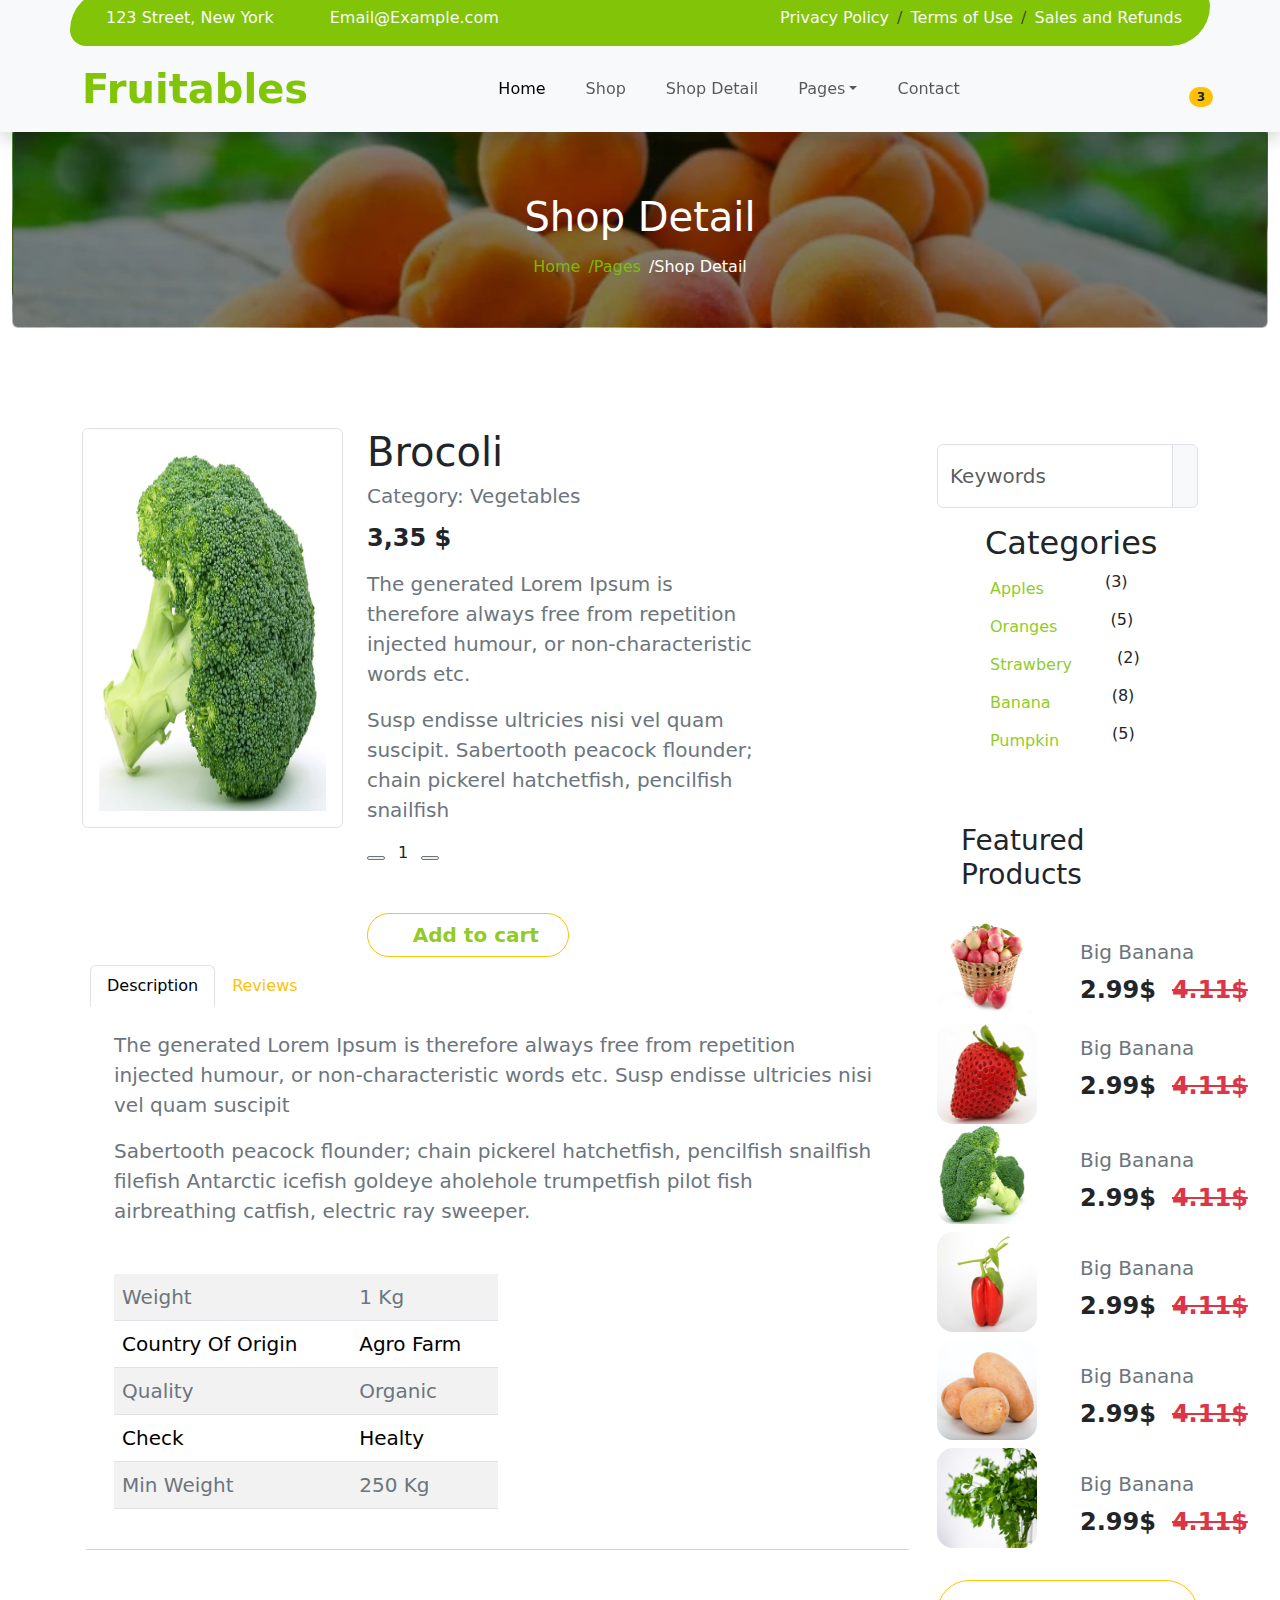
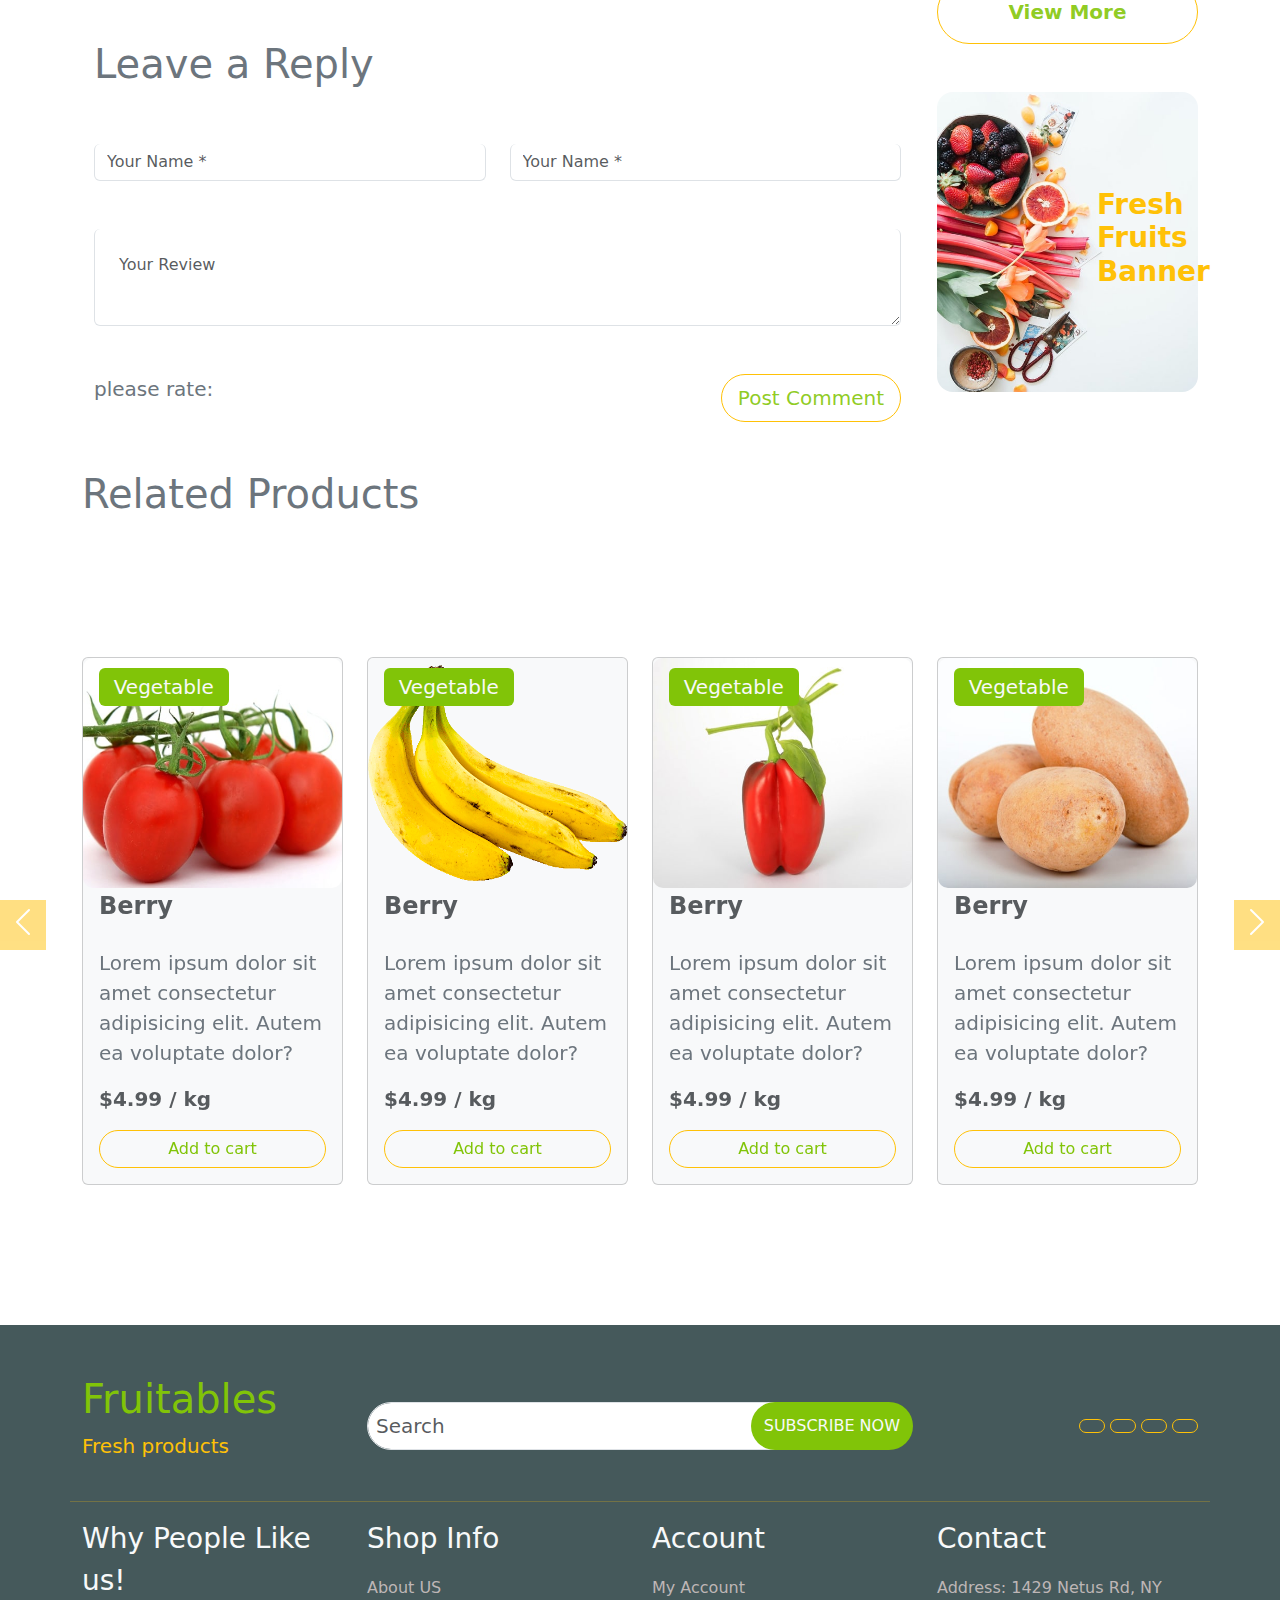
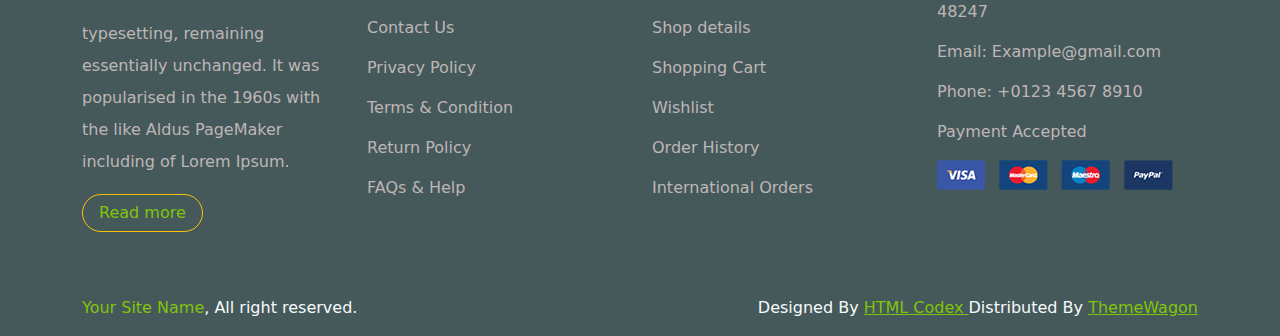
<file: shopdetail.html>
<!DOCTYPE html>
<html lang="en">
<head>
    <meta charset="UTF-8">
    <meta name="viewport" content="width=device-width, initial-scale=1.0">
    <title>Fruitables</title>
     <link rel="stylesheet" href="style.css">
    <link rel="stylesheet" href="https://cdn.jsdelivr.net/npm/bootstrap@5.2.3/dist/css/bootstrap.min.css">

    <link rel="stylesheet" href="https://cdnjs.cloudflare.com/ajax/libs/font-awesome/6.5.2/css/all.min.css" integrity="sha512-SnH5WK+bZxgPHs44uWIX+LLJAJ9/2PkPKZ5QiAj6Ta86w+fsb2TkcmfRyVX3pBnMFcV7oQPJkl9QevSCWr3W6A==" crossorigin="anonymous" referrerpolicy="no-referrer" />

</head>
<body>
   
 <!--Header Start-->
  
  <header class="fixed-top bg-light shadow"> 
    <div class="container topbar d-none d-lg-block  "  style="background: #81C408; border-top-left-radius: 50px; 
    border-bottom-left-radius: 20px;
    border-top-right-radius: 20px;
    border-bottom-right-radius: 50px;
    " > 
        <div class="row">
            <div class="col-md-6">
        <div class="d-flex justify-content-start  "> 
          <p class="text-light mt-3 ms-3"><i class="fa-solid fa-location-dot me-2 text-warning"></i> 
            123 Street, New York</p> 
          <p class="text-light  mt-3 ms-5"><i class="fa-solid fa-envelope  me-2  text-warning"></i> 
            Email@Example.com</p> 
  </div>
</div>
<div class="col-md-6">
        <div class="d-flex justify-content-end"> 
          <ol class="breadcrumb  me-3 mt-3"> 
            <li class="breadcrumb-item "><a href="#" class="text-decoration-none text-light ">Privacy Policy</a></li> 
            <li class="breadcrumb-item "><a href="#" class="text-decoration-none text-light ">Terms 
                of Use</a></li> 
            <li class="breadcrumb-item "><a href="#" class="text-decoration-none text-light ">Sales 
                and Refunds</a></li> 
          </ol> 
        </div> 
    </div>
     </div>
      </div> 



      <div class="container  "> 
        <nav class="navbar  navbar-expand-xl"> 
            <a href="index.html" class="navbar-brand fs-1" style="color: #81C408;"><strong>Fruitables</strong></a> 
            <button class="navbar-toggler py-2 px-3" type="button" data-bs-toggle="collapse" data-bs-target="#Collapsenav"> 
                <span class="fa fa-bars " style="color: #81C408;"></span> 
            </button> 
            <div class="collapse navbar-collapse " id="Collapsenav"> 
                <div class="navbar-nav mx-auto"> 
                    <a href="index.html" class="nav-item nav-link active me-4">Home</a> 
                    <a href="shop.html" class="nav-item nav-link me-4">Shop</a> 
                    <a href="shopdetail.html" class="nav-item nav-link me-4">Shop Detail</a> 
                    <div class="nav-item dropdown"> 
                        <a href="pages.html" class="nav-link dropdown-toggle me-4" data-bs-toggle="dropdown">Pages</a> 
                        <div class="dropdown-menu bg-light"> 
                            <a href="cart.html" class="dropdown-item">Cart</a> 
                            <a href="chackout.html" class="dropdown-item">Chackout</a> 
                            <a href="testimonial.html" class="dropdown-item">Testimonial</a> 
                            <a href="404-page.html" class="dropdown-item">404 Page</a> 
                        </div> 
                    </div> 
                    <a href="contact.html" class="nav-item nav-link">Contact</a> 
                </div> 
                <div class="d-flex m-3 me-0"> 
                  <a href="#" class="me-4 "> 
                    <i class="fa-solid fa-magnifying-glass fa-2x " style="color: #81C408;"></i> 
                  </a> 
                    <a href="#" class="position-relative me-4 my-auto"> 
                        <i class="fa fa-shopping-bag fa-2x " style="color: #81C408;"></i> 
                        <span class="badge bg-secondary rounded-pill bg-warning position-absolute text-dark" style="left: 15px; top: -2px;">3</span> 
                    </a> 
                    <a href="#" > 
                        <i class="fas fa-user fa-2x " style="color: #81C408;"></i> 
                    </a> 
                </div> 
            </div> 
        </nav> 
    </div> 


</header>

 <!--Header End-->

 <!--Banner Start-->
<div class="container-fluid ">
<div class="row " style="margin-top: 128px;">   
<div class="col-md-12" >
  <div class="card"style="background-image: url(./img/kayisi-faydalari-site.webp); background-size: cover; background-position: center; height:200px;" >
  <div class="  card-img-overlay "  style="background-color: rgba(0,0,0,0.5); height: 200px;">
    <h1 class="d-flex justify-content-center align-items-center text-white mt-5">Shop Detail</h1>
        <div class="d-flex justify-content-center align-items-center ">
      
           <a href="#" class="breadcrumb-item  px-1 btn btn-outline-link border-0 " style="color:rgba(130, 197, 5, 0.897);">Home </a>

           <a href="#" class="breadcrumb-item px-1  btn btn-outline-link border-0" style="color: rgba(130, 197, 5, 0.897);">Pages</a> 

           <a href="#" class="breadcrumb-item px-1 btn btn-outline-link border-0 text-white" >Shop Detail</a> 
          
        </div>

       </div>
    </div>
  </div>
 </div>
</div>

 <!--Banner End-->
   
 <!--Banner End-->
   
 <!--Content Start-->

 <div class="container">
    <div class="row "
    style="margin-top: 100px;">
     <div class="col-md-9">

       <div class="row">
          <div class="col-md-4">
       <img src="./img/single-item.jpg" class="img-fluid img-thumbnail p-3" style=" width: 400px; height: 400px;" alt="">
     </div>

    <div class="col-md-6">
       <h1>Brocoli</h1>
       <h4 class=" fs-5 text-secondary mb-3">Category: Vegetables</h4>
       <h5 class="fw-bold fs-4 mb-3">3,35 $</h5>

       <i class="fa-solid fa-star text-warning"></i>
       <i class="fa-solid fa-star text-warning"></i>
       <i class="fa-solid fa-star text-warning"></i>
       <i class="fa-solid fa-star text-warning"></i>
       <i class="fa-solid fa-star text-secondary"></i>
       <p class="text-secondary fs-5">The generated Lorem Ipsum is therefore always free from repetition injected humour, or non-characteristic words etc.</p>
       <p class="text-secondary fs-5 ">Susp endisse ultricies nisi vel quam suscipit. Sabertooth peacock flounder; chain pickerel hatchetfish, pencilfish snailfish</p>
       <button class="rounded-5 px-2  border border-secondary">
          <i class="fa-solid fa-minus text-secondary"></i>
       </button>
       <span class="m-2">1</span>
       <button class="rounded-5 px-2  border border-secondary">
        <i class="fa-solid fa-plus text-secondary"></i>
     </button>
        
       <div>
         <a href="" class="btn w-50 mt-5 fs-5 fw-bold rounded-5 btn btn-outline-warning" style="--bs-btn-color:rgba(130, 197, 5, 0.897);--bs-btn-hover-color:white;">
            <i class="fa-solid fa-bag-shopping  px-2" style="color: rgba(130, 197, 5, 0.897);" ></i> Add to cart</a>
     </div>
   
    </div>
     <div class="col-md-12 " >
            
           <div class="card border-0">

           
             <div class="card-header bg-white   ">
               <ul class="nav nav-tabs card-header-tabs " role="presentation">
 
                 <li class="nav-item" role="presentation">
                   <button
                   class="nav-link active"
                   id="desc-tab"
                   data-bs-toggle="tab"
                   data-bs-target="#desc-tab-pane"
                   tybe="button"
                   role="tab"
                   > Description</button>
                 </li>
 
                 <li class="nav-items" role="presentation">
                   <button
                   class="nav-link link-warning" 
                   id="Rev-tab"
                   data-bs-toggle="tab"
                   data-bs-target="#Rev-tab-pane"
                   tybe="button"
                   role="tab"
                   > Reviews</button>
                 </li>
 
               
               </ul>
  
           <div class="card-body">
             <div class="tab-content">
               <div class="tab-pane fade show active"
               id="desc-tab-pane"
               tabindex="0"
               >
              <p class="mt-3 fs-5 text-secondary">The generated Lorem Ipsum is therefore always free from repetition injected humour, or non-characteristic words etc. Susp endisse ultricies nisi vel quam suscipit</p>
              <p class="mt-3 fs-5 text-secondary">Sabertooth peacock flounder; chain pickerel hatchetfish, pencilfish snailfish filefish Antarctic icefish goldeye aholehole trumpetfish pilot fish airbreathing catfish, electric ray sweeper.</p>
             
              <div class="col-md-6 ">
               <table class="table table-striped mt-5  text-secondary fs-5">
 
                <tr>
                 <td  class="text-secondary">Weight</td>
                 <td  class="text-secondary">1 Kg</td>
                </tr>
                 <tr>
                  <td>Country Of Origin</td>
                  <td>Agro Farm</td>
                 </tr>
                 <tr>
                   <td  class="text-secondary">Quality</td>
                    <td   class="text-secondary">Organic</td>
                 </tr>
                
                 <tr >
                  <td  >Check</td>
                   <td >Healty</td>
                 </tr>
                 
                <tr>
                 <td  class="text-secondary">Min Weight</td>
                  <td  class="text-secondary">250 Kg</td>
                 </tr>
              </table> 
              </div>
              </div>
              
               
 
               <div class="tab-pane fade show "
               id="Rev-tab-pane"
               tabindex="0"
               >
              
         
 
           <div class="container">
              
               
                <div class="col-md-1">
                  <img src="./img/avatar.jpg" class="img-fluid mt-3 " style="width: 100px;"  alt="">
                </div>
                <div class="col-md-8">
                  <small>April 12,2024</small>
                  <div class=" row  ">
                    <div class="col-md-5">
                      <span class="fs-4 text-secondary fw-bold ">Sam Peters</span> 
                    </div>
                   <div class="col-md-5 mt-2 ms-5">
                       <div class="d-flex justify-content-end">

                 
          <i class="fa-solid fa-star text-warning"></i>
          <i class="fa-solid fa-star text-warning"></i>
          <i class="fa-solid fa-star text-warning"></i>
          <i class="fa-solid fa-star text-warning"></i>
          <i class="fa-solid fa-star text-secondary"></i>
        </div>
                   </div>
               
                </div>  
                 <p class="text-secondary ">The generated Lorem Ipsum is therefore always free from repetition injected humour, or non-characteristic words etc. Susp endisse ultricies nisi vel quam suscipit

                  </p>
                </div>
                
     
                 <div class="col-md-1">
                   <img src="./img/avatar.jpg" class="img-fluid mt-3 "  alt="">
                 </div>
                 <div class="col-md-8">
                   <small>April 12,2024</small>
                   <div class=" row  ">
                     <div class="col-md-5">
                       <span class="fs-4 text-secondary fw-bold ">Jason Smith</span> 
                     </div>
                    <div class="col-md-5 mt-2 ms-5">
                        <div class="d-flex justify-content-end">
 
                  
           <i class="fa-solid fa-star text-warning"></i>
           <i class="fa-solid fa-star text-warning"></i>
           <i class="fa-solid fa-star text-warning"></i>
           <i class="fa-solid fa-star text-secondary"></i>
           <i class="fa-solid fa-star text-secondary"></i>
         </div>
                    </div>
                
                 </div>  
                  <p class="text-secondary ">The generated Lorem Ipsum is therefore always free from repetition injected humour, or non-characteristic words etc. Susp endisse ultricies nisi vel quam suscipit
 
                   </p>
                 </div>
               </div>
               </div>

             </div>
             
           </div>
        
          </div>
         </div> 
        </div>
       
</div>
       <div class="container">
        <div class="row " style="margin-top: 90px;">
            <h1 class="text-secondary">Leave a Reply</h1>
            <div class="col-md-6">
                <form action="">
                    <input type="text" class="form-control border-top-0 mt-5" placeholder="Your Name *">
                </form>   
              
            </div>
                <div class="col-md-6">
                    <form action="">
                      <input type="text" class="form-control border-top-0 mt-5" placeholder="Your Name *">
                  </form>   
                  

            </div>

            <div class="col-md-12">
              <form action="">
                <textarea name="" id="" class="form-control border-top-0 mt-5 p-4" placeholder="Your Review"></textarea>
               </form>
              

        

        <div class="row">
           <div class=" mt-5 ">
            <span class="fs-5 text-secondary ">please rate:</span> 
            <i class="fa-solid fa-star text-secondary"></i>
            <i class="fa-solid fa-star text-secondary"></i>
            <i class="fa-solid fa-star text-secondary"></i>
            <i class="fa-solid fa-star text-secondary"></i>
            <i class="fa-solid fa-star text-secondary"></i>   
         
           
            <a href="" class="btn px-3 py-2 fs-5 rounded-5 btn btn-outline-warning float-end" style="--bs-btn-color:rgba(130, 197, 5, 0.897);--bs-btn-hover-color:white;">
             Post Comment</a> 
          </div>
         
        
      </div>
          </div>
         </div>
      </div>
     </div>


     <div class="col-md-3 ">
         
<form action="" >
<div class="input-group  mt-3" >

<input type="text" name="text" class="form-control fs-5 py-3  bg-white"
placeholder="Keywords">
<button class="input-group-text btn btn-light border "


><i class="fa-solid fa-magnifying-glass "></i></button>
</div>

</form>

<div >
<h2 class="ms-5 mt-3">Categories</h2>
<span class="d-flex ms-4 ">  <a href="" class="text-decoration-none btn " style="--bs-btn-color:rgba(130, 197, 5, 0.897); --bs-btn-hover-color:rgb(245, 185, 22);" ><i class="fa-solid fa-apple-whole px-2"></i>Apples</a>
<span class="d-flex ms-4 px-4 ">(3)</span></span>

<span class="d-flex ms-4 ">  <a href="" class="text-decoration-none btn" style="--bs-btn-color:rgba(130, 197, 5, 0.897); --bs-btn-hover-color:rgb(245, 185, 22);"  ><i class="fa-solid fa-apple-whole px-2"></i>Oranges</a>
<span class="d-flex  ms-4 px-3 ">(5)</span></span>

<span class="d-flex ms-4 ">  <a href="" class="text-decoration-none btn" style="--bs-btn-color:rgba(130, 197, 5, 0.897); --bs-btn-hover-color:rgb(245, 185, 22);"  ><i class="fa-solid fa-apple-whole px-2"></i>Strawbery</a>
<span class="d-flex ms-4 px-2">(2)</span></span>

<span class="d-flex ms-4 ">  <a href="" class="text-decoration-none btn " style="--bs-btn-color:rgba(130, 197, 5, 0.897); --bs-btn-hover-color:rgb(245, 185, 22);"  ><i class="fa-solid fa-apple-whole px-2"></i>Banana</a>
<span class="d-flex px-5">(8)</span></span>

<span class="d-flex ms-4 ">  <a href="" class="text-decoration-none btn" style="--bs-btn-color:rgba(130, 197, 5, 0.897); --bs-btn-hover-color:rgb(245, 185, 22);" ><i class="fa-solid fa-apple-whole px-2"></i>Pumpkin</a>
<span class="d-flex px-4 ms-3">(5)</span></span>



<h3 class="ms-4 mt-5 py-3">Featured Products</h3>
<div class="d-flex">
<div class="col-md-4">
<img src="./img/featur-1.jpg" class="rounded-4" alt="" style="width: 100px;height: 100px;">
</div>
<div class="ms-5 px-2 py-3 "><h5 class="mt-2 text-secondary">Big Banana</h5>
<i class="fa-solid fa-star text-warning"></i>
<i class="fa-solid fa-star text-warning"></i>
<i class="fa-solid fa-star text-warning"></i>
<i class="fa-solid fa-star text-warning"></i>
<i class="fa-solid fa-star text-secondary"></i>
<span class="fs-4 fw-bold">2.99$</span><del class="fs-4 fw-bold ms-3 text-danger">4.11$</del>
</div>  
</div>




<div class="d-flex">
<div class="col-md-4 ">
<img src="./img/featur-2.jpg" alt="" class="rounded-4"  style="width: 100px;height: 100px;">
</div>
<div class="col-md-7 ms-5 px-2 py-1 "><h5 class="mt-2 text-secondary">Big Banana</h5>
<i class="fa-solid fa-star text-warning"></i>
<i class="fa-solid fa-star text-warning"></i>
<i class="fa-solid fa-star text-warning"></i>
<i class="fa-solid fa-star text-warning"></i>
<i class="fa-solid fa-star text-secondary"></i>
<span class="fs-4 fw-bold">2.99$</span><del class="fs-4 fw-bold ms-3 text-danger">4.11$</del>
</div>
</div>

<div class="d-flex">
<div class="col-md-4 ">
<img src="./img/featur-3.jpg" class="rounded-4"  alt="" style="width: 100px;height: 100px;">
</div>
<div class=" ms-5 px-2 py-3 "><h5 class="mt-2 text-secondary">Big Banana</h5>
<i class="fa-solid fa-star text-warning"></i>
<i class="fa-solid fa-star text-warning"></i>
<i class="fa-solid fa-star text-warning"></i>
<i class="fa-solid fa-star text-warning"></i>
<i class="fa-solid fa-star text-secondary"></i>
<span class="fs-4 fw-bold">2.99$</span><del class="fs-4 fw-bold ms-3 text-danger">4.11$</del>
</div>
</div>

<div class="d-flex">
<div class="col-md-4 ">
<img src="./img/vegetable-item-4 (1).jpg" alt="" class="rounded-4"  style="width: 100px;height: 100px;">
</div>
<div class=" ms-5 px-2 py-3 "><h5 class="mt-2 text-secondary">Big Banana</h5>
<i class="fa-solid fa-star text-warning"></i>
<i class="fa-solid fa-star text-warning"></i>
<i class="fa-solid fa-star text-warning"></i>
<i class="fa-solid fa-star text-warning"></i>
<i class="fa-solid fa-star text-secondary"></i>
<span class="fs-4 fw-bold">2.99$</span><del class="fs-4 fw-bold ms-3 text-danger">4.11$</del>
</div>
</div>

<div class="d-flex ">
<div class="col-md-4 ">
<img src="./img/vegetable-item-5 (1).jpg" class="rounded-4" alt="" style="width: 100px;height: 100px;">
</div>
<div class=" ms-5 px-2 py-3"><h5 class="mt-2 text-secondary">Big Banana</h5>
<i class="fa-solid fa-star text-warning"></i>
<i class="fa-solid fa-star text-warning"></i>
<i class="fa-solid fa-star text-warning"></i>
<i class="fa-solid fa-star text-warning"></i>
<i class="fa-solid fa-star text-secondary"></i>
<span class="fs-4 fw-bold">2.99$</span><del class="fs-4 fw-bold ms-3 text-danger">4.11$</del>
</div>
</div>
<div class="d-flex ">
<div class="col-md-4 ">
<img src="./img/vegetable-item-6 (1).jpg" alt="" class="rounded-4"  style="width: 100px;height: 100px;">
</div>
<div class=" ms-5 px-2 py-3 "><h5 class="mt-2 text-secondary">Big Banana</h5>
<i class="fa-solid fa-star text-warning"></i>
<i class="fa-solid fa-star text-warning"></i>
<i class="fa-solid fa-star text-warning"></i>
<i class="fa-solid fa-star text-warning"></i>
<i class="fa-solid fa-star text-secondary"></i>
<span class="fs-4 fw-bold">2.99$</span><del class="fs-4 fw-bold ms-3 text-danger">4.11$</del>
</div>
</div>


</div>

<div class="d-flex mt-4">
<a href="" class="btn w-100 fs-5 py-3 fw-bold rounded-5 btn  btn-outline-warning float-end" style="--bs-btn-color:rgba(130, 197, 5, 0.897);--bs-btn-hover-color:white;">
View More</a>  
</div>

<div class="img-fluid mt-5 rounded-4 p-5"
style="background-image: url(./img/banner-fruits\ \(1\).jpg);background-position: center;background-size: cover; width: 350px ; height: 300px;" >
<div class="col-md-1 ms-5  p-5">
<h4 class="fw-bold fs-3 text-warning px-3 " >Fresh Fruits Banner</h4>
</div>
</div>
     </div>
  </div>
</div>


<div class="container">

<h1 class="text-secondary mt-5">Related Products</h1>

<div class="row mt-5">
  <button
  class="carousel-control-prev  bg-warning d-none d-md-block" style="width: 46px; height: 50px; margin-top: 2500px;
 
  "
  type="button"
  data-bs-target="#slides-with-controls"
  data-bs-slide="prev"
 >
  <span class="carousel-control-prev-icon " ></span>
  <span class="visually-hidden">previous</span>
  </button>
 
  <button
  class="carousel-control-next  bg-warning d-none d-md-block " style="width: 46px; height: 50px;  margin-top: 2500px;"
  type="button"
  data-bs-target="#slides-with-controls"
  data-bs-slide="next"
 >
  <span class="carousel-control-next-icon"></span>
  <span class="visually-hidden">next</span>
  </button>
 
</div>
 <div class="carousel slide"

id="slides-with-controls" >
<div class="carousel-inner">
<div class="carousel-item active" >
<div class="row mb-4" style="margin-bottom: 200px;">
 

<style>
    
.card-css img{
width: 100%;
height: 230px; 
transition: transform 0.3s ease-in-out;   
}
.card img:hover{
transform: scale(1.2); 
}
.card{
overflow: hidden;
}
.zoom{
position: relative;
overflow: hidden;
}
.card-css:hover{
box-shadow: 2px 3px 30px  grey ;
}
</style>
  
<div class="col-12 col-md-4 col-lg-3 col-sm-6 py-3"> 
<div class="card card-css bg-light"> 
  <div class="zoom"><img src="./img/vegetable-item-1.jpg" alt="" class="img-fluid"></div> 
  <div class="card-title ms-3 fs-4 fs-4 fw-bold text-muted ">Berry</div> 
  <div class="card-body "> 
      <p class="fs-5 text-secondary">Lorem ipsum dolor sit amet consectetur adipisicing elit. 
          Autem ea voluptate dolor?</p> 
      <div class="d-flex justify-content-between align-items-center flex-wrap"> 
          <p class="mb-3 fs-5 fw-bold  text-muted">$4.99 / kg</p> 
          <button type="button" class="btn btn-outline-warning w-100 rounded-pill" style="--bs-btn-hover-color:white; --bs-btn-color:#81c408;"> 
              <i class="fa-solid fa-lock" style="color: #81c408;"></i> Add to cart 
          </button> 
      </div> 
      <p class=" text-light  rounded w-50 py-1 fs-5  text-center position-absolute " 
          style="top: 10px; background-color: #81C408;">Vegetable</p> 
  </div> 
</div> 
</div>

<div class="col-12 col-md-4 col-lg-3 col-sm-6 py-3"> 
<div class="card card-css bg-light"> 
  <div class="zoom"><img src="./img/vegetable-item-3 (1).png" alt="" class="img-fluid"></div> 
  <div class="card-title ms-3 fs-4 fs-4 fw-bold text-muted ">Berry</div> 
  <div class="card-body "> 
      <p class="fs-5 text-secondary">Lorem ipsum dolor sit amet consectetur adipisicing elit. 
          Autem ea voluptate dolor?</p> 
      <div class="d-flex justify-content-between align-items-center flex-wrap"> 
          <p class="mb-3 fs-5 fw-bold  text-muted">$4.99 / kg</p> 
          <button type="button" class="btn btn-outline-warning w-100 rounded-pill" style="--bs-btn-hover-color:white; --bs-btn-color:#81c408;"> 
              <i class="fa-solid fa-lock" style="color: #81c408;"></i> Add to cart 
          </button> 
      </div> 
      <p class=" text-light  rounded w-50 py-1 fs-5  text-center position-absolute " 
          style="top: 10px; background-color: #81C408;">Vegetable</p> 
  </div> 
</div> 
</div>


<div class="col-12 col-md-4 col-lg-3 col-sm-6 py-3"> 
<div class="card card-css bg-light"> 
  <div class="zoom"><img src="./img/vegetable-item-4 (1).jpg" alt="" class="img-fluid"></div> 
  <div class="card-title ms-3 fs-4 fs-4 fw-bold text-muted ">Berry</div> 
  <div class="card-body "> 
      <p class="fs-5 text-secondary">Lorem ipsum dolor sit amet consectetur adipisicing elit. 
          Autem ea voluptate dolor?</p> 
      <div class="d-flex justify-content-between align-items-center flex-wrap"> 
          <p class="mb-3 fs-5 fw-bold  text-muted">$4.99 / kg</p> 
          <button type="button" class="btn btn-outline-warning w-100 rounded-pill" style="--bs-btn-hover-color:white; --bs-btn-color:#81c408;"> 
              <i class="fa-solid fa-lock" style="color: #81c408;"></i> Add to cart 
          </button> 
      </div> 
      <p class=" text-light  rounded w-50 py-1 fs-5  text-center position-absolute " 
          style="top: 10px; background-color: #81C408;">Vegetable</p> 
  </div> 
</div> 
</div>


<div class="col-12 col-md-4 col-lg-3 col-sm-6 py-3"> 
<div class="card card-css bg-light"> 
  <div class="zoom"><img src="./img/vegetable-item-5 (1).jpg" alt="" class="img-fluid"></div> 
  <div class="card-title ms-3 fs-4 fs-4 fw-bold text-muted ">Berry</div> 
  <div class="card-body "> 
      <p class="fs-5 text-secondary">Lorem ipsum dolor sit amet consectetur adipisicing elit. 
          Autem ea voluptate dolor?</p> 
      <div class="d-flex justify-content-between align-items-center flex-wrap"> 
          <p class="mb-3 fs-5 fw-bold  text-muted">$4.99 / kg</p> 
          <button type="button" class="btn btn-outline-warning w-100 rounded-pill" style="--bs-btn-hover-color:white; --bs-btn-color:#81c408;"> 
              <i class="fa-solid fa-lock" style="color: #81c408;"></i> Add to cart 
          </button> 
      </div> 
      <p class=" text-light  rounded w-50 py-1 fs-5  text-center position-absolute " 
          style="top: 10px; background-color: #81C408;">Vegetable</p> 
  </div> 
</div> 
</div>

  </div>
</div>
 
<div class="carousel-item ">
<div class="row mb-4" style="margin-bottom: 200px;">


<div class="col-12 col-md-4 col-lg-3 col-sm-6 py-2"> 
<div class="card card-css bg-light"> 
  <div class="zoom"><img src="./img/vegetable-item-1.jpg" alt=" class="img-fluid"></div> 
  <div class="card-title ms-3 fs-4 fs-4 fw-bold text-muted ">Berry</div> 
  <div class="card-body "> 
      <p class="fs-5 text-secondary">Lorem ipsum dolor sit amet consectetur adipisicing elit. 
          Autem ea voluptate dolor?</p> 
      <div class="d-flex justify-content-between align-items-center flex-wrap"> 
          <p class="mb-3 fs-5 fw-bold  text-muted">$4.99 / kg</p> 
          <button type="button" class="btn btn-outline-warning w-100 rounded-pill" style="--bs-btn-hover-color:white; --bs-btn-color:#81c408;"> 
              <i class="fa-solid fa-lock" style="color: #81c408;"></i> Add to cart 
          </button> 
      </div> 
      <p class=" text-light  rounded w-50 py-1 fs-5 text-center position-absolute " 
          style="top: 10px; background-color: #81C408;">Vegetable</p> 
  </div> 
</div> 
</div>


<div class="col-12 col-md-4 col-lg-3 col-sm-6 py-2"> 
<div class="card card-css bg-light"> 
  <div class="zoom"><img src="./img/vegetable-item-6 (1).jpg" alt="" class="img-fluid"></div> 
  <div class="card-title ms-3 fs-4 fs-4 fw-bold text-muted ">Berry</div> 
  <div class="card-body "> 
      <p class="fs-5 text-secondary">Lorem ipsum dolor sit amet consectetur adipisicing elit. 
          Autem ea voluptate dolor?</p> 
      <div class="d-flex justify-content-between align-items-center flex-wrap"> 
          <p class="mb-3 fs-5 fw-bold  text-muted">$4.99 / kg</p> 
          <button type="button" class="btn btn-outline-warning w-100 rounded-pill" style="--bs-btn-hover-color:white; --bs-btn-color:#81c408;"> 
              <i class="fa-solid fa-lock" style="color: #81c408;"></i> Add to cart 
          </button> 
      </div> 
      <p class=" text-light  rounded w-50 py-1 fs-5 text-center position-absolute " 
          style="top: 10px; background-color: #81C408;">Vegetable</p> 
  </div> 
</div> 
</div>


<div class="col-12 col-md-4 col-lg-3 col-sm-6 py-2"> 
<div class="card card-css bg-light"> 
  <div class="zoom"><img src="./img/vegetable-item-4 (1).jpg" alt="" class="img-fluid"></div> 
  <div class="card-title ms-3 fs-4 fs-4 fw-bold text-muted ">Berry</div> 
  <div class="card-body "> 
      <p class="fs-5 text-secondary">Lorem ipsum dolor sit amet consectetur adipisicing elit. 
          Autem ea voluptate dolor?</p> 
      <div class="d-flex justify-content-between align-items-center flex-wrap"> 
          <p class="mb-3 fs-5 fw-bold  text-muted">$4.99 / kg</p> 
          <button type="button" class="btn btn-outline-warning w-100 rounded-pill" style="--bs-btn-hover-color:white; --bs-btn-color:#81c408;"> 
              <i class="fa-solid fa-lock" style="color: #81c408;"></i> Add to cart 
          </button> 
      </div> 
      <p class=" text-light  rounded w-50 py-1 fs-5  text-center position-absolute " 
          style="top: 10px; background-color: #81C408;">Vegetable</p> 
  </div> 
</div> 
</div>


<div class="col-12 col-md-4 col-lg-3 col-sm-6 py-2"> 
<div class="card card-css bg-light"> 
  <div class="zoom"><img src="./img/featur-3.jpg" alt="" class="img-fluid"></div> 
  <div class="card-title ms-3 fs-4 fs-4 fw-bold text-muted ">Berry</div> 
  <div class="card-body "> 
      <p class="fs-5 text-secondary">Lorem ipsum dolor sit amet consectetur adipisicing elit. 
          Autem ea voluptate dolor?</p> 
      <div class="d-flex justify-content-between align-items-center flex-wrap"> 
          <p class="mb-3 fs-5 fw-bold  text-muted">$4.99 / kg</p> 
          <button type="button" class="btn btn-outline-warning w-100 rounded-pill" style="--bs-btn-hover-color:white; --bs-btn-color:#81c408;"> 
              <i class="fa-solid fa-lock" style="color: #81c408;"></i> Add to cart 
          </button> 
      </div> 
      <p class=" text-light  rounded w-50 py-1 fs-5 text-center position-absolute " 
          style="top: 10px; background-color: #81C408;">Vegetable</p> 
  </div> 
</div> 
</div>
</div>
</div>




</div>
 </div>

</div>

<!--Content End-->

<!--Footer Start-->

<footer style=" background-color: #45595B; margin-top: 100px;" > 
<div class="container" style=" padding-top: 50px; " > 
  <div class="row d-flex align-items-center gy-4" > 
       
      <div class="col-md-12 col-lg-3 col-sm-6 "> 
          <a href="./index.html" class="text-decoration-none"> 
              <h2 class="fs-1" style="color: #81C408;">Fruitables</h2> 
              <p class=" fs-5 text-warning">Fresh products</p> 
          </a> 
      </div> 
      <div class="col-md-12  col-lg-6  "> 
          <form class="form "> 
              <div class="input-group  "> 
                  <input type="text" class="form-control p-2 fs-5  rounded-pill" placeholder="Search" 
                      style="z-index: 1;"> 
                  <button class="btn  text-light   rounded-pill" 
                      style="background: #81C408; z-index: 2; margin-left: -145px;">SUBSCRIBE NOW</button> 

              </div> 
          </form> 
      </div> 
      <div class="col-md-12  col-lg-3 col-sm-6 "> 
          <div class=" text-end"> 
              <a href="#" class=" btn btn-outline-warning rounded-pill "><i 
                      class="fa-brands fa-twitter  "></i></a> </i> 
              <a href="#" class=" btn btn-outline-warning rounded-pill "><i 
                      class="fa-brands fa-facebook"></i></a></i> 
              <a href="#" class=" btn btn-outline-warning rounded-pill "><i 
                      class="fa-brands fa-youtube  "></i></a> </i> 
              <a href="#" class=" btn btn-outline-warning rounded-pill "><i 
                      class="fa-brands fa-linkedin"></i></a></i> 
          </div> 
      </div> 
      <hr class="text-warning"> 
  </div> 
  <div class="row gy-4"> 
      <div class=" col-md-6 col-lg-3  col-sm-6 "> 
          <ul class="list-unstyled"> 
              <li class="mb-3"><a href="#" class="text-decoration-none text-light fs-3 ">Why People Like us!</a></li> 
              <li style="color: #beb6b6; line-height: 2; ">typesetting, remaining essentially unchanged. It was popularised in the 1960s 
                  with the like Aldus PageMaker including of Lorem Ipsum. 
              </li> 
              <li><a href="#" class="btn btn-outline-warning rounded-pill mt-3 pe-3 ps-3" style="color: #81C408;">Read more</a></li> 
          </ul> 
      </div> 
      <div class=" col-md-6 col-lg-3  col-sm-6 "> 
          <ul class="list-unstyled"> 
              <li class="mb-3"><a href="#" class="text-decoration-none text-light fs-3 ">Shop Info</a></li> 
              <li  class="mb-3"> 
                  <a href="#" class=" text-decoration-none" style="color: #beb6b6;">About US</a> 
              </li> 
              <li  class="mb-3"> 
                  <a href="#" class=" text-decoration-none" style="color: #beb6b6;">Contact Us</a> 
              </li> 
              <li  class="mb-3"> 
                  <a href="#" class=" text-decoration-none" style="color: #beb6b6;">Privacy Policy</a> 
              </li> 
              <li class="mb-3"> 
                  <a href="#" class=" text-decoration-none" style="color: #beb6b6;">Terms & Condition</a> 
              </li> 
              <li  class="mb-3"> 
                  <a href="#" class=" text-decoration-none" style="color: #beb6b6;">Return Policy</a> 
              </li> 
              <li  class="mb-3"> 
                  <a href="#" class=" text-decoration-none" style="color: #beb6b6;">FAQs & Help</a> 
              </li></ul> 
      </div> 
      <div class=" col-md-6 col-lg-3 col-sm-6 "> 
          <ul class="list-unstyled"> 
              <li class="mb-3"><a href="#" class="text-decoration-none text-light fs-3 ">Account</a></li> 
              <li  class="mb-3"> 
                  <a href="#" class=" text-decoration-none" style="color: #beb6b6;">My Account</a> 
              </li> 
              <li  class="mb-3"> 
                  <a href="#" class=" text-decoration-none" style="color: #beb6b6;">Shop details</a> 
              </li> 
              <li  class="mb-3"> 
                  <a href="#" class=" text-decoration-none" style="color: #beb6b6;">Shopping Cart</a> 
              </li> 
              <li class="mb-3"> 
                  <a href="#" class=" text-decoration-none" style="color: #beb6b6;">Wishlist</a> 
              </li> 
              <li  class="mb-3"> 
                  <a href="#" class=" text-decoration-none" style="color: #beb6b6;">Order History</a> 
              </li> 
              <li  class="mb-3"> 
                  <a href="#" class=" text-decoration-none" style="color: #beb6b6;">International Orders</a> 
              </li> 
          </ul> 
      </div> 
      <div class=" col-md-6 col-lg-3 col-sm-6 "> 
          <ul class="list-unstyled"> 
              <li class="mb-3"><a href="#" class="text-decoration-none text-light fs-3 ">Contact</a></li> 
              <li  class="mb-3"> 
                  <a href="#" class=" text-decoration-none" style="color: #beb6b6;">Address: 1429 Netus Rd, NY 48247</a> 
              </li> 
              <li  class="mb-3"> 
                  <a href="#" class=" text-decoration-none" style="color: #beb6b6;">Email: Example@gmail.com</a> 
              </li> 
              <li  class="mb-3"> 
                  <a href="#" class=" text-decoration-none" style="color: #beb6b6;">Phone: +0123 4567 8910</a> 
              </li> 
              <li class="mb-3"> 
                  <a href="#" class=" text-decoration-none" style="color: #beb6b6;">Payment Accepted</a> 
              </li> 
              
          </ul> 
          <img src="./img/payment (1).png" alt="">
      </div> 
  </div> 
  <div class="row mt-5 d-flex justify-content-between"> 
      
       <div class="col-md-6 col-sm-12"> 
       <p class=" text-light"><a href="#" class="text-decoration-none " style="color: #81C408;"><i class="fa-solid fa-copyright text-light"></i> Your Site Name</a>, All right reserved.</p> 
       </div> 
       <div  class="col-md-6 col-sm-12 text-md-end"> 
          <p class=" text-light">Designed By <a href="#"  style="color: #81C408;">HTML Codex </a>Distributed By <a href="#"  style="color: #81C408;">ThemeWagon</a></p> 
          </div> 
   
  </div> 
</div> 
</footer>


<!--Footer End-->



    <script src="https://cdn.jsdelivr.net/npm/bootstrap@5.2.3/dist/js/bootstrap.bundle.min.js"></script>

    <script src="https://cdn.jsdelivr.net/npm/@popperjs/core@2.11.6/dist/umd/popper.min.js"></script>

</body>
</html>
</file>
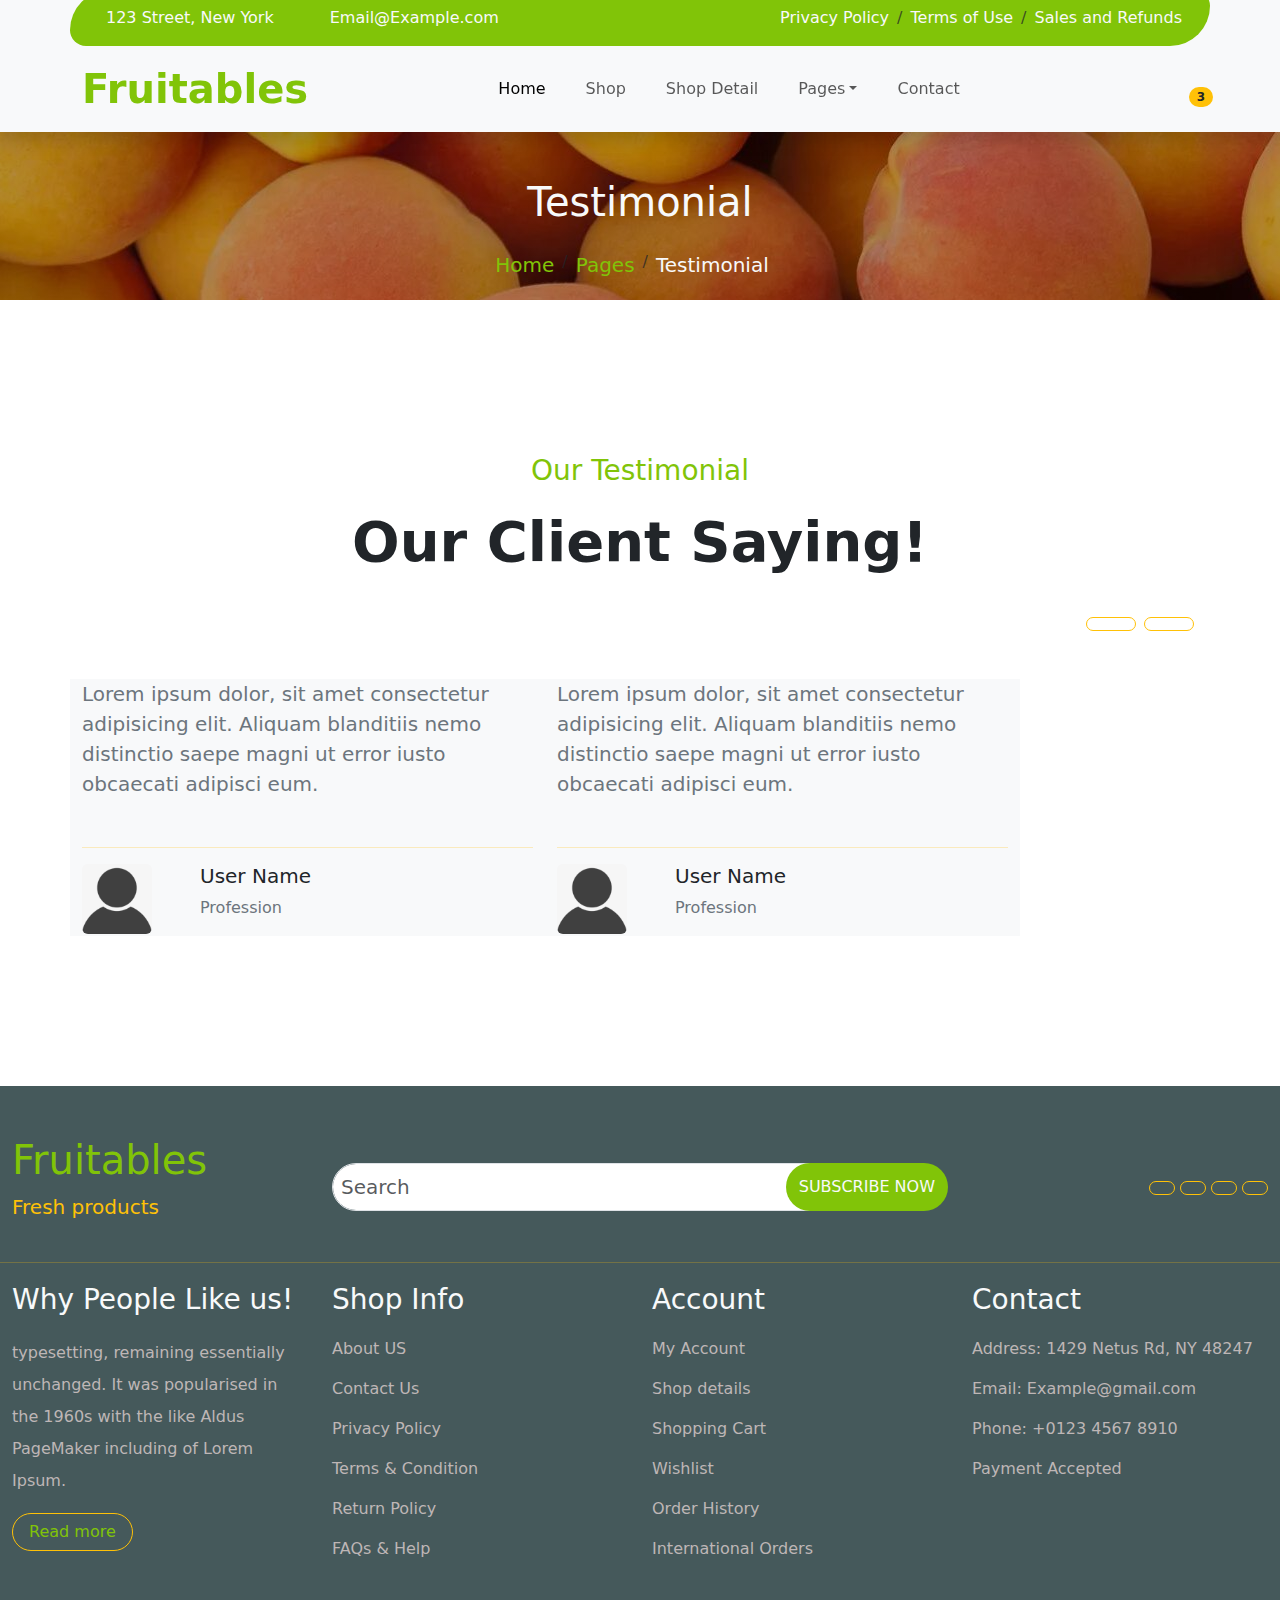
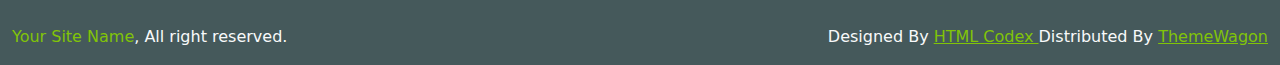
<file: testimonial.html>
<!DOCTYPE html>
<html lang="en">
    <head>
        <meta charset="UTF-8">
        <meta name="viewport" content="width=device-width, initial-scale=1.0">
        <title>Fruitables</title>
        <link rel="stylesheet" href="style.css">
        <link rel="stylesheet" href="https://cdn.jsdelivr.net/npm/bootstrap@5.2.3/dist/css/bootstrap.min.css">
    
        <link rel="stylesheet" href="https://cdnjs.cloudflare.com/ajax/libs/font-awesome/6.5.2/css/all.min.css" integrity="sha512-SnH5WK+bZxgPHs44uWIX+LLJAJ9/2PkPKZ5QiAj6Ta86w+fsb2TkcmfRyVX3pBnMFcV7oQPJkl9QevSCWr3W6A==" crossorigin="anonymous" referrerpolicy="no-referrer" />
    
    </head>
<body>
    <!--Header Start-->
    <header class="fixed-top bg-light shadow"> 
        <div class="container topbar d-none d-lg-block  "  style="background: #81C408; border-top-left-radius: 50px; 
        border-bottom-left-radius: 20px;
        border-top-right-radius: 20px;
        border-bottom-right-radius: 50px;
        " > 
            <div class="row">
                <div class="col-md-6">
            <div class="d-flex justify-content-start  "> 
              <p class="text-light mt-3 ms-3"><i class="fa-solid fa-location-dot me-2 text-warning"></i> 
                123 Street, New York</p> 
              <p class="text-light  mt-3 ms-5"><i class="fa-solid fa-envelope  me-2  text-warning"></i> 
                Email@Example.com</p> 
      </div>
    </div>
    <div class="col-md-6">
            <div class="d-flex justify-content-end"> 
              <ol class="breadcrumb  me-3 mt-3"> 
                <li class="breadcrumb-item "><a href="#" class="text-decoration-none text-light ">Privacy Policy</a></li> 
                <li class="breadcrumb-item "><a href="#" class="text-decoration-none text-light ">Terms 
                    of Use</a></li> 
                <li class="breadcrumb-item "><a href="#" class="text-decoration-none text-light ">Sales 
                    and Refunds</a></li> 
              </ol> 
            </div> 
        </div>
         </div>
          </div> 
          <div class="container  "> 
            <nav class="navbar  navbar-expand-xl"> 
                <a href="index.html" class="navbar-brand fs-1" style="color: #81C408;"><strong>Fruitables</strong></a> 
                <button class="navbar-toggler py-2 px-3" type="button" data-bs-toggle="collapse" data-bs-target="#Collapsenav"> 
                    <span class="fa fa-bars " style="color: #81C408;"></span> 
                </button> 
                <div class="collapse navbar-collapse " id="Collapsenav"> 
                    <div class="navbar-nav mx-auto"> 
                        <a href="./index.html" class="nav-item nav-link active me-4">Home</a> 
                        <a href="shop.html" class="nav-item nav-link me-4">Shop</a> 
                        <a href="shopdetail.html" class="nav-item nav-link me-4">Shop Detail</a> 
                        <div class="nav-item dropdown"> 
                            <a href="#" class="nav-link dropdown-toggle me-4" data-bs-toggle="dropdown">Pages</a> 
                            <div class="dropdown-menu bg-light"> 
                                <a href="cart.html" class="dropdown-item">Cart</a> 
                                <a href="chackout.html" class="dropdown-item">Chackout</a> 
                                <a href="testimonial.html" class="dropdown-item">Testimonial</a> 
                                <a href="404-Page.html" class="dropdown-item">404 Page</a> 
                            </div> 
                        </div> 
                        <a href="contact.html" class="nav-item nav-link">Contact</a> 
                    </div> 
                    <div class="d-flex m-3 me-0"> 
                      <a href="#" class="me-4 "> 
                        <i class="fa-solid fa-magnifying-glass fa-2x " style="color: #81C408;"></i> 
                      </a> 
                        <a href="#" class="position-relative me-4 my-auto"> 
                            <i class="fa fa-shopping-bag fa-2x " style="color: #81C408;"></i> 
                            <span class="badge bg-secondary rounded-pill bg-warning position-absolute text-dark" style="left: 15px; top: -2px;">3</span> 
                        </a> 
                        <a href="#" > 
                            <i class="fas fa-user fa-2x " style="color: #81C408;"></i> 
                        </a> 
                    </div> 
                </div> 
            </nav> 
        </div> 
    
    </header>

    <!--Header End-->

    <!--Content Start-->

    <section  id="sec" >
      <div class="text-center mx-auto للاىلاىلاىلا sec">
        <h2 class="h2 text-light fs-1 " >Testimonial</h2>
        <div class="d-flex justify-content-center ">
            <ol class="breadcrumb  me-3 mt-3">
                <li class="breadcrumb-item "><a href="#" class="text-decoration-none fs-5 ">Home</a></li>
                <li class="breadcrumb-item "><a href="#" class="text-decoration-none fs-5">Pages</a></li>
                <li class="breadcrumb-item "><a href="#" class="text-decoration-none fs-5 text-light active">Testimonial</a></li>
            </ol>
        </div>
      </div>
    </section>
<section>
        <div class="container mar">
            <div class="row">
                <div class="col-md-12 text-lg-center text-md-start " >
                    <p class=" fs-3" style="color: #81C408;">Our Testimonial</p>
                    <h2 class="display-4 " style="font-weight: bold;">Our Client Saying!</h2>

                </div>
                <div class="col-md-12 mt-4 mb-4">
                    <ul class="list-unstyled d-flex  justify-content-end ">
                        <li class="m-1"><a href="#" class="btn btn-outline-warning  rounded-pill pe-4 ps-4"
                                style="color: #81C408;"><i class="fa-solid fa-arrow-right"></i></a></li>
                        <li class="m-1"><a href="#" class="btn btn-outline-warning  rounded-pill pe-4 ps-4"
                                style="color: #81C408;"><i class="fa-solid fa-arrow-left"></i></a></li>
                    </ul>
                </div>
                <div class="col-12 col-md-5  bg-light">
                    <p class="fs-5 text-secondary mb-5">Lorem ipsum dolor, sit amet consectetur adipisicing elit.
                        Aliquam
                        blanditiis nemo distinctio saepe magni ut error iusto obcaecati adipisci eum.</p>
                    <hr class="text-warning">
                    <div class="d-flex">
                        <img src="./img/u.jpg" alt="" class="rounded" style="width: 70px; height: 70px;">
                        <div class="ms-5">
                            <h5>User Name</h5>
                            <p class="text-secondary">Profession</p>
                        </div>
                    </div>
                </div>

                <div class="col-12 col-md-5  bg-light">
                    <p class="fs-5 text-secondary mb-5">Lorem ipsum dolor, sit amet consectetur adipisicing elit.
                        Aliquam
                        blanditiis nemo distinctio saepe magni ut error iusto obcaecati adipisci eum.</p>
                    <hr class="text-warning">
                    <div class="d-flex">
                        <img src="./img/u.jpg" alt="" class="rounded" style="width: 70px; height: 70px;">
                        <div class="ms-5">
                            <h5>User Name</h5>
                            <p class="text-secondary">Profession</p>
                        </div>
                    </div>
                </div>
            </div>
        </div>
    </section> 
    <!--Content End-->

    <!--Footer Start-->
  <footer style=" background-color: #45595B;" >
        <div class="container-fluid footer" style=" padding-top: 50px; " >
            <div class="row d-flex align-items-center gy-4" >
                
                <div class="col-md-12 col-lg-3 col-sm-6 ">
                    <a href="./index.html" class="text-decoration-none">
                        <h2 class="fs-1" style="color: #81C408;">Fruitables</h2>
                        <p class=" fs-5 text-warning">Fresh products</p>
                    </a>
                </div>
                <div class="col-md-12  col-lg-6  ">
                    <form class="form d-none d-md-block">
                        <div class="input-group  ">
                            <input type="text" class="form-control p-2 fs-5  rounded-pill" placeholder="Search"
                                style="z-index: 1;">
                            <button class="btn  text-light   rounded-pill"
                                style="background: #81C408; z-index: 2; margin-left: -145px;">SUBSCRIBE NOW</button>

                        </div>
                    </form>
                    <form class="d-block d-md-none mt-5 mb-5">
                        <input type="text" class="form-control  p-2 fs-5  mb-4 rounded-pill" placeholder="Search">
                        <button class="btn  text-light p-2  rounded-pill w-100"
                        style="background: #81C408; ">SUBSCRIBE NOW</button>
                      </form>
                </div>
                <div class="col-md-12  col-lg-3 col-sm-6 ">
                    <div class=" text-end">
                        <a href="#" class=" btn btn-outline-warning rounded-pill "><i
                                class="fa-brands fa-twitter  "></i></a> </i>
                        <a href="#" class=" btn btn-outline-warning rounded-pill "><i
                                class="fa-brands fa-facebook"></i></a></i>
                        <a href="#" class=" btn btn-outline-warning rounded-pill "><i
                                class="fa-brands fa-youtube  "></i></a> </i>
                        <a href="#" class=" btn btn-outline-warning rounded-pill "><i
                                class="fa-brands fa-linkedin"></i></a></i>
                    </div>
                </div>
                <hr class="text-warning">
            </div>
            <div class="row gy-4">
                <div class=" col-md-6 col-lg-3  col-sm-6 ">
                    <ul class="list-unstyled">
                        <li class="mb-3"><a href="#" class="text-decoration-none text-light fs-3 ">Why People Like us!</a></li>
                        <li style="color: #beb6b6; line-height: 2; ">typesetting, remaining essentially unchanged. It was popularised in the 1960s
                            with the like Aldus PageMaker including of Lorem Ipsum.
                        </li>
                        <li><a href="#" class="btn btn-outline-warning rounded-pill mt-3 pe-3 ps-3" style="color: #81C408;">Read more</a></li>
                    </ul>
                </div>
                <div class=" col-md-6 col-lg-3  col-sm-6 ">
                    <ul class="list-unstyled">
                        <li class="mb-3"><a href="#" class="text-decoration-none text-light fs-3 ">Shop Info</a></li>
                        <li  class="mb-3">
                            <a href="#" class=" text-decoration-none" style="color: #beb6b6;">About US</a>
                        </li>
                        <li  class="mb-3">
                            <a href="#" class=" text-decoration-none" style="color: #beb6b6;">Contact Us</a>
                        </li>
                        <li  class="mb-3">
                            <a href="#" class=" text-decoration-none" style="color: #beb6b6;">Privacy Policy</a>
                        </li>
                        <li class="mb-3">
                            <a href="#" class=" text-decoration-none" style="color: #beb6b6;">Terms & Condition</a>
                        </li>
                        <li  class="mb-3">
                            <a href="#" class=" text-decoration-none" style="color: #beb6b6;">Return Policy</a>
                        </li>
                        <li  class="mb-3">
                            <a href="#" class=" text-decoration-none" style="color: #beb6b6;">FAQs & Help</a>
                        </li>
                    </ul>
                </div>
                <div class=" col-md-6 col-lg-3 col-sm-6 ">
                    <ul class="list-unstyled">
                        <li class="mb-3"><a href="#" class="text-decoration-none text-light fs-3 ">Account</a></li>
                        <li  class="mb-3">
                            <a href="#" class=" text-decoration-none" style="color: #beb6b6;">My Account</a>
                        </li>
                        <li  class="mb-3">
                            <a href="#" class=" text-decoration-none" style="color: #beb6b6;">Shop details</a>
                        </li>
                        <li  class="mb-3">
                            <a href="#" class=" text-decoration-none" style="color: #beb6b6;">Shopping Cart</a>
                        </li>
                        <li class="mb-3">
                            <a href="#" class=" text-decoration-none" style="color: #beb6b6;">Wishlist</a>
                        </li>
                        <li  class="mb-3">
                            <a href="#" class=" text-decoration-none" style="color: #beb6b6;">Order History</a>
                        </li>
                        <li  class="mb-3">
                            <a href="#" class=" text-decoration-none" style="color: #beb6b6;">International Orders</a>
                        </li>
                    </ul>
                </div>
                <div class=" col-md-6 col-lg-3 col-sm-6 ">
                    <ul class="list-unstyled ">
                        <li class="mb-3"><a href="#" class="text-decoration-none text-light fs-3 ">Contact</a></li>
                        <li  class="mb-3">
                            <a href="#" class=" text-decoration-none" style="color: #beb6b6;">Address: 1429 Netus Rd, NY 48247</a>
                        </li>
                        <li  class="mb-3">
                            <a href="#" class=" text-decoration-none" style="color: #beb6b6;">Email: Example@gmail.com</a>
                        </li>
                        <li  class="mb-3">
                            <a href="#" class=" text-decoration-none" style="color: #beb6b6;">Phone: +0123 4567 8910</a>
                        </li>
                        <li class="mb-3">
                            <a href="#" class=" text-decoration-none" style="color: #beb6b6;">Payment Accepted</a>
                        </li>
                       
                    </ul>
                </div>
            </div>
            <div class="row mt-5 d-flex justify-content-between">
               
                 <div class="col-md-6 col-sm-12">
                 <p class=" text-light"><a href="#" class="text-decoration-none " style="color: #81C408;"><i class="fa-solid fa-copyright text-light"></i> Your Site Name</a>, All right reserved.</p>
                 </div>
                 <div  class="col-md-6 col-sm-12 text-md-end">
                    <p class=" text-light">Designed By <a href="#"  style="color: #81C408;">HTML Codex </a>Distributed By <a href="#"  style="color: #81C408;">ThemeWagon</a></p>
                    </div>
            
            </div>
        </div>
    </footer>  

    <!--Footer End-->
    <script src="https://cdn.jsdelivr.net/npm/@popperjs/core@2.11.6/dist/umd/popper.min.js"></script>
    <script src="https://cdn.jsdelivr.net/npm/bootstrap@5.3.0/dist/js/bootstrap.min.js"></script>
</body>
</html>
</file>
<file: style.css>
.topbar.container{
    background-color:#81C408;
    margin-top: -10px;
    border-radius: 40px 15px 40px 15px;
    color: white;
}


body{
    margin: 0;
    padding: 0;
    box-sizing: border-box;
}
#sec{
    background: linear-gradient(rgba(0, 0, 0, 0.3), rgba(0, 0, 0, 0.3)), url('./img/tm.jpg');
    height: 300px;
    padding-top: 128px;
 
}
#sec .sec{
    position: relative;
    top: 50px;
    
}
.breadcrumb a{
    color: #81C408;
}
 #bac {
   padding-bottom: 210px;
    background: linear-gradient(rgba(255, 255, 255, 0.9), rgba(255, 255, 255, 0.9)), url('./img/h1.jpg');
    background-repeat: no-repeat;
    background-size: cover;
    background-position:center ;
    width: 100%; 
}

.carousel-item a {
    margin-bottom: 40%;
  
}

.mar{
   margin-top: 150px;
    margin-bottom: 150px;
}
ul li a:hover{
background-color:  #ffc107;
color: white;
}
.card-css{
margin-top: 75px;
border-radius: 10px 10px  ;
overflow: hidden;

}
.zoom{
    position: relative;
    overflow: hidden;
}
.card-css img {
    width: 100%;
    height: 230px;
    transition: transform 0.3s ease-in-out;
    border-radius: 10px 10px  ;
   
}
.card-css img:hover{
    transform: scale(1.2);
}
.card-body button {
    color: #81C408;
}
.card-body button:hover {
    color: white;
}
.cbtn{

  height: 40px;
  color: #81C408;
  width: 120px;

}
.cbtn:hover{
    color: white;
}
.card-css:hover{
    box-shadow: 5px 5px 100px  grey ;
}
</file>
